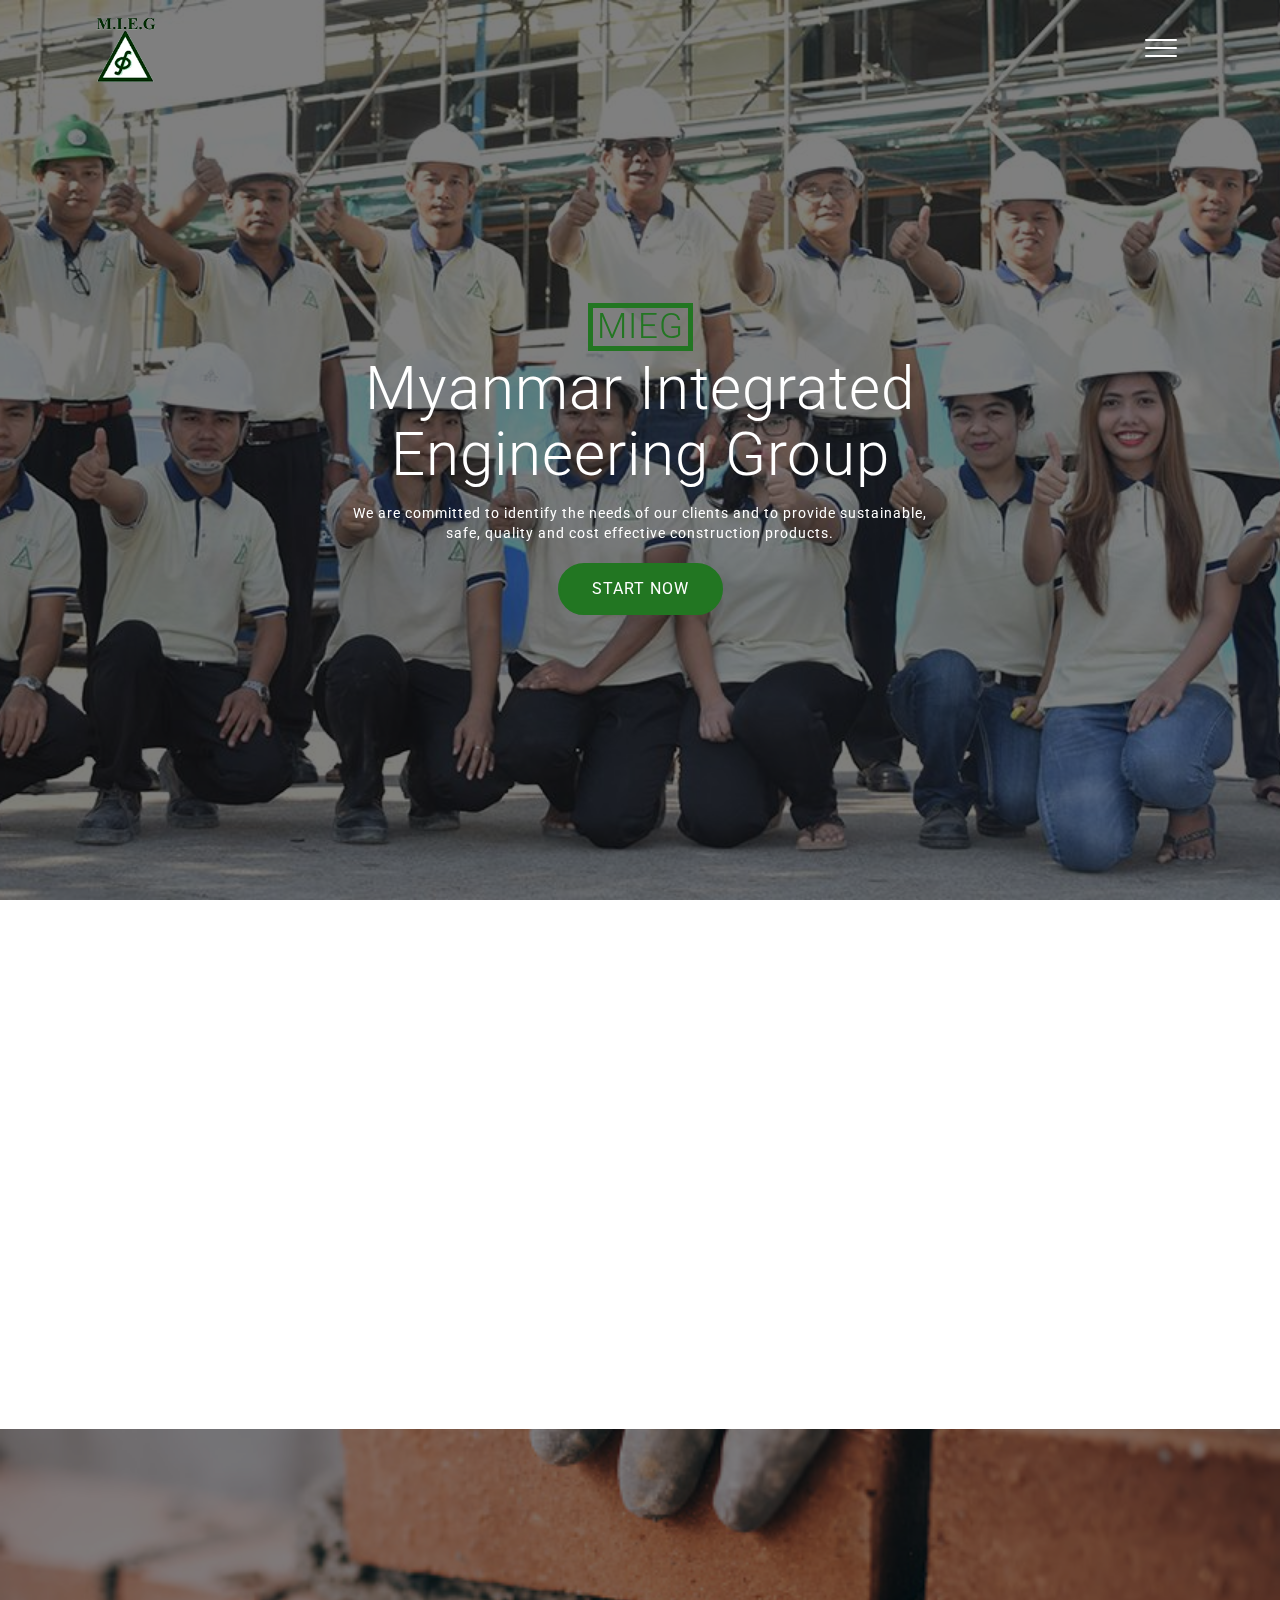
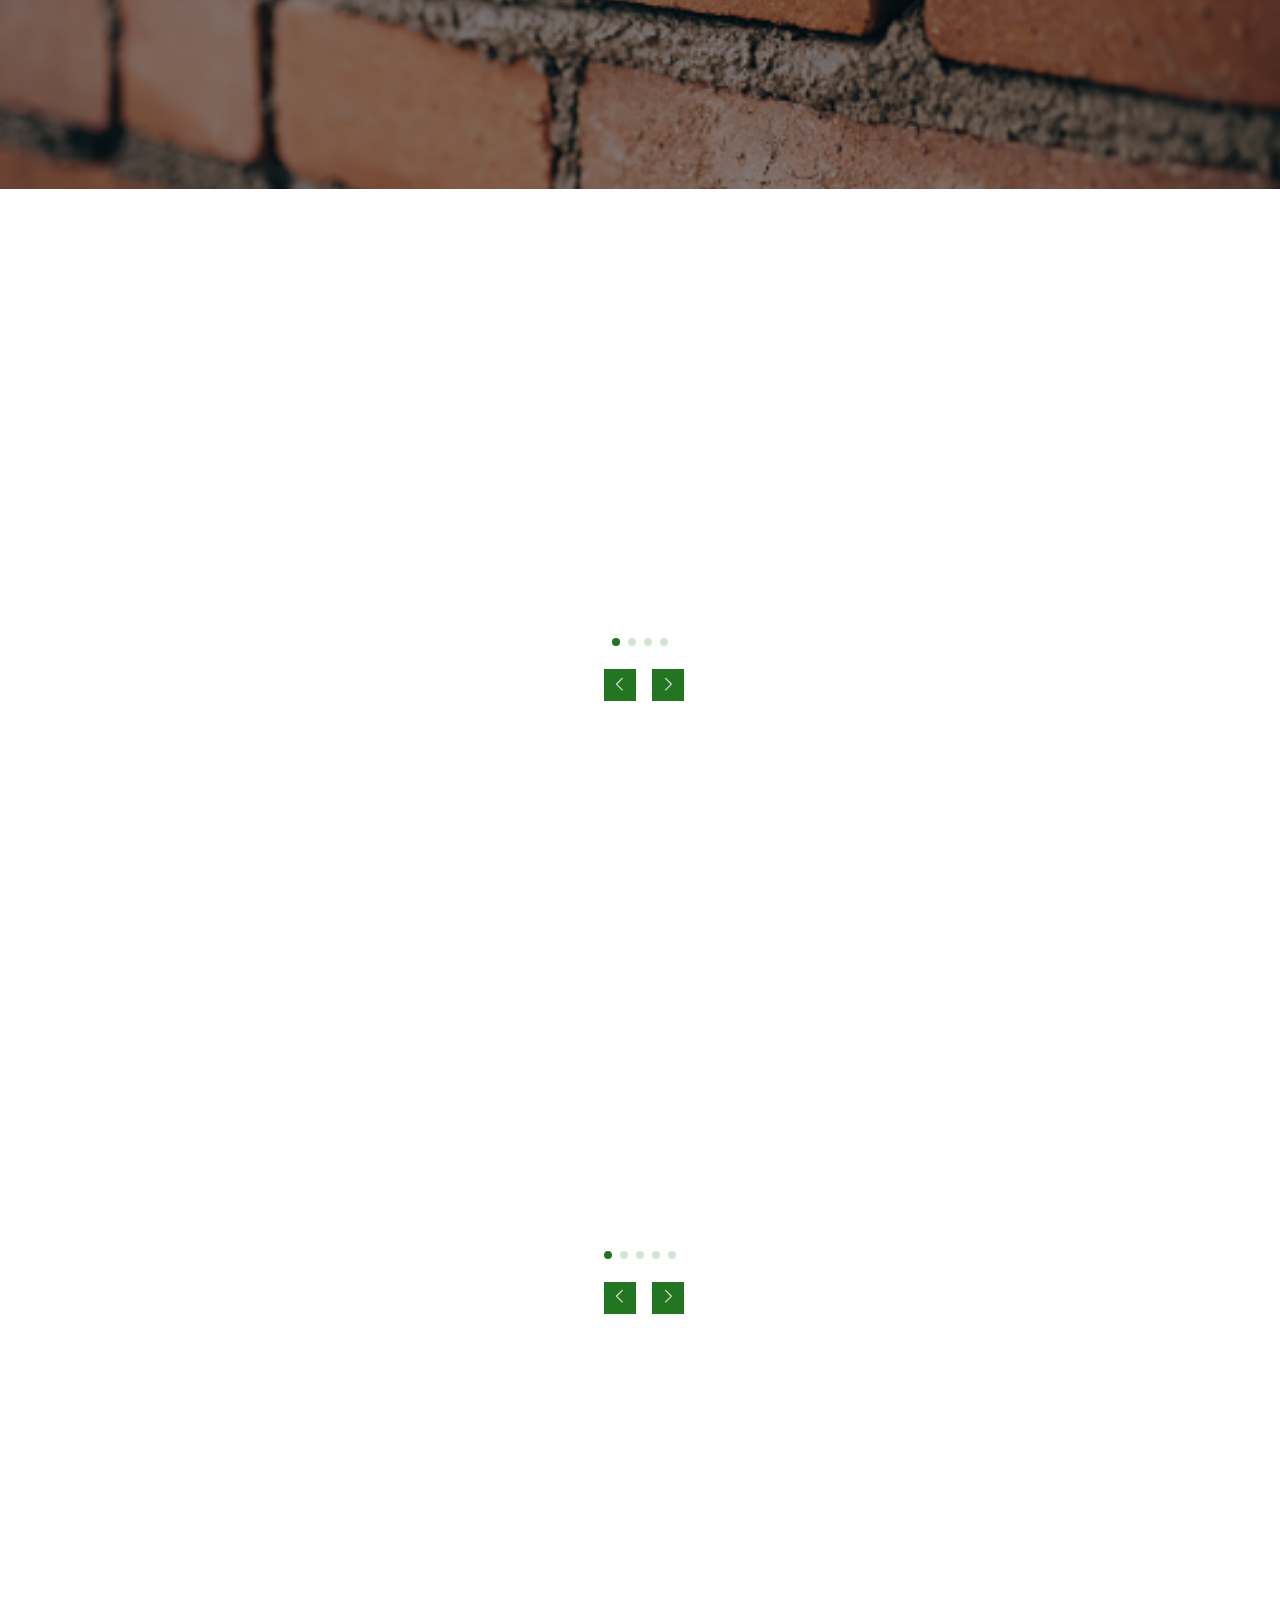
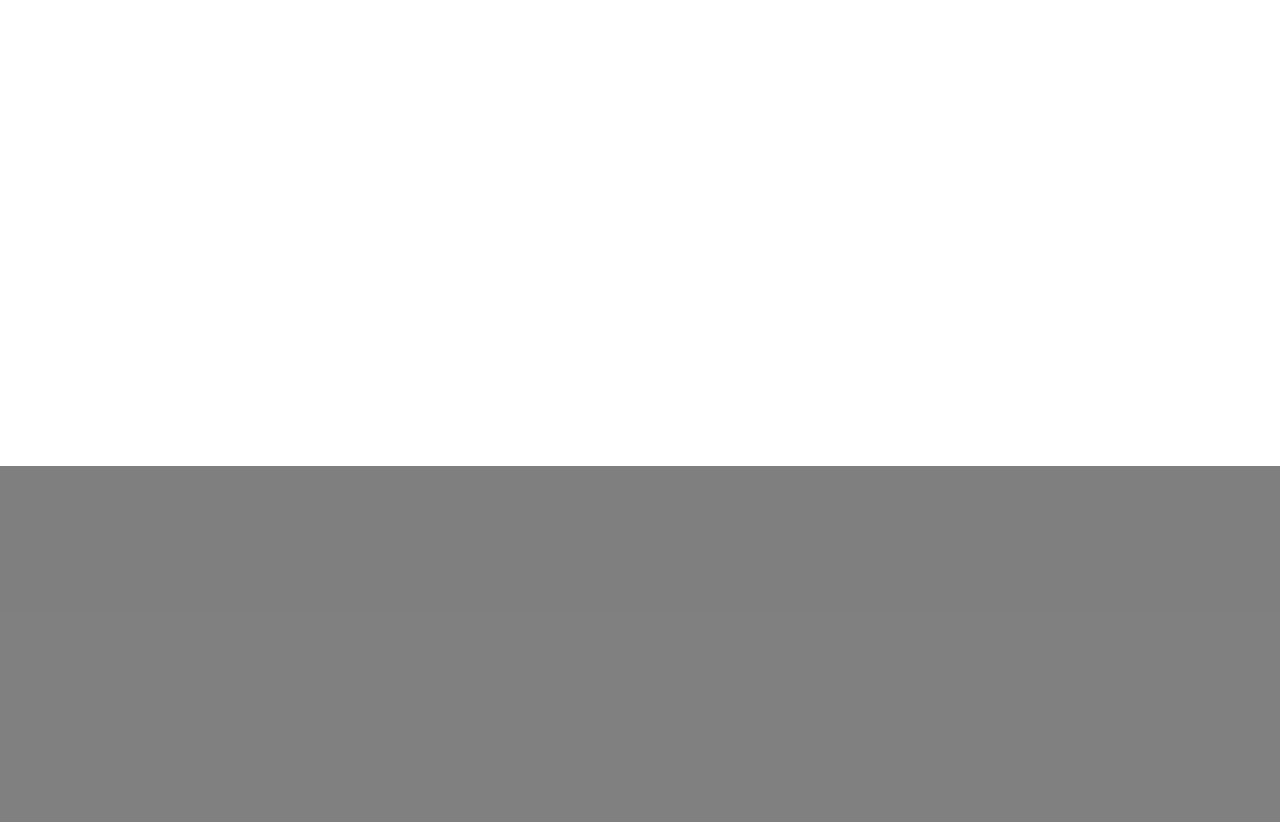
<file: resources/index.html>
<!DOCTYPE html>
<html lang="en">
<head>
    <meta charset="UTF-8">
    <meta http-equiv="X-UA-Compatible" content="IE=edge">
    <meta name="viewport" content="width=device-width, initial-scale=1.0">
    <title>MIEG Myanmar Integrated Engineering Group</title>
    <!-- Google fonts -->
    <link rel="preconnect" href="https://fonts.googleapis.com">
    <link rel="preconnect" href="https://fonts.gstatic.com" crossorigin>
    <link href="https://fonts.googleapis.com/css2?family=Roboto:wght@400;500;700&display=swap" rel="stylesheet">
    <!-- font awesome -->
    <link rel="stylesheet" href="https://cdnjs.cloudflare.com/ajax/libs/font-awesome/6.1.1/css/all.min.css" integrity="sha512-KfkfwYDsLkIlwQp6LFnl8zNdLGxu9YAA1QvwINks4PhcElQSvqcyVLLD9aMhXd13uQjoXtEKNosOWaZqXgel0g==" crossorigin="anonymous" referrerpolicy="no-referrer" />
    <!-- bootstrap -->
    <link rel="stylesheet" href="https://stackpath.bootstrapcdn.com/bootstrap/3.4.1/css/bootstrap.min.css" integrity="sha384-HSMxcRTRxnN+Bdg0JdbxYKrThecOKuH5zCYotlSAcp1+c8xmyTe9GYg1l9a69psu" crossorigin="anonymous">
    <!-- owl-carousel -->
    <link rel="stylesheet" href="../vendors/external-css/owl.carousel.min.css">
    <link rel="stylesheet" href="../vendors/external-css/owl-theme-default.min.css">
    <!-- swiper css -->
    <link rel="stylesheet" href="../vendors/external-css/swiper.bundle.min.css">
    <!-- normalize css -->
    <link rel="stylesheet" href="../vendors/external-css/normalize.css">
    <!-- Custom Css -->
    <link rel="stylesheet" href="../resources/css/style.css">
    <!-- media query -->
    <link rel="stylesheet" href="../resources/css/query.css">
</head>
<body>
<!-- ===Header=== -->
<header class="header" id="header">
    
    <nav class="navbar navbar-fixed-top" id="nav">
        <div class="container-origin d-flex nav-container">
        <!-- logo -->
        <div class="logo">
            <a href="#home" class="nav-brand">
            <img src="../resources/images/LOGO..png" alt="MIEG logo">
            </a>
        </div>
        <!-- hamburger menu -->
        <button class="nav__toggle" aria-label="toggle navigation">
            <span class="humburger"></span>
        </button>   

        <!-- nav items -->
        <div class="navigation-list">
        <ul class="nav-list">
            <li class="nav-item"><a href="#home" class="nav-link">Home</a></li>
            <li class="nav-item"><a href="./missions.html" class="nav-link">Missions</a></li>
            <li class="nav-item"><a href="#" class="nav-link">Projects <i class="fa-solid fa-angle-right arrow-right"></i>
                <div class="sub-menu">
                    <ul class="sub-nav-list">
                        <li class="nav-item"><a href="./construction.html" class="nav-link">Construction</a></li>
                        <li class="nav-item"><a href="./renovation.html" class="nav-link">Renovation</a></li>
                    </ul>
                </div>
            </a></li>
            <li class="nav-item"><a href="./activities.html" class="nav-link">Activities</a></li>
            <li class="nav-item"><a href="./contact.html" class="nav-link">Contact</a></li>
        </ul>
        </div>
    </div>

    </nav>
</header>
<!-- ===Home=== -->
    <section class="home hero-image" id="home">
        <div class="hero-content text-center">

            <div class="hero-content-inner white">
                <h1 class="mb-5">
                    <span class="uppercase light-primary-color hero-title d-inline-block mb-3">mieg</span>
                    <span class="d-block">Myanmar Integrated</span>
                    Engineering Group  
                </h1>
                <span class="des d-inline-block mb-5">
                    We are committed to identify the needs of our clients and to provide sustainable, safe, quality and cost effective construction products.
                </span>
                <!--home-btn  -->
                <div class="mt-3">
                    <a href="#about" class="d-inline-block btn-general btn bg-light-primary-color white btn-home uppercase">Start Now</a>
                </div>
            </div>
        </div>
        <!-- arrow down -->
        <a href="#about" class="arrow-down light-primary-color">
            <i class="fas fa-chevron-down"></i>
        </a>
    </section>
<!-- ===About Us -->
    <section class="about" id="about">
        <div class="content-box-sm">
            <div class="container-origin">

                <h2 class="section-title mb-10">About Us</h2>
                <!-- about-content -->
                <div class="about-content d-grid col-c-lg-3 col-c-md-2 col-c-sm-1">
                    <!-- about idea -->
                    <div class="about-idea">
                        <h3 class="mb-5">We turn ideas into works of art</h3>
                        <p>
                            MIEG is built on a proud history of quality workmanship and innovation with a strong commitment to our clients and building partners. We are focused on producing quality buildings on time and on budget.The core of our business is the construction of both buildings infrastructure projects.We are well equipped to handle the smallest largest projects.
                            Whilst leading the way in collaborative alliances, we value working closely with clients, contractors and local community to achieve mutual benefitss.
                        </p>
                    </div>
                    <!-- about specialization -->
                    <div class="about-specialization">
                        <h3 class="mb-5">Our Specialization</h3>

                        <div class="d-flex specialization-content">
                            <div class="specialization-detail">
                                <img src="../resources/images/svg/City Buildings.svg" alt="">
                                <h4 class="uppercase">CONSTRUCTION  MANAGEMENT</h4>
                            </div>
                            <div class="specialization-detail">
                                <img src="../resources/images/svg/Architecture.svg" alt="">
                                <h4 class="uppercase">ARCHITECTURE</h4>
                            </div>
                            <div class="specialization-detail">
                                <img src="../resources/images/svg/Drill.svg" alt="">
                                <h4 class="uppercase">Renovation</h4>
                            </div>
                        </div>

                    </div>
                    <!-- about image -->
                    <div class="about-image">
                        <img src="../resources/images/about/Web-052-.jpg" alt="">
                    </div>
                </div>

            </div>
        </div>
    </section>
<!-- ===banner=== -->
    <section class="banner" id="banner">
        <div class="content-box-lg">
            <div class="container-origin">
                <div class="banner-statement text-center">
                    <h3 class="white">
                        <i class="fas fa-quote-left"></i>
                        Making your vision come true, that is what we do
                        <i class="fas fa-quote-right"></i>
                    </h3>
                </div>
            </div>
        </div>
    </section>
<!-- ===featured projects=== -->
    <section class="featured-project" id="featured-projects">
        <div class="content-box-md">
            <div class="container-origin">

                <h2 class="section-title">Featured Projects</h2>

                <div class="content-box-sm">
                    <div class="swiper">

                        <div class="swiper-wrapper">
                        <!-- project card 1 -->
                            <a href="./single-page.html" class="swiper-slide project-link">
                                <div class="project-card">
                                    <div class="project-image">
                                        <img src="../resources/images/construction/IMG_20180613_162956_HDR.jpg" alt="" class="w-100">
                                    </div>
                                    <p class="project-title">
                                        GTI Insein
                                    </p>
                                </div>
                            </a>   
                        <!-- project card 2 -->
                            <a href="./single-page.html" class="swiper-slide project-link">
                                <div class="project-card">
                                    <div class="project-image">
                                        <img src="../resources/images/renovation/hospitial.jpg" alt="" class="w-100">
                                    </div>
                                    <p class="project-title">
                                        Yangon general Hospital
                                    </p>
                                </div>
                            </a>   
                        <!-- project card 3 -->
                            <a href="./single-page.html" class="swiper-slide project-link">
                                <div class="project-card">
                                    <div class="project-image">
                                        <img src="../resources/images/renovation/Former-Tourist-Burma-Building.jpg" alt="" class="w-100">
                                    </div>
                                    <p class="project-title">
                                        Former Tourist Burma Building Renovation
                                    </p>
                                </div>
                            </a>   
                        <!-- project card 4 -->
                            <a href="./single-page.html" class="swiper-slide project-link">
                                <div class="project-card">
                                    <div class="project-image">
                                        <img src="../resources/images/construction/clock-building.jpg" alt="" class="w-100">
                                    </div>
                                    <p class="project-title">
                                        Old High Court Building (Yangon Region Advocate General’s Office) Renovation
                                    </p>
                                </div>
                            </a>   
                        </div>

                        <div class="swiper-button-prev swiper-controls"></div>
                        <div class="swiper-button-next swiper-controls"></div>
        
                        <div class="swiper-pagination"></div> 

                    </div>
                </div>

            </div>
        </div>
    </section>
<!-- ===recent projects=== -->
    <section class="featured-project" id="featured-projects">
        <div class="content-box-sm">
            <div class="container-origin">

                <h2 class="section-title">Recent Projects</h2>

                <div class="content-box-sm">
                    <div class="swiper">

                        <div class="swiper-wrapper">
                        <!-- project card 1 -->
                            <a href="./single-page.html" class="swiper-slide project-link">
                                <div class="project-card">
                                    <div class="project-image">
                                        <img src="../resources/images/construction/kawa.jpg" alt="" class="w-100">
                                    </div>
                                    <p class="project-title">
                                        Kawa
                                    </p>
                                </div>
                            </a>   
                        <!-- project card 2 -->
                            <a href="./single-page.html" class="swiper-slide project-link">
                                <div class="project-card">
                                    <div class="project-image">
                                        <img src="../resources/images/construction/Web-01-02-Htee-Hlaing-Shin-Housing.jpg" alt="" class="w-100">
                                    </div>
                                    <p class="project-title">
                                        Htee Hlaing Shin Housing
                                    </p>
                                </div>
                            </a>   
                        <!-- project card 3 -->
                            <a href="./single-page.html" class="swiper-slide project-link">
                                <div class="project-card">
                                    <div class="project-image">
                                        <img src="../resources/images/renovation/Web-01-03-Merchant-Street-Building-Night-View.jpg" alt="" class="w-100">
                                    </div>
                                    <p class="project-title">
                                        Merchant Street Building Night View
                                    </p>
                                </div>
                            </a>   
                        <!-- project card 4 -->
                            <a href="./single-page.html" class="swiper-slide project-link">
                                <div class="project-card">
                                    <div class="project-image">
                                        <img src="../resources/images/renovation/ruby asoung.jpg" alt="" class="w-100">
                                    </div>
                                    <p class="project-title">
                                        Ruby Asoung
                                    </p>
                                </div>
                            </a>   
                        <!-- project card 5 -->
                            <a href="./single-page.html" class="swiper-slide project-link">
                                <div class="project-card">
                                    <div class="project-image">
                                        <img src="../resources/images/construction/Web-01-04-Chan-Myae-Thar-Yar-Housing-Project-Magway-tsp.jpg" alt="" class="w-100">
                                    </div>
                                    <p class="project-title">
                                        Chan Myae Thar Yar Housing Project Magway
                                    </p>
                                </div>
                            </a>   
                        </div>

                        <div class="swiper-button-prev swiper-controls"></div>
                        <div class="swiper-button-next swiper-controls"></div>
        
                        <div class="swiper-pagination"></div> 

                    </div>
                </div>

            </div>
        </div>
    </section>
<!-- ===testimonials=== -->
    <section class="testimonials" id="testimonials">
        <div class="content-box-lg">

            <h2 class="section-title mb-15">Testimonials</h2>

            <div class="container-origin">

                <div class="row">
                    <!-- left side -->
                    <div class="col-md-4 testimonials-title">
                        <h1 class="black">What<br><strong class="light-primary-color">Our Clients</strong> <br> Say</h1>
                    </div>
                    <!--right side  -->
                    <div class="col-md-8">
                        <div class="testimonials-slider owl-carousel owl-theme">
                            <!-- testimonial 1 -->
                            <div class="testimonial">

                                <div class="row mb-5">
                                    <div class="col-md-12">
                                        <h2 class="light-primary-color testimonial-title text-left">01.</h2>
                                    </div>
                                </div>

                                <p class="white testimonial-text mb-5">
                                    We had a great experience with (MIEG).A first class company that employs first class people.I would recommend anyone interest in construction to work with MIEG.
                                </p>
                                <!-- author -->
                                <div class="author">
                                    <div class="row">
                                        <div class="col-md-2 col-sm-2">
                                            <img src="../resources/images/testimonial/client-1.jpg" alt="" class="img-responsive img-circle">
                                        </div>
                                        <div class="col-md-10 col-sm-10">
                                            <div class="author-name-details">
                                                <p class="white">Adrian</p>
                                                <p class="white">CEO & Founder</p>
                                            </div>
                                        </div>
                                    </div>
                                </div>
                            </div>
                            <!-- testimonial 2 -->
                            <div class="testimonial">

                                <div class="row mb-5">
                                    <div class="col-md-12">
                                        <h2 class="light-primary-color testimonial-title text-left">01.</h2>
                                    </div>
                                </div>

                                <p class="white testimonial-text mb-5">
                                    We had a great experience with (MIEG).A first class company that employs first class people.I would recommend anyone interest in construction to work with MIEG.
                                </p>
                                <!-- author -->
                                <div class="author">
                                    <div class="row">
                                        <div class="col-md-2">
                                            <img src="../resources/images/testimonial/client-2.jpg" alt="" class="img-responsive img-circle">
                                        </div>
                                        <div class="col-md-10">
                                            <div class="author-name-details">
                                                <p class="white">Micheal</p>
                                                <p class="white">Construction Manager</p>
                                            </div>
                                        </div>
                                    </div>
                                </div>
                            </div>
                            <!-- testimonial 3 -->
                            <div class="testimonial">

                                <div class="row mb-5">
                                    <div class="col-md-12">
                                        <h2 class="light-primary-color testimonial-title text-left">01.</h2>
                                    </div>
                                </div>

                                <p class="white testimonial-text mb-5">
                                    We had a great experience with (MIEG).A first class company that employs first class people.I would recommend anyone interest in construction to work with MIEG.
                                </p>
                                <!-- author -->
                                <div class="author">
                                    <div class="row">
                                        <div class="col-md-2">
                                            <img src="../resources/images/testimonial/client-3.jpg" alt="" class="img-responsive img-circle">
                                        </div>
                                        <div class="col-md-10">
                                            <div class="author-name-details">
                                                <p class="white">Monica</p>
                                                <p class="white">Project Manager</p>
                                            </div>
                                        </div>
                                    </div>
                                </div>
                            </div>
                        </div>
                    </div>
                </div>
            </div>
        </div>
    </section>
<!-- ===footer=== -->
    <footer class="footer">
        <div class="content-box">
            <div class="container-origin">
                
                <div class="row">
                    <div class="col-md-4">
                        <div class="d-flex flex-direction">

                            <div class="logo">
                                <a href="#home" class="nav-brand">
                                <img src="../resources/images/LOGO..png" alt="MIEG logo">
                                </a>
                                <h3 class="light-primary-color mt-5">M.I.E.G</h3>
                            </div>

                            <div class="footer-title">
                                <h2>Myanmar Integrated Engineering Group</h2>
                            </div>

                            <div>
                                <p>    Copyright © 2022 All Rights Reserved By <strong class="light-primary-color">Yel Yan</strong>
                                </p>
                            </div>

                        </div>
                    </div>
                    <div class="col-md-4">
                        <div class="d-flex flex-direction">
                            <h3 class="light-primary-color">Contact Us</h3>

                            <div class="d-flex" style="gap: 1rem;">
                                <div>
                                    <i class="fa-solid fa-house light-primary-color"></i>                                
                                </div>
                                <p>
                                    Room No.(004), Building No.4, Wetmasut Wuntauk street, Zone 4, Shwe Pyi Tar.
                                </p>
                            </div>
                            <div class="d-flex" style="gap: 1rem;">
                                <div>
                                    <i class="fa-solid fa-envelope light-primary-color"></i>                               
                                 </div>
                                <p>
                                    aungsanwin.aung@gmail.com
                                </p>
                            </div>
                            <div class="d-flex" style="gap: 1rem;">
                                <div>
                                    <i class="fa-solid fa-mobile-screen-button light-primary-color"></i>                      
                                </div>
                                <p>
                                    09421109618
                                </p>
                            </div>

                        </div>
                    </div>
                    <div class="col-md-4">
                        <div class="subscribe-container">
                            <h3 class="light-primary-color">Subscribe More Info</h3>
                            <div>
                                <input type="text" class="subscribe-text" placeholder="Enter Your Email" required>
                            </div>
                            <div class="sub-btn">
                                <a href="#about" class="d-inline-block  btn bg-light-primary-color white btn-home btn-general">Subscribe</a>
                            </div>
                        </div>
                    </div>
                </div>

            </div>
        </div>
    </footer>



    <!-- jQuery (necessary for Bootstrap's JavaScript plugins) -->
    <script src="https://code.jquery.com/jquery-1.12.4.min.js" integrity="sha384-nvAa0+6Qg9clwYCGGPpDQLVpLNn0fRaROjHqs13t4Ggj3Ez50XnGQqc/r8MhnRDZ" crossorigin="anonymous"></script>
    <!-- Include all compiled plugins (below), or include individual files as needed -->
    <script src="https://stackpath.bootstrapcdn.com/bootstrap/3.4.1/js/bootstrap.min.js" integrity="sha384-aJ21OjlMXNL5UyIl/XNwTMqvzeRMZH2w8c5cRVpzpU8Y5bApTppSuUkhZXN0VxHd" crossorigin="anonymous"></script>
    <!-- ---scroll reveal -->
    <script src="../vendors/external-js/scroll-reveal.min.js"></script>
    <!-- owl carousel -->
    <script src="../vendors/external-js/owl-carousel.min.js"></script>
    <!-- swiper js -->
    <script src="../vendors/external-js/swiper.bundler.min.js"></script>
    <!-- custom js -->
    <script src="../resources/js/script.js"></script>
</body>
</html>
</file>
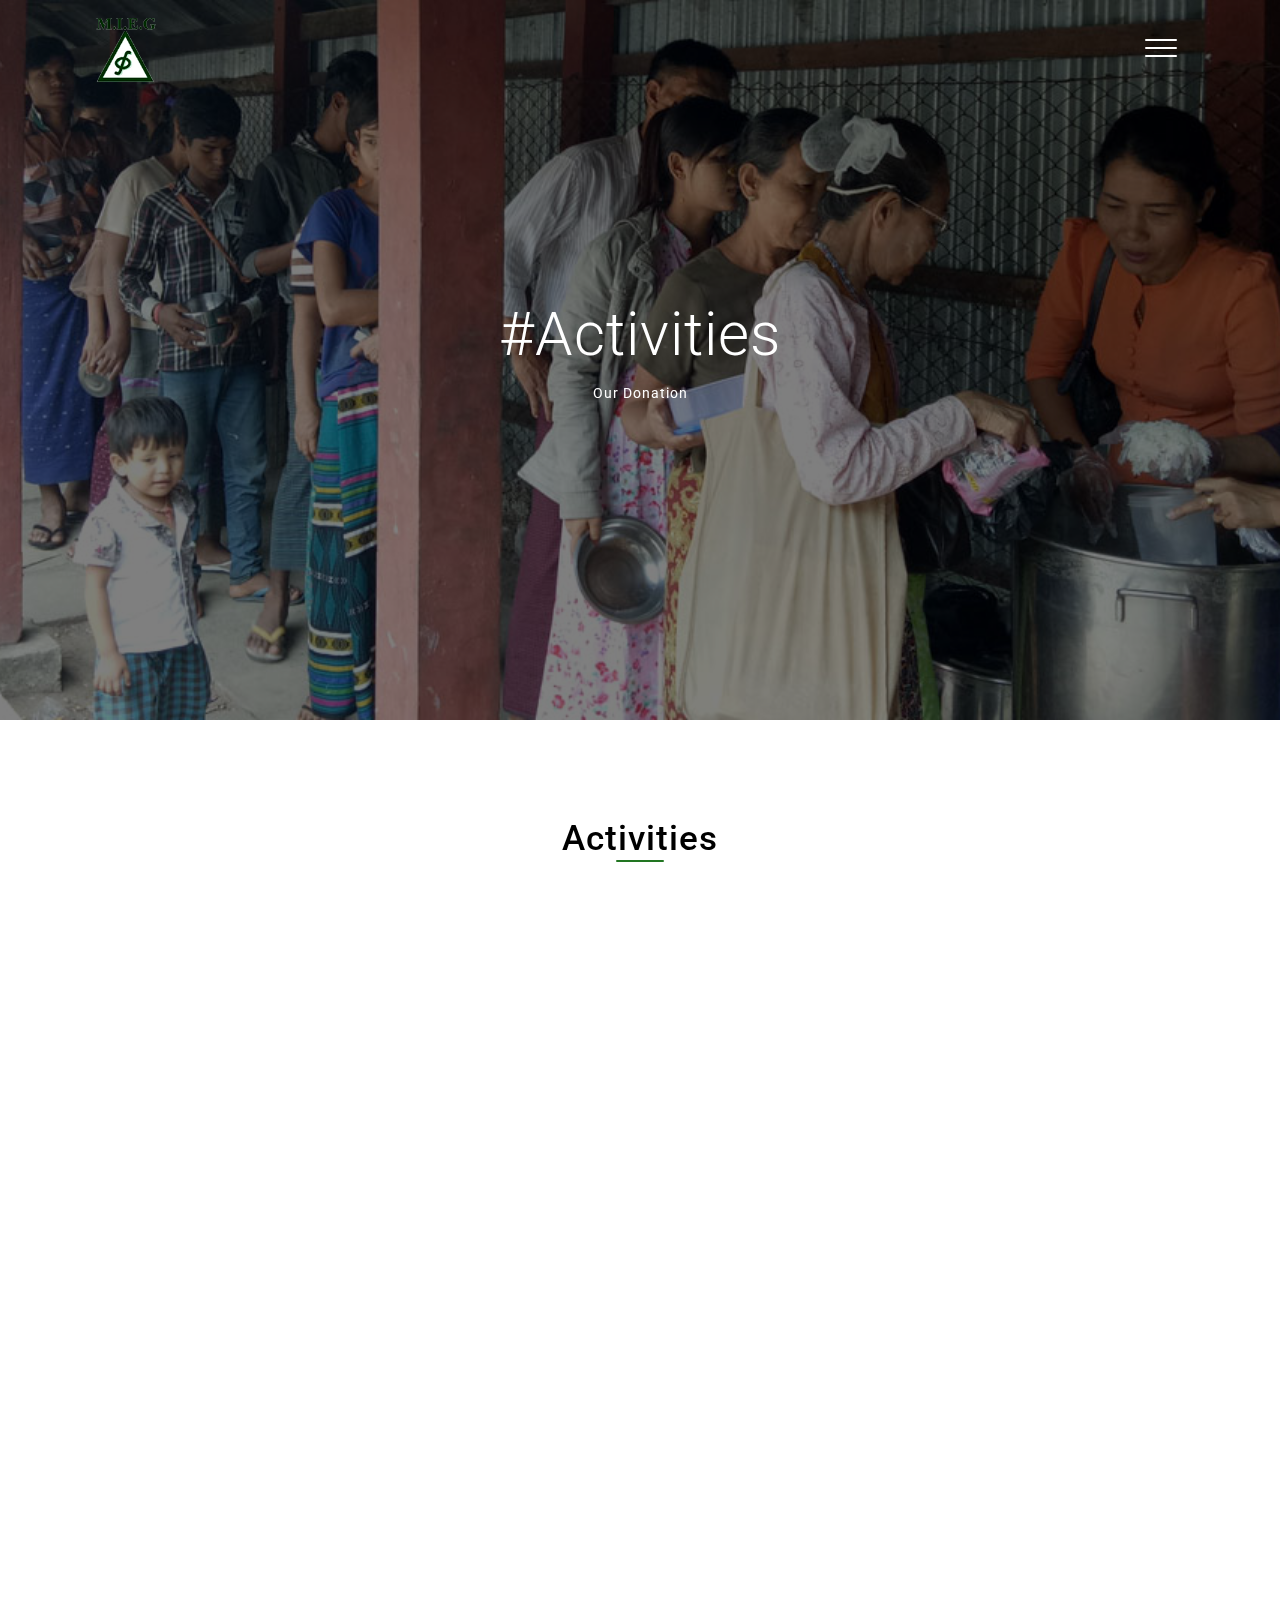
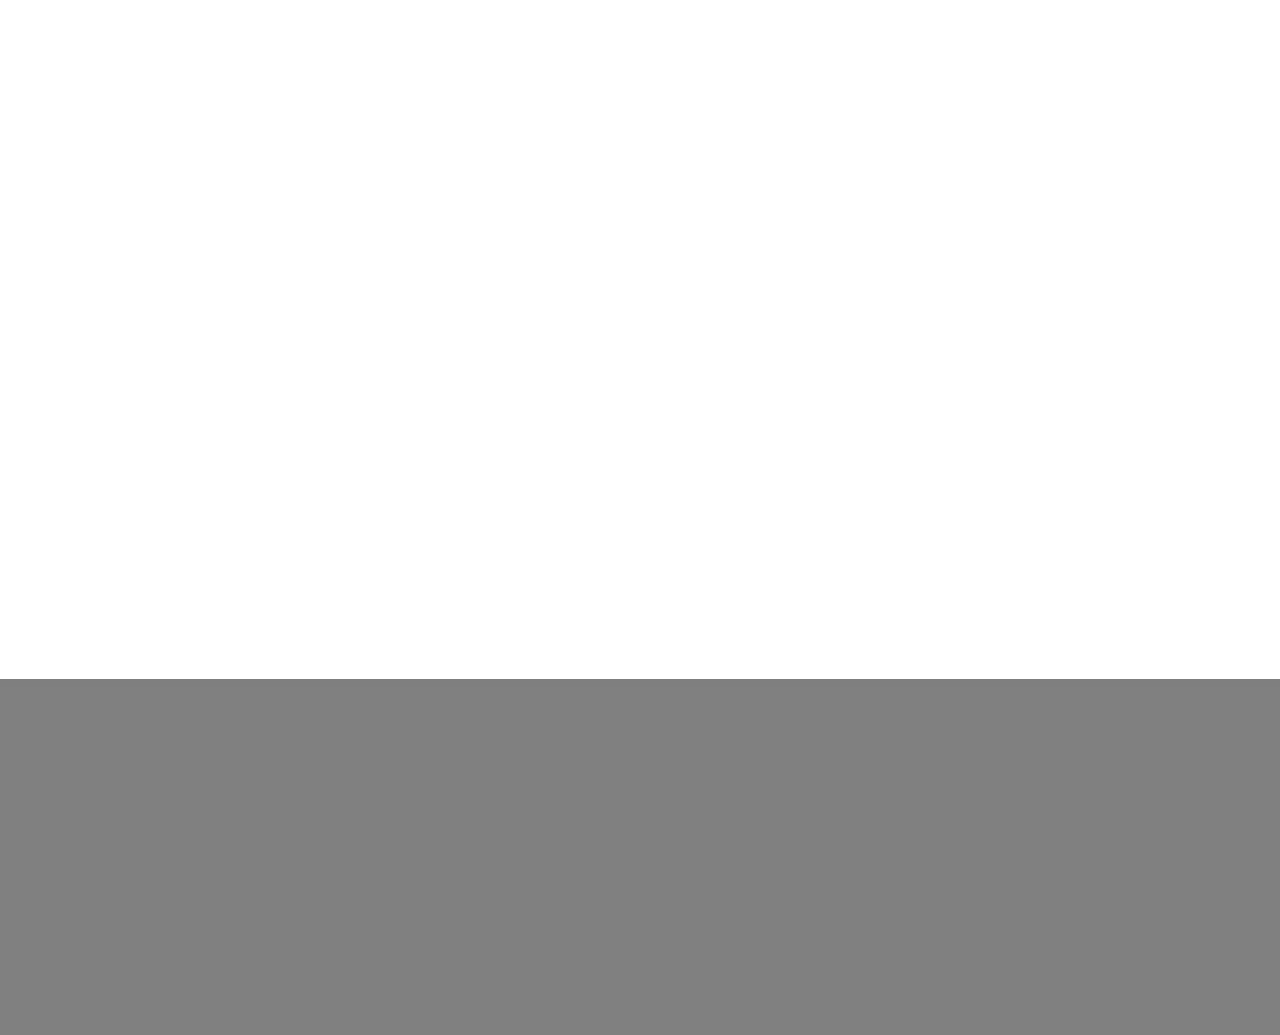
<file: resources/activities.html>
<!DOCTYPE html>
<html lang="en">
<head>
    <meta charset="UTF-8">
    <meta http-equiv="X-UA-Compatible" content="IE=edge">
    <meta name="viewport" content="width=device-width, initial-scale=1.0">
    <title>MIEG Myanmar Integrated Engineering Group</title>
    <!-- Google fonts -->
    <link rel="preconnect" href="https://fonts.googleapis.com">
    <link rel="preconnect" href="https://fonts.gstatic.com" crossorigin>
    <link href="https://fonts.googleapis.com/css2?family=Roboto:wght@400;500;700&display=swap" rel="stylesheet">
    <!-- font awesome -->
    <link rel="stylesheet" href="https://cdnjs.cloudflare.com/ajax/libs/font-awesome/6.1.1/css/all.min.css" integrity="sha512-KfkfwYDsLkIlwQp6LFnl8zNdLGxu9YAA1QvwINks4PhcElQSvqcyVLLD9aMhXd13uQjoXtEKNosOWaZqXgel0g==" crossorigin="anonymous" referrerpolicy="no-referrer" />
    <!-- bootstrap -->
    <link rel="stylesheet" href="https://stackpath.bootstrapcdn.com/bootstrap/3.4.1/css/bootstrap.min.css" integrity="sha384-HSMxcRTRxnN+Bdg0JdbxYKrThecOKuH5zCYotlSAcp1+c8xmyTe9GYg1l9a69psu" crossorigin="anonymous">
    <!-- owl-carousel -->
    <link rel="stylesheet" href="../vendors/external-css/owl.carousel.min.css">
    <link rel="stylesheet" href="../vendors/external-css/owl-theme-default.min.css">
    <!-- magnicfic popup -->
    <link rel="stylesheet" href="../vendors/external-css/magnific-popup.css">
    <!-- swiper css -->
    <link rel="stylesheet" href="../vendors/external-css/swiper.bundle.min.css">
    <!-- normalize css -->
    <link rel="stylesheet" href="../vendors/external-css/normalize.css">
    <!-- Custom Css -->
    <link rel="stylesheet" href="../resources/css/style.css">
    <!-- media query -->
    <link rel="stylesheet" href="../resources/css/query.css">
</head>
<body>
<!-- ===Header=== -->
<header class="header" id="header">
    
    <nav class="navbar navbar-fixed-top" id="nav">
        <div class="container-origin d-flex nav-container">
        <!-- logo -->
        <div class="logo">
            <a href="index.html" class="nav-brand">
            <img src="../resources/images/LOGO..png" alt="MIEG logo">
            </a>
        </div>
        <!-- hamburger menu -->
        <button class="nav__toggle" aria-label="toggle navigation">
            <span class="humburger"></span>
        </button>   

        <!-- nav items -->
        <div class="navigation-list">
        <ul class="nav-list">
            <li class="nav-item"><a href="index.html" class="nav-link">Home</a></li>
            <li class="nav-item"><a href="./missions.html" class="nav-link">Missions</a></li>
            <li class="nav-item"><a href="#" class="nav-link">Projects <i class="fa-solid fa-angle-right arrow-right"></i>
                <div class="sub-menu">
                    <ul class="sub-nav-list">
                        <li class="nav-item"><a href="./construction.html" class="nav-link">Construction</a></li>
                        <li class="nav-item"><a href="./renovation.html" class="nav-link">Renovation</a></li>
                    </ul>
                </div>
            </a></li>
            <li class="nav-item"><a href="./activities.html" class="nav-link">Activities</a></li>
            <li class="nav-item"><a href="./contact.html" class="nav-link">Contact</a></li>
        </ul>
        </div>
    </div>

    </nav>
</header>
<!-- ===Home=== -->
    <section class="home hero-image hero-image-activities" id="home">
        <div class="hero-content text-center hero-content-missions">

            <div class="hero-content-inner white">
                <h1 class="mb-5">
                    #Activities
                </h1>
                <span class="des d-inline-block mb-5">
                    Our Donation                  
                </span>
            </div>
        </div>
    </section>
<!-- ===activities projects=== -->
    <section class="activities" id="activities">
        <div class="content-box-md">
            <div class="container-origin">

                <h2 class="section-title mb-15">Activities</h2>

                <div class="row">
                    <div class="col-md-12">
                        <div class="isotope-filters mt-10 mb-10" id="isotope-filters">
                            <button class="btn light-primary-color" data-filter="*">
                                <span>All</span>
                            </button>
                            <button class="btn light-primary-color" data-filter=".activity">
                                <span>Activities</span>
                            </button>
                            <button class="btn light-primary-color" data-filter=".staff">
                                <span>Staff Party</span>
                            </button>
                        </div>
                    </div>
                </div>

                <!-- activities-wrapper -->
                <div class="activities-wrapper">
                    <div class="container-fluid">
                        <div class="row grid" style="gap: var(--gap);">

                            <div class="isotope-container ">

                                <div class="col-md-3 mt-5">
                                    <!-- activity img 1 -->
                                    <div class="activity-item">
                                        <a href="../resources/images/activities/donation-1.jpg">
                                            <img src="../resources/images/activities/donation-1.jpg" alt="activity-image-1" class="img-responsive">
                                            <!-- activity-item-overlay -->
                                            <div class="activity-item-overlay">
                                                <div class="activity-item-details text-center">
                                                    <h4 class="light-primary-color uppercase">Activities</h4>
                                                </div>
                                            </div>
                                        </a>
                                    </div>
                                </div>
                                <div class="col-md-3  mt-5">
                                    <!-- activity img 1 -->
                                    <div class="activity-item">
                                        <a href="../resources/images/activities/donation-2.jpg">
                                            <img src="../resources/images/activities/donation-2.jpg" alt="activity-image-1" class="img-responsive">
                                            <!-- activity-item-overlay -->
                                            <div class="activity-item-overlay">
                                                <div class="activity-item-details text-center">
                                                    <h4 class="light-primary-color uppercase">Activities</h4>
                                                </div>
                                            </div>
                                        </a>
                                    </div>
                                </div>
                                <div class="col-md-3 activity mt-5">
                                    <!-- activity img 1 -->
                                    <div class="activity-item">
                                        <a href="../resources/images/activities/IMG-09453432e5352ecde1581ca10f9b7536-V.jpg">
                                            <img src="../resources/images/activities/IMG-09453432e5352ecde1581ca10f9b7536-V.jpg" alt="activity-image-1" class="img-responsive">
                                            <!-- activity-item-overlay -->
                                            <div class="activity-item-overlay">
                                                <div class="activity-item-details text-center">
                                                    <h4 class="light-primary-color uppercase">Activities</h4>
                                                </div>
                                            </div>
                                        </a>
                                    </div>
                                </div>
                                <div class="col-md-3  mt-5">
                                    <!-- activity img 1 -->
                                    <div class="activity-item">
                                        <a href="../resources/images/activities/IMG-0bed2be8b65f36054487e076d2d69953-V.jpg">
                                            <img src="../resources/images/activities/IMG-0bed2be8b65f36054487e076d2d69953-V.jpg" alt="activity-image-1" class="img-responsive">
                                            <!-- activity-item-overlay -->
                                            <div class="activity-item-overlay">
                                                <div class="activity-item-details text-center">
                                                    <h4 class="light-primary-color uppercase">Activities</h4>
                                                </div>
                                            </div>
                                        </a>
                                    </div>
                                </div>
                                <div class="col-md-3  mt-5">
                                    <!-- activity img 1 -->
                                    <div class="activity-item">
                                        <a href="../resources/images/activities/IMG-26a443d14a9d90d5eef08e985a5369cd-V.jpg">
                                            <img src="../resources/images/activities/IMG-26a443d14a9d90d5eef08e985a5369cd-V.jpg" alt="activity-image-1" class="img-responsive">
                                            <!-- activity-item-overlay -->
                                            <div class="activity-item-overlay">
                                                <div class="activity-item-details text-center">
                                                    <h4 class="light-primary-color uppercase">Activities</h4>
                                                </div>
                                            </div>
                                        </a>
                                    </div>
                                </div>
                                <div class="col-md-3  mt-5">
                                    <!-- activity img 1 -->
                                    <div class="activity-item">
                                        <a href="../resources/images/activities/IMG-26e575fb6cb889fca4c71dd2fed9d80f-V.jpg">
                                            <img src="../resources/images/activities/IMG-26e575fb6cb889fca4c71dd2fed9d80f-V.jpg" alt="activity-image-1" class="img-responsive">
                                            <!-- activity-item-overlay -->
                                            <div class="activity-item-overlay">
                                                <div class="activity-item-details text-center">
                                                    <h4 class="light-primary-color uppercase">Activities</h4>
                                                </div>
                                            </div>
                                        </a>
                                    </div>
                                </div>
                                <div class="col-md-3 activity mt-5">
                                    <!-- activity img 1 -->
                                    <div class="activity-item">
                                        <a href="../resources/images/activities/IMG-41844298f6730ac0b63f63aeb981db59-V.jpg">
                                            <img src="../resources/images/activities/IMG-41844298f6730ac0b63f63aeb981db59-V.jpg" alt="activity-image-1" class="img-responsive">
                                            <!-- activity-item-overlay -->
                                            <div class="activity-item-overlay">
                                                <div class="activity-item-details text-center">
                                                    <h4 class="light-primary-color uppercase">Activities</h4>
                                                </div>
                                            </div>
                                        </a>
                                    </div>
                                </div>
                                <div class="col-md-3 activity mt-5">
                                    <!-- activity img 1 -->
                                    <div class="activity-item">
                                        <a href="../resources/images/activities/IMG-53246703bcfb052d211abf4299983055-V.jpg">
                                            <img src="../resources/images/activities/IMG-53246703bcfb052d211abf4299983055-V.jpg" alt="activity-image-1" class="img-responsive">
                                            <!-- activity-item-overlay -->
                                            <div class="activity-item-overlay">
                                                <div class="activity-item-details text-center">
                                                    <h4 class="light-primary-color uppercase">Activities</h4>
                                                </div>
                                            </div>
                                        </a>
                                    </div>
                                </div>
                                <div class="col-md-3 activity mt-5">
                                    <!-- activity img 1 -->
                                    <div class="activity-item">
                                        <a href="../resources/images/activities/IMG-53a2ed92d9b39b49cf78e7a3be20257b-V.jpg">
                                            <img src="../resources/images/activities/IMG-53a2ed92d9b39b49cf78e7a3be20257b-V.jpg" alt="activity-image-1" class="img-responsive">
                                            <!-- activity-item-overlay -->
                                            <div class="activity-item-overlay">
                                                <div class="activity-item-details text-center">
                                                    <h4 class="light-primary-color uppercase">Activities</h4>
                                                </div>
                                            </div>
                                        </a>
                                    </div>
                                </div>
                                <div class="col-md-3 activity mt-5">
                                    <!-- activity img 1 -->
                                    <div class="activity-item">
                                        <a href="../resources/images/activities/IMG-850ba11a728f4c87ce05dbb487c6f6ad-V.jpg">
                                            <img src="../resources/images/activities/IMG-850ba11a728f4c87ce05dbb487c6f6ad-V.jpg" alt="activity-image-1" class="img-responsive">
                                            <!-- activity-item-overlay -->
                                            <div class="activity-item-overlay">
                                                <div class="activity-item-details text-center">
                                                    <h4 class="light-primary-color uppercase">Activities</h4>
                                                </div>
                                            </div>
                                        </a>
                                    </div>
                                </div>
                                <div class="col-md-3 activity mt-5">
                                    <!-- activity img 1 -->
                                    <div class="activity-item">
                                        <a href="../resources/images/activities/IMG-b7ce0ff4ce6291ea8d5c53b28183ad2d-V.jpg">
                                            <img src="../resources/images/activities/IMG-b7ce0ff4ce6291ea8d5c53b28183ad2d-V.jpg" alt="activity-image-1" class="img-responsive">
                                            <!-- activity-item-overlay -->
                                            <div class="activity-item-overlay">
                                                <div class="activity-item-details text-center">
                                                    <h4 class="light-primary-color uppercase">Activities</h4>
                                                </div>
                                            </div>
                                        </a>
                                    </div>
                                </div>
                                <div class="col-md-3 activity mt-5">
                                    <!-- activity img 1 -->
                                    <div class="activity-item">
                                        <a href="../resources/images/activities/IMG-da5ba8082ac19464db18bf0d3aa6866c-V.jpg">
                                            <img src="../resources/images/activities/IMG-da5ba8082ac19464db18bf0d3aa6866c-V.jpg" alt="activity-image-1" class="img-responsive">
                                            <!-- activity-item-overlay -->
                                            <div class="activity-item-overlay">
                                                <div class="activity-item-details text-center">
                                                    <h4 class="light-primary-color uppercase">Activities</h4>
                                                </div>
                                            </div>
                                        </a>
                                    </div>
                                </div>
                                <div class="col-md-3 activity mt-5">
                                    <!-- activity img 1 -->
                                    <div class="activity-item">
                                        <a href="../resources/images/activities/IMG-eedc254d8443d12a9e09c95f3bb5ef94-V.jpg">
                                            <img src="../resources/images/activities/IMG-eedc254d8443d12a9e09c95f3bb5ef94-V.jpg" alt="activity-image-1" class="img-responsive">
                                            <!-- activity-item-overlay -->
                                            <div class="activity-item-overlay">
                                                <div class="activity-item-details text-center">
                                                    <h4 class="light-primary-color uppercase">Activities</h4>
                                                </div>
                                            </div>
                                        </a>
                                    </div>
                                </div>
                                <div class="col-md-3 staff mt-5">
                                    <!-- activity img 1 -->
                                    <div class="activity-item">
                                        <a href="../resources/images/activities/staff-party-1.jpg">
                                            <img src="../resources/images/activities/staff-party-1.jpg" alt="activity-image-1" class="img-responsive">
                                            <!-- activity-item-overlay -->
                                            <div class="activity-item-overlay">
                                                <div class="activity-item-details text-center">
                                                    <h4 class="light-primary-color uppercase">Staff Party</h4>
                                                </div>
                                            </div>
                                        </a>
                                    </div>
                                </div>
                                <div class="col-md-3 staff mt-5">
                                    <!-- activity img 1 -->
                                    <div class="activity-item">
                                        <a href="../resources/images/activities/staff-party-3.jpg">
                                            <img src="../resources/images/activities/staff-party-3.jpg" alt="activity-image-1" class="img-responsive">
                                            <!-- activity-item-overlay -->
                                            <div class="activity-item-overlay">
                                                <div class="activity-item-details text-center">
                                                    <h4 class="light-primary-color uppercase">Staff Party</h4>
                                                </div>
                                            </div>
                                        </a>
                                    </div>
                                </div>
                                <div class="col-md-3 staff mt-5">
                                    <!-- activity img 1 -->
                                    <div class="activity-item">
                                        <a href="../resources/images/activities/staff-party-2.jpg">
                                            <img src="../resources/images/activities/staff-party-2.jpg" alt="activity-image-1" class="img-responsive">
                                            <!-- activity-item-overlay -->
                                            <div class="activity-item-overlay">
                                                <div class="activity-item-details text-center">
                                                    <h4 class="light-primary-color uppercase">Staff Party</h4>
                                                </div>
                                            </div>
                                        </a>
                                    </div>
                                </div>

                            </div>

                        </div>
                    </div>
                </div>

            </div>
        </div>
    </section>


<!-- ===footer=== -->
    <footer class="footer">
        <div class="content-box">
            <div class="container-origin">
                
                <div class="row">
                    <div class="col-md-4">
                        <div class="d-flex flex-direction">

                            <div class="logo">
                                <a href="#home" class="nav-brand">
                                <img src="../resources/images/LOGO..png" alt="MIEG logo">
                                </a>
                                <h3 class="light-primary-color mt-5">M.I.E.G</h3>
                            </div>

                            <div class="footer-title">
                                <h2>Myanmar Integrated Engineering Group</h2>
                            </div>

                            <div>
                                <p>    Copyright © 2022 All Rights Reserved By <strong class="light-primary-color">Yel Yan</strong>
                                </p>
                            </div>

                        </div>
                    </div>
                    <div class="col-md-4">
                        <div class="d-flex flex-direction">
                            <h3 class="light-primary-color">Contact Us</h3>

                            <div class="d-flex" style="gap: 1rem;">
                                <div>
                                    <i class="fa-solid fa-house light-primary-color"></i>                                
                                </div>
                                <p>
                                    Room No.(004), Building No.4, Wetmasut Wuntauk street, Zone 4, Shwe Pyi Tar.
                                </p>
                            </div>
                            <div class="d-flex" style="gap: 1rem;">
                                <div>
                                    <i class="fa-solid fa-envelope light-primary-color"></i>                               
                                 </div>
                                <p>
                                    aungsanwin.aung@gmail.com
                                </p>
                            </div>
                            <div class="d-flex" style="gap: 1rem;">
                                <div>
                                    <i class="fa-solid fa-mobile-screen-button light-primary-color"></i>                      
                                </div>
                                <p>
                                    09421109618
                                </p>
                            </div>

                        </div>
                    </div>
                    <div class="col-md-4">
                        <div class="subscribe-container">
                            <h3 class="light-primary-color">Subscribe More Info</h3>
                            <div>
                                <input type="text" class="subscribe-text" placeholder="Enter Your Email" required>
                            </div>
                            <div class="sub-btn">
                                <a href="#about" class="d-inline-block  btn bg-light-primary-color white btn-home btn-general">Subscribe</a>
                            </div>
                        </div>
                    </div>
                </div>

            </div>
        </div>
    </footer>



    <!-- jQuery (necessary for Bootstrap's JavaScript plugins) -->
    <script src="https://code.jquery.com/jquery-1.12.4.min.js" integrity="sha384-nvAa0+6Qg9clwYCGGPpDQLVpLNn0fRaROjHqs13t4Ggj3Ez50XnGQqc/r8MhnRDZ" crossorigin="anonymous"></script>
    <!-- Include all compiled plugins (below), or include individual files as needed -->
    <script src="https://stackpath.bootstrapcdn.com/bootstrap/3.4.1/js/bootstrap.min.js" integrity="sha384-aJ21OjlMXNL5UyIl/XNwTMqvzeRMZH2w8c5cRVpzpU8Y5bApTppSuUkhZXN0VxHd" crossorigin="anonymous"></script>
    <!-- isotope -->
    <script src="../vendors/external-js/jquery.isotope.min.js"></script>
    <!-- magnicfic popup -->
    <script src="../vendors/external-js/jquery.magnific.min.js"></script>
    <!-- mixitup js -->
    <script src="../vendors/external-js/mixitup.min.js"></script>
        <!-- ---scroll reveal -->
        <script src="../vendors/external-js/scroll-reveal.min.js"></script>
    <!-- owl carousel -->
    <script src="../vendors/external-js/owl-carousel.min.js"></script>
    <!-- swiper js -->
    <script src="../vendors/external-js/swiper.bundler.min.js"></script>
    <!-- custom js -->
    <script src="../resources/js/script.js"></script>
</body>
</html>
</file>
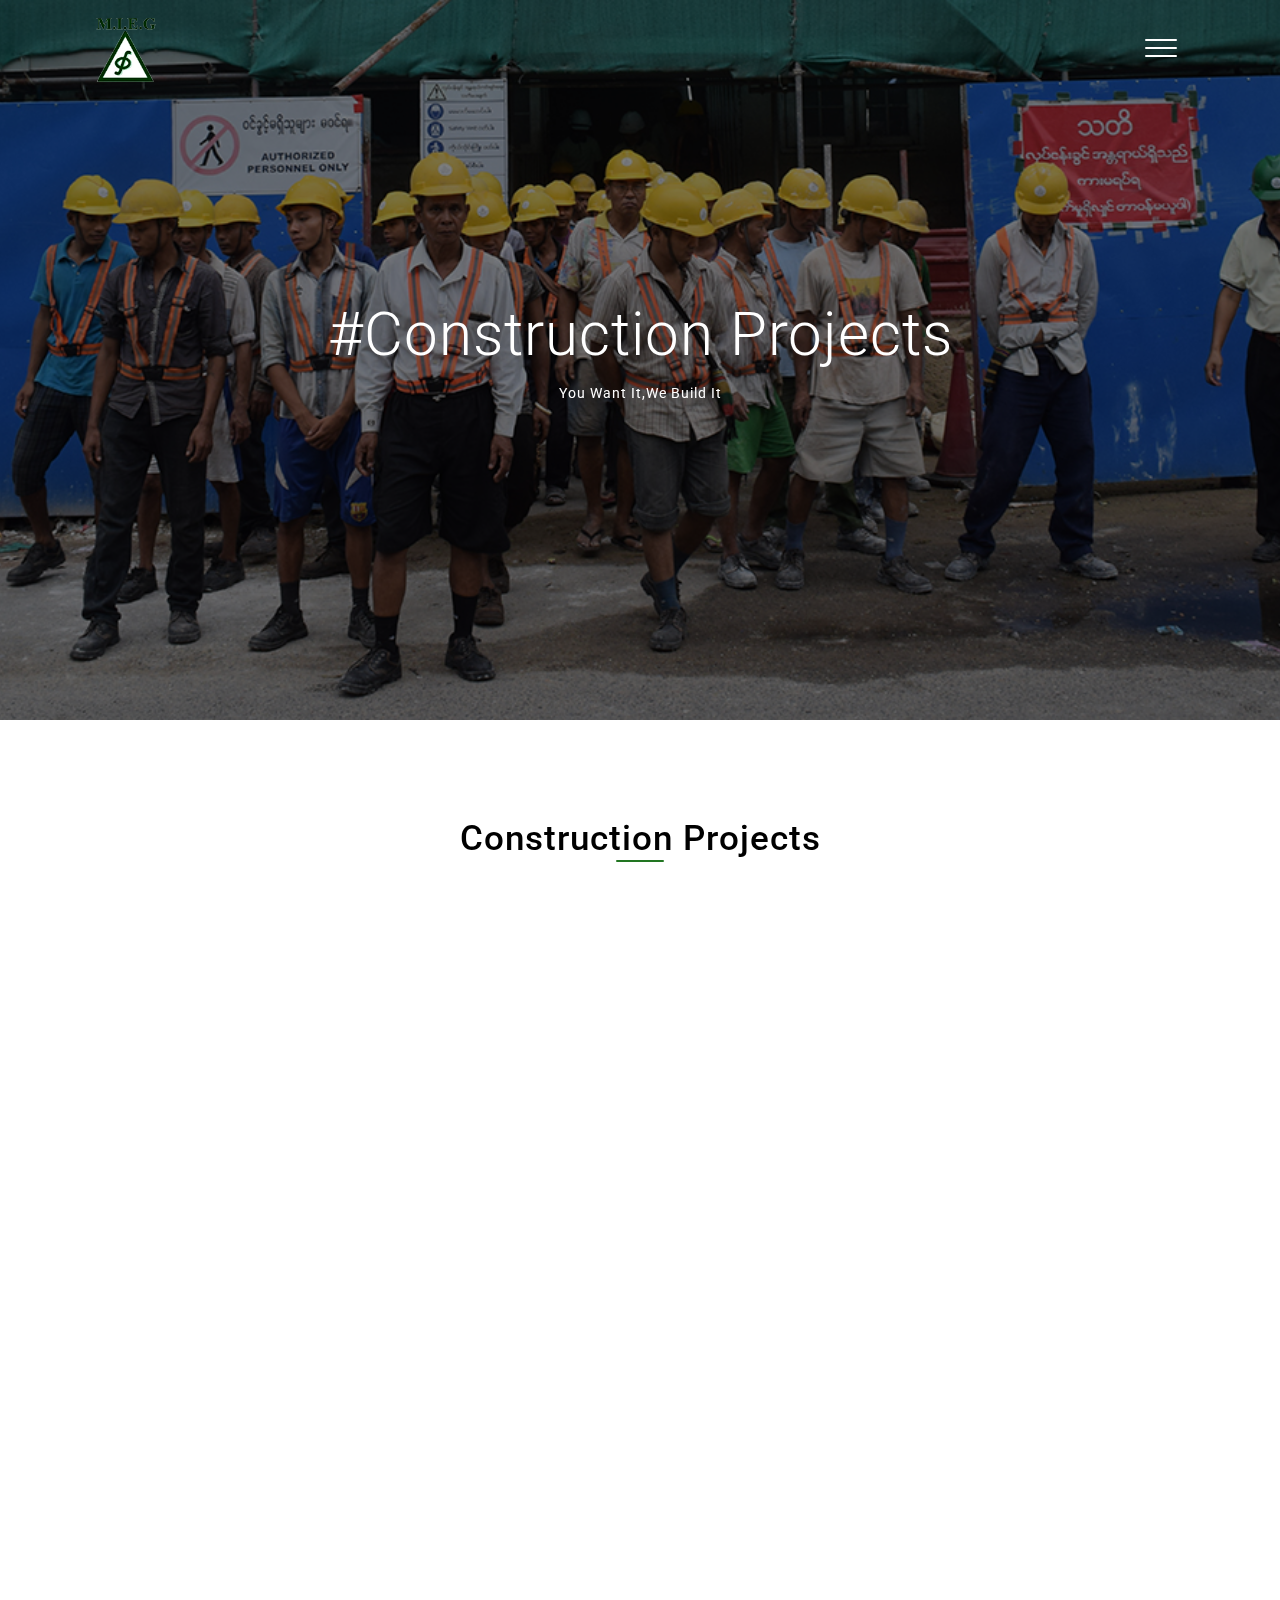
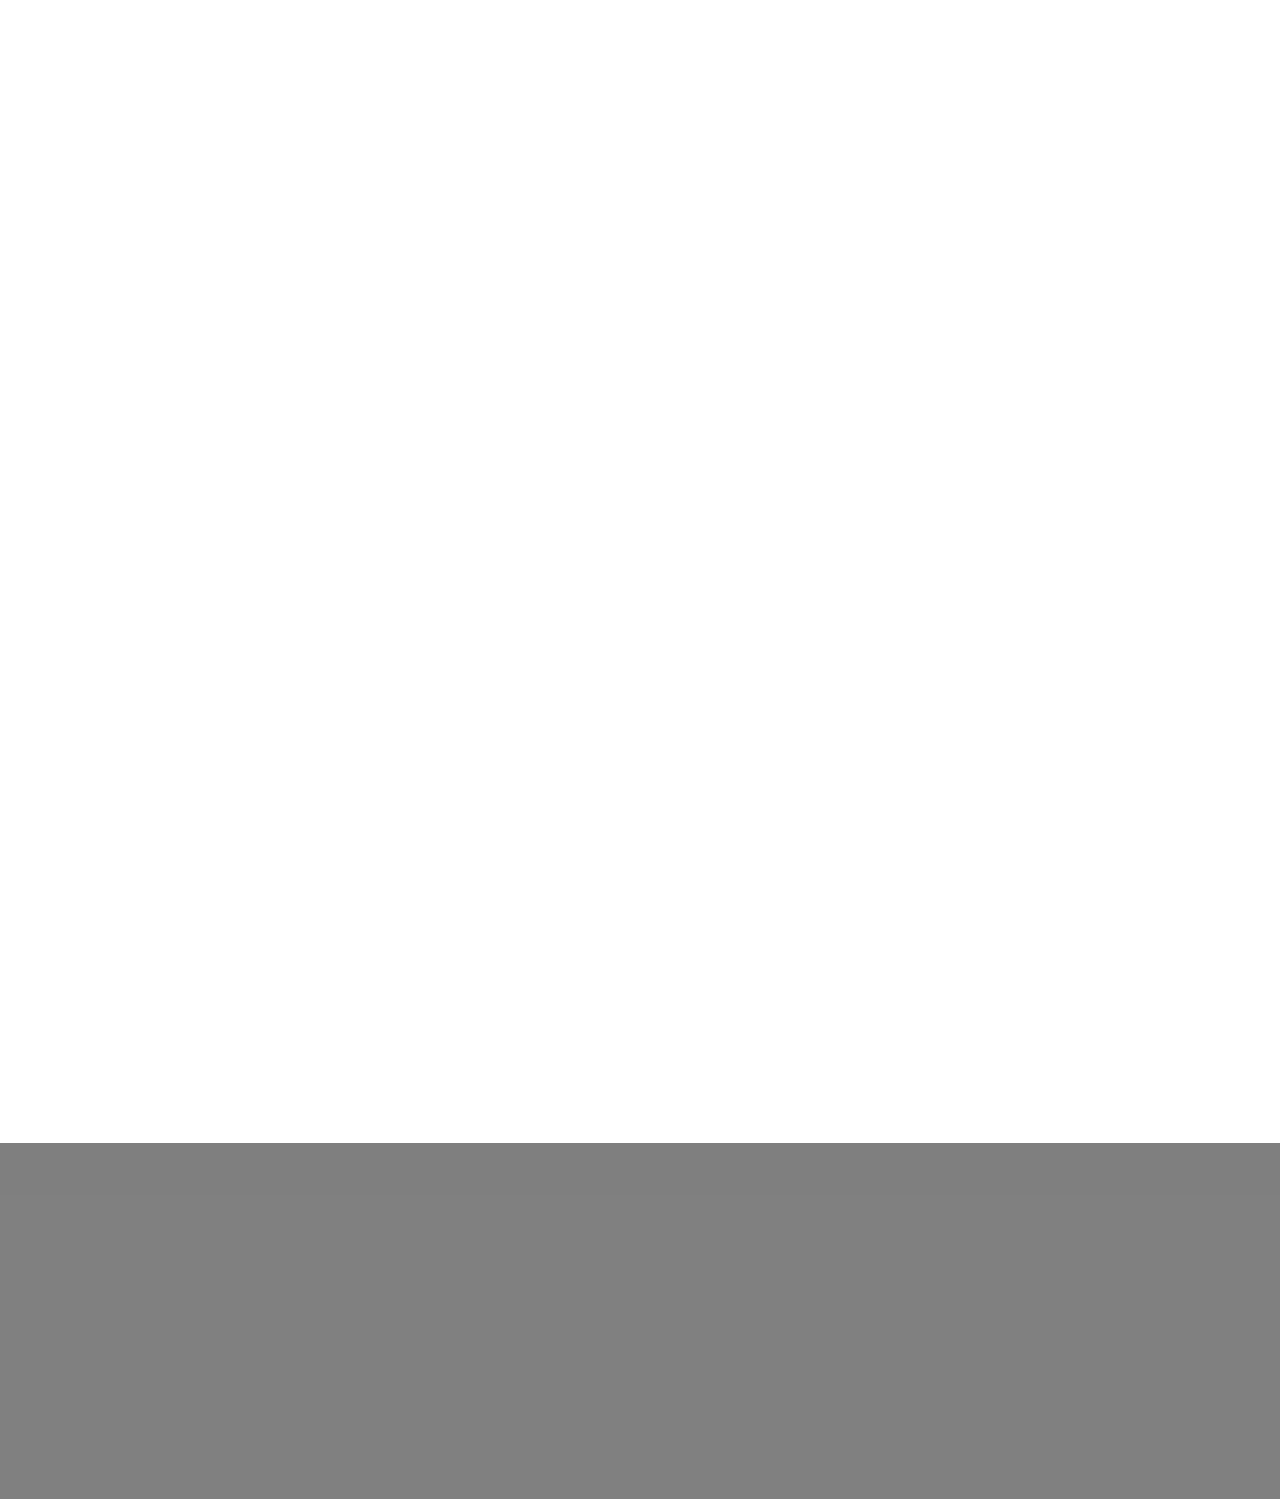
<file: resources/construction.html>
<!DOCTYPE html>
<html lang="en">
<head>
    <meta charset="UTF-8">
    <meta http-equiv="X-UA-Compatible" content="IE=edge">
    <meta name="viewport" content="width=device-width, initial-scale=1.0">
    <title>MIEG Myanmar Integrated Engineering Group</title>
    <!-- Google fonts -->
    <link rel="preconnect" href="https://fonts.googleapis.com">
    <link rel="preconnect" href="https://fonts.gstatic.com" crossorigin>
    <link href="https://fonts.googleapis.com/css2?family=Roboto:wght@400;500;700&display=swap" rel="stylesheet">
    <!-- font awesome -->
    <link rel="stylesheet" href="https://cdnjs.cloudflare.com/ajax/libs/font-awesome/6.1.1/css/all.min.css" integrity="sha512-KfkfwYDsLkIlwQp6LFnl8zNdLGxu9YAA1QvwINks4PhcElQSvqcyVLLD9aMhXd13uQjoXtEKNosOWaZqXgel0g==" crossorigin="anonymous" referrerpolicy="no-referrer" />
    <!-- bootstrap -->
    <link rel="stylesheet" href="https://stackpath.bootstrapcdn.com/bootstrap/3.4.1/css/bootstrap.min.css" integrity="sha384-HSMxcRTRxnN+Bdg0JdbxYKrThecOKuH5zCYotlSAcp1+c8xmyTe9GYg1l9a69psu" crossorigin="anonymous">
    <!-- owl-carousel -->
    <link rel="stylesheet" href="../vendors/external-css/owl.carousel.min.css">
    <link rel="stylesheet" href="../vendors/external-css/owl-theme-default.min.css">
    <!-- swiper css -->
    <link rel="stylesheet" href="../vendors/external-css/swiper.bundle.min.css">
    <!-- normalize css -->
    <link rel="stylesheet" href="../vendors/external-css/normalize.css">
    <!-- Custom Css -->
    <link rel="stylesheet" href="../resources/css/style.css">
    <!-- media query -->
    <link rel="stylesheet" href="../resources/css/query.css">
</head>
<body>
<!-- ===Header=== -->
<header class="header" id="header">
    
    <nav class="navbar navbar-fixed-top" id="nav">
        <div class="container-origin d-flex nav-container">
        <!-- logo -->
        <div class="logo">
            <a href="index.html" class="nav-brand">
            <img src="../resources/images/LOGO..png" alt="MIEG logo">
            </a>
        </div>
        <!-- hamburger menu -->
        <button class="nav__toggle" aria-label="toggle navigation">
            <span class="humburger"></span>
        </button>   

        <!-- nav items -->
        <div class="navigation-list">
        <ul class="nav-list">
            <li class="nav-item"><a href="index.html" class="nav-link">Home</a></li>
            <li class="nav-item"><a href="./missions.html" class="nav-link">Missions</a></li>
            <li class="nav-item"><a href="#" class="nav-link">Projects <i class="fa-solid fa-angle-right arrow-right"></i>
                <div class="sub-menu">
                    <ul class="sub-nav-list">
                        <li class="nav-item"><a href="./construction.html" class="nav-link">Construction</a></li>
                        <li class="nav-item"><a href="./renovation.html" class="nav-link">Renovation</a></li>
                    </ul>
                </div>
            </a></li>
            <li class="nav-item"><a href="./activities.html" class="nav-link">Activities</a></li>
            <li class="nav-item"><a href="./contact.html" class="nav-link">Contact</a></li>
        </ul>
        </div>
    </div>

    </nav>
</header>
<!-- ===Home=== -->
    <section class="home hero-image hero-image-construction" id="home">
        <div class="hero-content text-center hero-content-missions">

            <div class="hero-content-inner white">
                <h1 class="mb-5">
                    #Construction Projects
                </h1>
                <span class="des d-inline-block mb-5">
                    You Want It,We Build It                 
                </span>
            </div>
        </div>
    </section>
<!-- ===renovation projects=== -->
<section class="featured-project renovation construction" id="featured-projects">
    <div class="content-box-md">
        <div class="container-origin">

            <h2 class="section-title">Construction Projects</h2>

            <div class="content-box-sm">
                <!-- swiper 1 -->
                <div class="swiper">

                    <div class="swiper-wrapper">
                    <!-- project card 1 -->
                        <a href="./single-page.html" class="swiper-slide project-link">
                            <div class="project-card">
                                <div class="project-image">
                                    <img src="../resources/images/construction/IMG_20180613_162956_HDR.jpg" alt="" class="w-100">
                                </div>
                                <p class="project-title">
                                    GTI Insein
                                </p>
                            </div>
                        </a>   
                    <!-- project card 2 -->
                        <a href="./single-page.html" class="swiper-slide project-link">
                            <div class="project-card">
                                <div class="project-image">
                                    <img src="../resources/images/construction/kawa.jpg" alt="" class="w-100">
                                </div>
                                <p class="project-title">
                                    Kawa
                                </p>
                            </div>
                        </a>   
                    <!-- project card 3 -->
                        <a href="./single-page.html" class="swiper-slide project-link">
                            <div class="project-card">
                                <div class="project-image">
                                    <img src="../resources/images/construction/steel.jpg" alt="" class="w-100">
                                </div>
                                <p class="project-title">
                                    Steel Structure
                                </p>
                            </div>
                        </a>   
                    </div>

                    <!-- <div class="swiper-button-prev swiper-controls"></div>
                    <div class="swiper-button-next swiper-controls"></div> -->
    
                    <div class="swiper-pagination"></div> 

                </div>

                <!-- swiper 2 -->
                <div class="swiper mt-5">

                    <div class="swiper-wrapper">
                    <!-- project card 1 -->
                        <a href="./single-page.html" class="swiper-slide project-link">
                            <div class="project-card">
                                <div class="project-image">
                                    <img src="../resources/images/renovation/tamwe.jpg" alt="" class="w-100">
                                </div>
                                <p class="project-title">
                                    Tamwe
                                </p>
                            </div>
                        </a>   
                    <!-- project card 2 -->
                        <a href="./single-page.html" class="swiper-slide project-link">
                            <div class="project-card">
                                <div class="project-image">
                                    <img src="../resources/images/renovation/training and workshop.jpg" alt="" class="w-100">
                                </div>
                                <p class="project-title">
                                    Training & Workshop
                                </p>
                            </div>
                        </a>   
                    <!-- project card 3 -->
                        <a href="./single-page.html" class="swiper-slide project-link">
                            <div class="project-card">
                                <div class="project-image">
                                    <img src="../resources/images/construction/other.jpg" alt="" class="w-100">
                                </div>
                                <p class="project-title">
                                    Other Projects
                                </p>
                            </div>
                        </a>    
                    </div>

                    <!-- <div class="swiper-button-prev swiper-controls"></div>
                    <div class="swiper-button-next swiper-controls"></div> -->
    
                    <div class="swiper-pagination"></div> 

                </div>

                <!-- swiper 3 -->
                <div class="swiper  mt-5">

                    <div class="swiper-wrapper">
                    <!-- project card 1 -->
                        <a href="./single-page.html" class="swiper-slide project-link">
                            <div class="project-card">
                                <div class="project-image">
                                    <img src="../resources/images/construction/Web-2-05-Yoma-Housing-Dagon-Seikan-Tsp.jpg" alt="" class="w-100">
                                </div>
                                <p class="project-title">
                                    Yoma Housing Dagon Seikan Tsp                                </p>
                            </div>
                        </a>   
                    <!-- project card 2 -->
                        <a href="./single-page.html" class="swiper-slide project-link">
                            <div class="project-card">
                                <div class="project-image">
                                    <img src="../resources/images/construction/Web-02-No.3-B.E.H.S-Hlaing-Thar-Yar-tsp.jpg" alt="" class="w-100">
                                </div>
                                <p class="project-title">
                                    No.(3)B.E.H.S, Hlaing Thar Yar tsp                                
                                </p>
                            </div>
                        </a>   
                    <!-- project card 3 -->
                        <a href="./single-page.html" class="swiper-slide project-link">
                            <div class="project-card">
                                <div class="project-image">
                                    <img src="../resources/images/construction/Web-02-Ward-168-Dagon-Seikkan-Tsp-Yangon-Region.jpg" alt="" class="w-100">
                                </div>
                                <p class="project-title">
                                    Ward 168,Dagon Seikkan Tsp, Yangon Region                                </p>
                            </div>
                        </a>    
                    </div>

                    <!-- <div class="swiper-button-prev swiper-controls"></div>
                    <div class="swiper-button-next swiper-controls"></div> -->
    
                    <div class="swiper-pagination"></div> 

                </div>
                
                <!-- swiper 4 -->
                <div class="swiper  mt-5">

                    <div class="swiper-wrapper">
                    <!-- project card 1 -->
                        <a href="./single-page.html" class="swiper-slide project-link">
                            <div class="project-card">
                                <div class="project-image">
                                    <img src="../resources/images/construction/Web-02-Town-Center-Project-South-Dagon-tsp.jpg" alt="" class="w-100">
                                </div>
                                <p class="project-title">
                                    Town Center Project, South Dagon Tsp                               
                                 </p>
                            </div>
                        </a>   
                    <!-- project card 2 -->
                        <a href="./single-page.html" class="swiper-slide project-link">
                            <div class="project-card">
                                <div class="project-image">
                                    <img src="../resources/images/construction/Web-02-Drainage-Work-Dagon-Seikan-Tsp.jpg" alt="" class="w-100">
                                </div>
                                <p class="project-title">
                                    Drainage Work, Dagon Seikan Tsp                                
                                </p>
                            </div>
                        </a>   
                    <!-- project card 3 -->
                        <a href="./single-page.html" class="swiper-slide project-link">
                            <div class="project-card">
                                <div class="project-image">
                                    <img src="../resources/images/construction/Web-02-04-Shop-house-in-Conmercial-Area-Project-Hlaing-Thar-Yar-Tsp.jpg" alt="" class="w-100">
                                </div>
                                <p class="project-title">
                                    Shop house in Commercial Area Project, Hlaing Thar Yar Tsp                               
                                 </p>
                            </div>
                        </a>     
                    </div>

                    <!-- <div class="swiper-button-prev swiper-controls"></div>
                    <div class="swiper-button-next swiper-controls"></div> -->
    
                    <div class="swiper-pagination"></div> 

                </div>

                <!-- swiper 5 -->
                <div class="swiper  mt-5">

                    <div class="swiper-wrapper">
                    <!-- project card 1 -->
                        <a href="./single-page.html" class="swiper-slide project-link">
                            <div class="project-card">
                                <div class="project-image">
                                    <img src="../resources/images/construction/Web-02-Innwa-Housing-Project-South-Dagon-tsp.jpg" alt="" class="w-100">
                                </div>
                                <p class="project-title">
                                    Innwa Housing Project, South Dagon tsp                               
                                 </p>
                            </div>
                        </a>   
                    <!-- project card 2 -->
                        <a href="./single-page.html" class="swiper-slide project-link">
                            <div class="project-card">
                                <div class="project-image">
                                    <img src="../resources/images/construction/Web-01-04-Chan-Myae-Thar-Yar-Housing-Project-Magway-tsp.jpg" alt="" class="w-100">
                                </div>
                                <p class="project-title">
                                    Chan Myae Thar Yar Housing Project Magway                              
                                  </p>
                            </div>
                        </a>   
                    <!-- project card 3 -->
                        <a href="./single-page.html" class="swiper-slide project-link">
                            <div class="project-card">
                                <div class="project-image">
                                    <img src="../resources/images/construction/Web-01-02-Htee-Hlaing-Shin-Housing.jpg" alt="" class="w-100">
                                </div>
                                <p class="project-title">
                                    Htee Hlaing Shin Housing
                                </p>
                            </div>
                        </a>   
 
                    </div>

                    <!-- <div class="swiper-button-prev swiper-controls"></div>
                    <div class="swiper-button-next swiper-controls"></div> -->
    
                    <div class="swiper-pagination"></div> 

                </div>

            </div>

        </div>
    </div>
</section>

<!-- ===footer=== -->
    <footer class="footer">
        <div class="content-box">
            <div class="container-origin">
                
                <div class="row">
                    <div class="col-md-4">
                        <div class="d-flex flex-direction">

                            <div class="logo">
                                <a href="#home" class="nav-brand">
                                <img src="../resources/images/LOGO..png" alt="MIEG logo">
                                </a>
                                <h3 class="light-primary-color mt-5">M.I.E.G</h3>
                            </div>

                            <div class="footer-title">
                                <h2>Myanmar Integrated Engineering Group</h2>
                            </div>

                            <div>
                                <p>    Copyright © 2022 All Rights Reserved By <strong class="light-primary-color">Yel Yan</strong>
                                </p>
                            </div>

                        </div>
                    </div>
                    <div class="col-md-4">
                        <div class="d-flex flex-direction">
                            <h3 class="light-primary-color">Contact Us</h3>

                            <div class="d-flex" style="gap: 1rem;">
                                <div>
                                    <i class="fa-solid fa-house light-primary-color"></i>                                
                                </div>
                                <p>
                                    Room No.(004), Building No.4, Wetmasut Wuntauk street, Zone 4, Shwe Pyi Tar.
                                </p>
                            </div>
                            <div class="d-flex" style="gap: 1rem;">
                                <div>
                                    <i class="fa-solid fa-envelope light-primary-color"></i>                               
                                 </div>
                                <p>
                                    aungsanwin.aung@gmail.com
                                </p>
                            </div>
                            <div class="d-flex" style="gap: 1rem;">
                                <div>
                                    <i class="fa-solid fa-mobile-screen-button light-primary-color"></i>                      
                                </div>
                                <p>
                                    09421109618
                                </p>
                            </div>

                        </div>
                    </div>
                    <div class="col-md-4">
                        <div class="subscribe-container">
                            <h3 class="light-primary-color">Subscribe More Info</h3>
                            <div>
                                <input type="text" class="subscribe-text" placeholder="Enter Your Email" required>
                            </div>
                            <div class="sub-btn">
                                <a href="#about" class="d-inline-block  btn bg-light-primary-color white btn-home btn-general">Subscribe</a>
                            </div>
                        </div>
                    </div>
                </div>

            </div>
        </div>
    </footer>



    <!-- jQuery (necessary for Bootstrap's JavaScript plugins) -->
    <script src="https://code.jquery.com/jquery-1.12.4.min.js" integrity="sha384-nvAa0+6Qg9clwYCGGPpDQLVpLNn0fRaROjHqs13t4Ggj3Ez50XnGQqc/r8MhnRDZ" crossorigin="anonymous"></script>
    <!-- Include all compiled plugins (below), or include individual files as needed -->
    <script src="https://stackpath.bootstrapcdn.com/bootstrap/3.4.1/js/bootstrap.min.js" integrity="sha384-aJ21OjlMXNL5UyIl/XNwTMqvzeRMZH2w8c5cRVpzpU8Y5bApTppSuUkhZXN0VxHd" crossorigin="anonymous"></script>
        <!-- ---scroll reveal -->
        <script src="../vendors/external-js/scroll-reveal.min.js"></script>
    <!-- owl carousel -->
    <script src="../vendors/external-js/owl-carousel.min.js"></script>
    <!-- swiper js -->
    <script src="../vendors/external-js/swiper.bundler.min.js"></script>
    <!-- custom js -->
    <script src="../resources/js/script.js"></script>
</body>
</html>
</file>
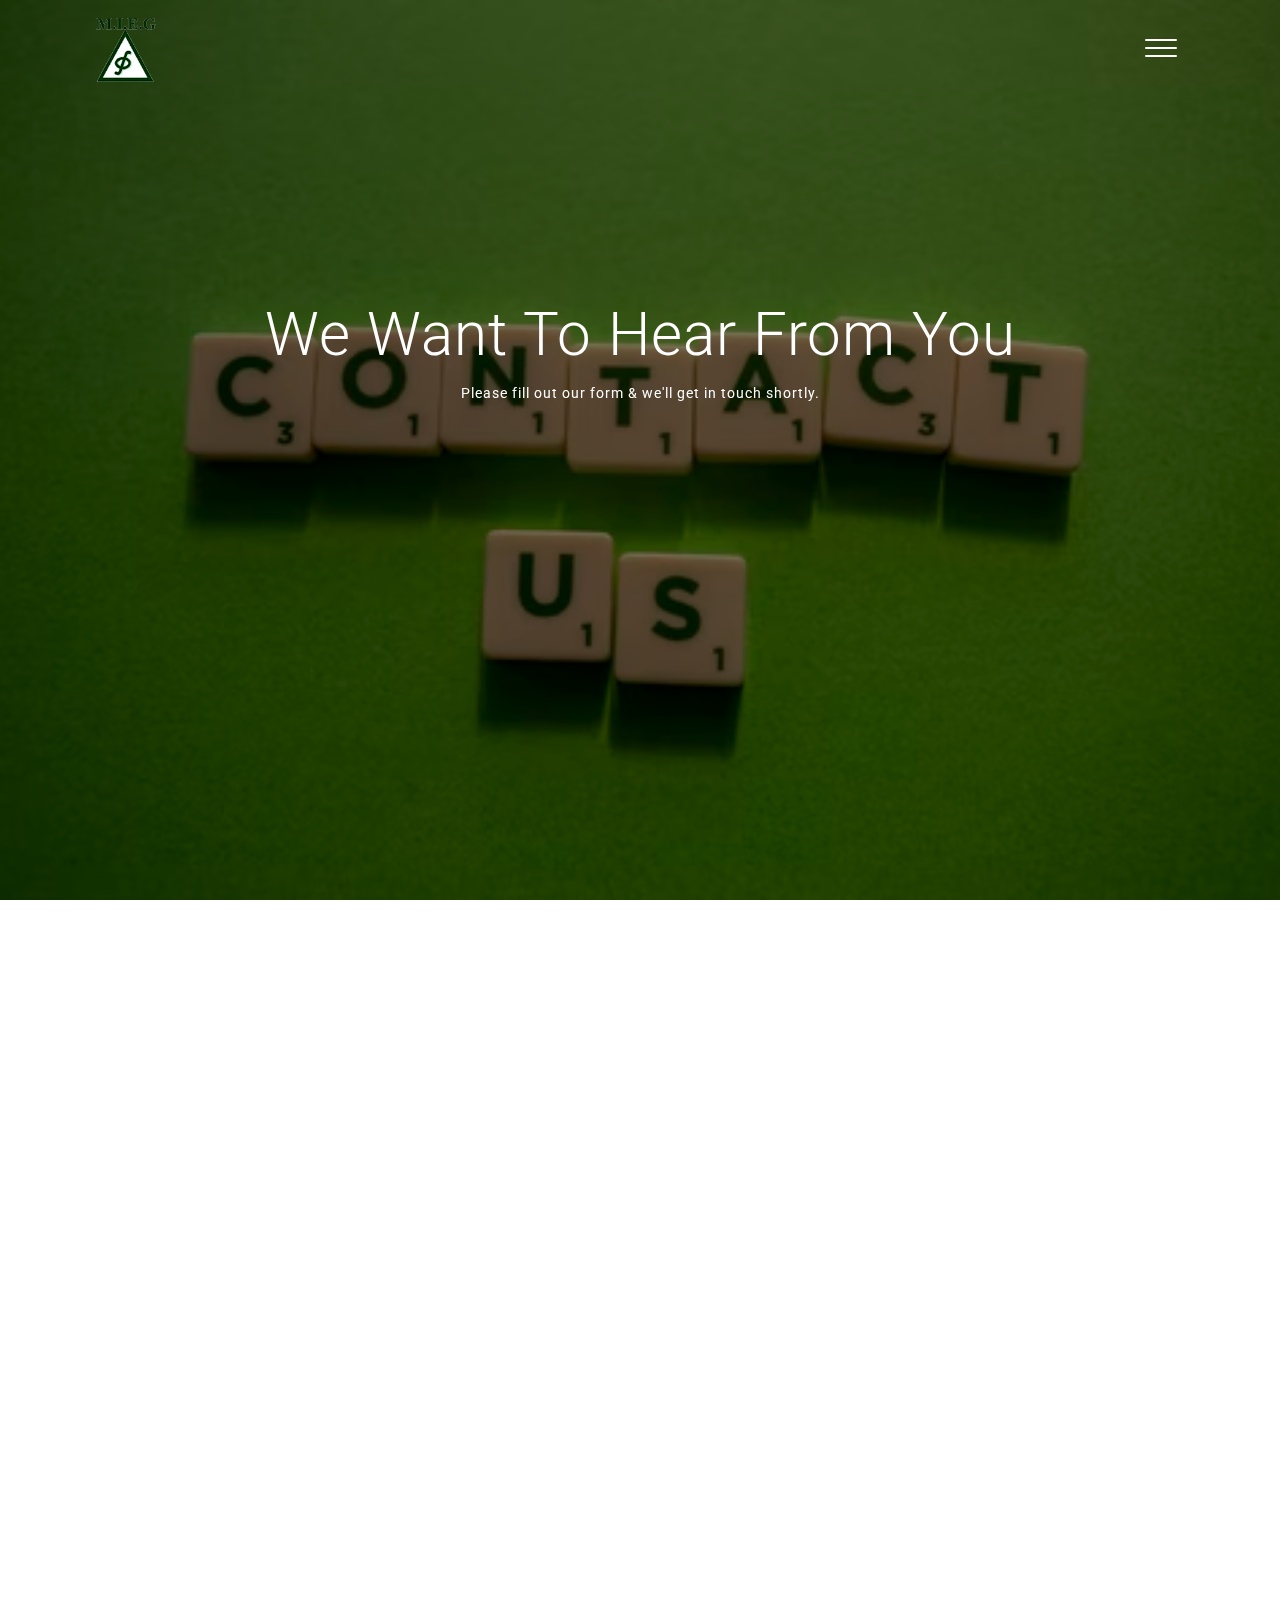
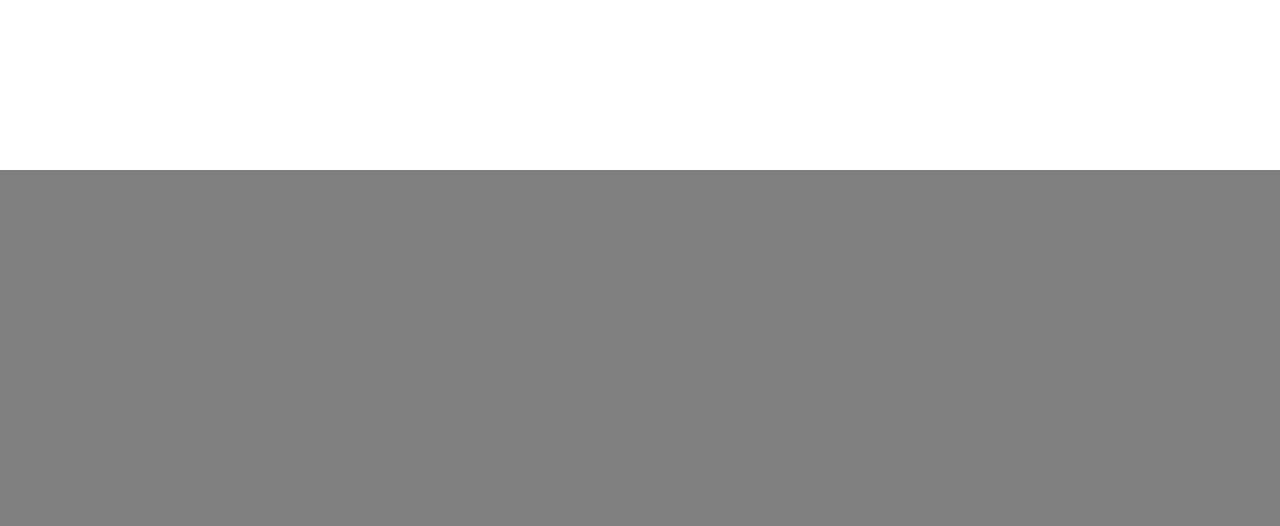
<file: resources/contact.html>
<!DOCTYPE html>
<html lang="en">
<head>
    <meta charset="UTF-8">
    <meta http-equiv="X-UA-Compatible" content="IE=edge">
    <meta name="viewport" content="width=device-width, initial-scale=1.0">
    <title>MIEG Myanmar Integrated Engineering Group</title>
    <!-- Google fonts -->
    <link rel="preconnect" href="https://fonts.googleapis.com">
    <link rel="preconnect" href="https://fonts.gstatic.com" crossorigin>
    <link href="https://fonts.googleapis.com/css2?family=Roboto:wght@400;500;700&display=swap" rel="stylesheet">
    <!-- font awesome -->
    <link rel="stylesheet" href="https://cdnjs.cloudflare.com/ajax/libs/font-awesome/6.1.1/css/all.min.css" integrity="sha512-KfkfwYDsLkIlwQp6LFnl8zNdLGxu9YAA1QvwINks4PhcElQSvqcyVLLD9aMhXd13uQjoXtEKNosOWaZqXgel0g==" crossorigin="anonymous" referrerpolicy="no-referrer" />
    <!-- bootstrap -->
    <link rel="stylesheet" href="https://stackpath.bootstrapcdn.com/bootstrap/3.4.1/css/bootstrap.min.css" integrity="sha384-HSMxcRTRxnN+Bdg0JdbxYKrThecOKuH5zCYotlSAcp1+c8xmyTe9GYg1l9a69psu" crossorigin="anonymous">
    <!-- owl-carousel -->
    <link rel="stylesheet" href="../vendors/external-css/owl.carousel.min.css">
    <link rel="stylesheet" href="../vendors/external-css/owl-theme-default.min.css">
    <!-- swiper css -->
    <link rel="stylesheet" href="../vendors/external-css/swiper.bundle.min.css">
    <!-- normalize css -->
    <link rel="stylesheet" href="../vendors/external-css/normalize.css">
    <!-- Custom Css -->
    <link rel="stylesheet" href="../resources/css/style.css">
    <!-- media query -->
    <link rel="stylesheet" href="../resources/css/query.css">
</head>
<body>
<!-- ===Header=== -->
<header class="header" id="header">
    
    <nav class="navbar navbar-fixed-top" id="nav">
        <div class="container-origin d-flex nav-container">
        <!-- logo -->
        <div class="logo">
            <a href="index.html" class="nav-brand">
            <img src="../resources/images/LOGO..png" alt="MIEG logo">
            </a>
        </div>
        <!-- hamburger menu -->
        <button class="nav__toggle" aria-label="toggle navigation">
            <span class="humburger"></span>
        </button>   

        <!-- nav items -->
        <div class="navigation-list">
        <ul class="nav-list">
            <li class="nav-item"><a href="index.html" class="nav-link">Home</a></li>
            <li class="nav-item"><a href="./missions.html" class="nav-link">Missions</a></li>
            <li class="nav-item"><a href="#" class="nav-link">Projects <i class="fa-solid fa-angle-right arrow-right"></i>
                <div class="sub-menu">
                    <ul class="sub-nav-list">
                        <li class="nav-item"><a href="./construction.html" class="nav-link">Construction</a></li>
                        <li class="nav-item"><a href="./renovation.html" class="nav-link">Renovation</a></li>
                    </ul>
                </div>
            </a></li>
            <li class="nav-item"><a href="./activities.html" class="nav-link">Activities</a></li>
            <li class="nav-item"><a href="./contact.html" class="nav-link">Contact</a></li>
        </ul>
        </div>
    </div>

    </nav>
</header>
<!-- ===Home=== -->
    <section class="home hero-image hero-image-contact" id="home">
        <div class="hero-content text-center hero-content-missions">

            <div class="hero-content-inner white">
                <h1 class="mb-5">
                    We Want To Hear From You
                </h1>
                <span class="des d-inline-block mb-5">
                    Please fill out our form &  we'll get in touch shortly.                
                </span>
            </div>
        </div>
    </section>
<!-- ===contact us=== -->
    <section class="contact" id="contact">
        <div class="content-box-md">
            <div class="container-origin">

                <h2 class="section-title mb-15">Get In Touch</h2>

                <div class="contact-container container-origin grid">

                    <div class="contact-content">
                        <h3 class="contact-title text-center">Talk To Us</h3>

                        <div class="contact-info">
                            <!-- contact card 1 -->
                            <div class="contact-card mb-3">
                                <i class="fa-solid fa-envelope light-primary-color mb-1 contact-card-icon mb-3"></i>                               
                                <h4 class="contact-card-title mb-1 light-primary-color">Email</h4>
                                <span class="contact-card-data">aungsanwin.aung@gmail.com</span>
                            </div>
                            <!-- contact card 2 -->
                            <div class="contact-card mb-3">
                                <i class="fa-solid fa-mobile-screen-button light-primary-color contact-card-icon mb-3"></i>                      
                                <h4 class="contact-card-title mb-3 light-primary-color">Phone</h4>
                                <span class="contact-card-data">09421109618</span>
                            </div>
                            <!-- contact card 3 -->
                            <div class="contact-card mb-3">
                                <i class="fa-solid fa-house light-primary-color mb-3 contact-card-icon"></i>                                 
                                <h4 class="contact-card-title mb-3 light-primary-color">Address</h4>
                                <span class="contact-card-data">
                                    Room No.(004), Building No.4, Wetmasut Wuntauk street, Zone 4, Shwe Pyi Tar.
                                </span>
                            </div>
                        </div>

                    </div>

                    <div class="contact-content">
                        <h3 class="contact-title text-center">Write Me Your Project</h3>

                        <form action="" class="contact-form">
                            <div class="contact-form-div">
                                <label for="" class="contact-form-tag">Name</label>
                                <input type="text" class="contact-form-input" placeholder="Your Name">
                            </div>

                            <div class="contact-form-div">
                                <label for="" class="contact-form-tag">Email</label>
                                <input type="text" class="contact-form-input" placeholder="Email Address">
                            </div>

                            <div class="contact-form-div contact-form-area">
                                <label for="" class="contact-form-tag">Project</label>
                                <textarea name="" id="" cols="30" rows="10" placeholder="Write Me Your Project" class="contact-form-input"></textarea>
                            </div>

                            <div class="sub-btn">
                                <a href="#about" class="d-inline-block  btn bg-light-primary-color white btn-home btn-general submit-btn">Submit</a>
                            </div>
                        </form>

                    </div>

                </div>  

            </div>
        </div>
    </section>


<!-- ===footer=== -->
    <footer class="footer">
        <div class="content-box">
            <div class="container-origin">
                
                <div class="row">
                    <div class="col-md-4">
                        <div class="d-flex flex-direction">

                            <div class="logo">
                                <a href="#home" class="nav-brand">
                                <img src="../resources/images/LOGO..png" alt="MIEG logo">
                                </a>
                                <h3 class="light-primary-color mt-5">M.I.E.G</h3>
                            </div>

                            <div class="footer-title">
                                <h2>Myanmar Integrated Engineering Group</h2>
                            </div>

                            <div>
                                <p>    Copyright © 2022 All Rights Reserved By <strong class="light-primary-color">Yel Yan</strong>
                                </p>
                            </div>

                        </div>
                    </div>
                    <div class="col-md-4">
                        <div class="d-flex flex-direction">
                            <h3 class="light-primary-color">Contact Us</h3>

                            <div class="d-flex" style="gap: 1rem;">
                                <div>
                                    <i class="fa-solid fa-house light-primary-color"></i>                                
                                </div>
                                <p>
                                    Room No.(004), Building No.4, Wetmasut Wuntauk street, Zone 4, Shwe Pyi Tar.
                                </p>
                            </div>
                            <div class="d-flex" style="gap: 1rem;">
                                <div>
                                    <i class="fa-solid fa-envelope light-primary-color"></i>                               
                                 </div>
                                <p>
                                    aungsanwin.aung@gmail.com
                                </p>
                            </div>
                            <div class="d-flex" style="gap: 1rem;">
                                <div>
                                    <i class="fa-solid fa-mobile-screen-button light-primary-color"></i>                      
                                </div>
                                <p>
                                    09421109618
                                </p>
                            </div>

                        </div>
                    </div>
                    <div class="col-md-4">
                        <div class="subscribe-container">
                            <h3 class="light-primary-color">Subscribe More Info</h3>
                            <div>
                                <input type="text" class="subscribe-text" placeholder="Enter Your Email" required>
                            </div>
                            <div class="sub-btn">
                                <a href="#about" class="d-inline-block  btn bg-light-primary-color white btn-home btn-general">Subscribe</a>
                            </div>
                        </div>
                    </div>
                </div>

            </div>
        </div>
    </footer>



    <!-- jQuery (necessary for Bootstrap's JavaScript plugins) -->
    <script src="https://code.jquery.com/jquery-1.12.4.min.js" integrity="sha384-nvAa0+6Qg9clwYCGGPpDQLVpLNn0fRaROjHqs13t4Ggj3Ez50XnGQqc/r8MhnRDZ" crossorigin="anonymous"></script>
    <!-- Include all compiled plugins (below), or include individual files as needed -->
    <script src="https://stackpath.bootstrapcdn.com/bootstrap/3.4.1/js/bootstrap.min.js" integrity="sha384-aJ21OjlMXNL5UyIl/XNwTMqvzeRMZH2w8c5cRVpzpU8Y5bApTppSuUkhZXN0VxHd" crossorigin="anonymous"></script>
    <!-- ---scroll reveal -->
    <script src="../vendors/external-js/scroll-reveal.min.js"></script>
    <!-- owl carousel -->
    <script src="../vendors/external-js/owl-carousel.min.js"></script>
    <!-- swiper js -->
    <script src="../vendors/external-js/swiper.bundler.min.js"></script>
    <!-- custom js -->
    <script src="../resources/js/script.js"></script>
</body>
</html>
</file>
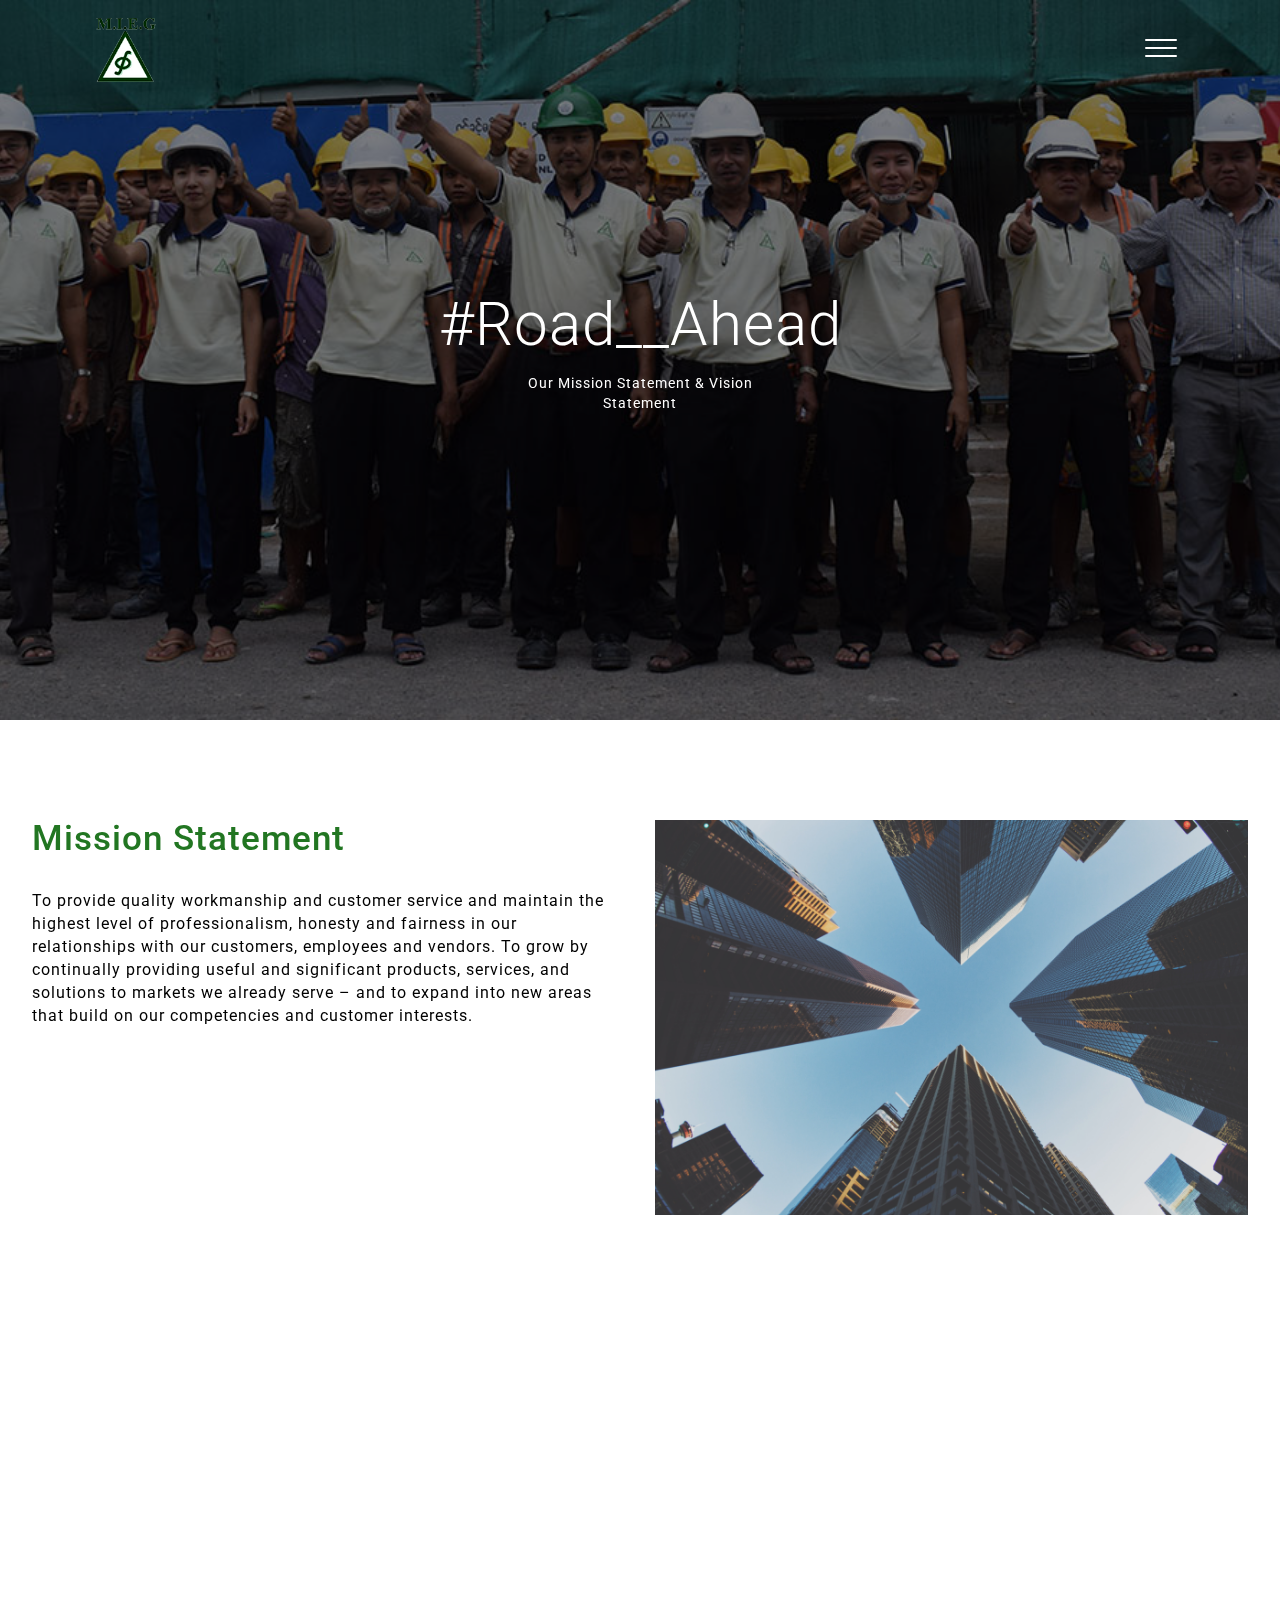
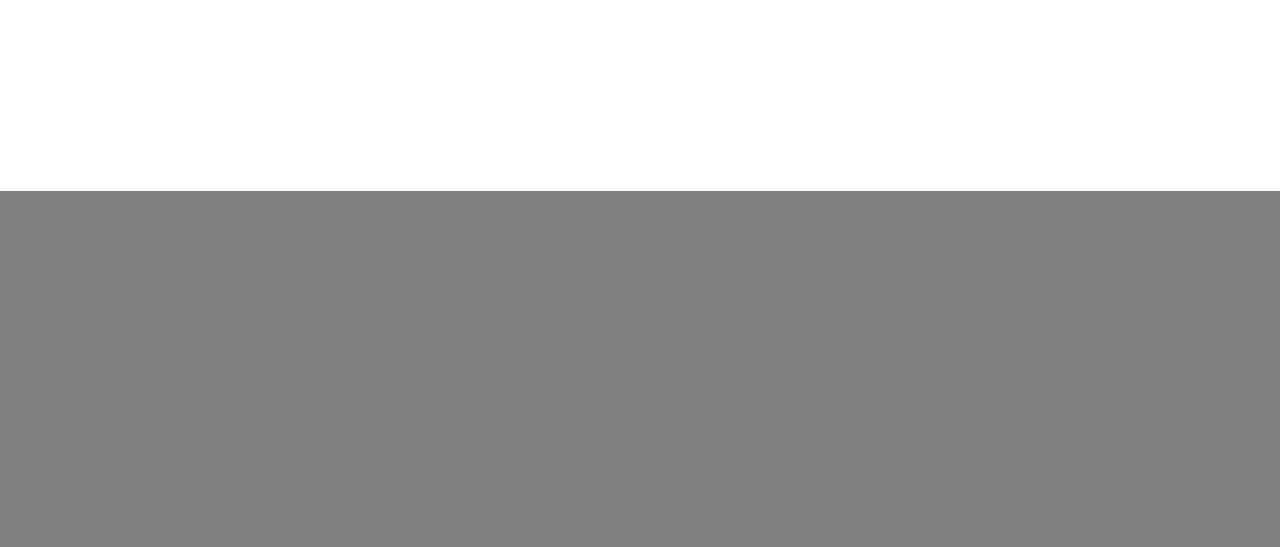
<file: resources/missions.html>
<!DOCTYPE html>
<html lang="en">
<head>
    <meta charset="UTF-8">
    <meta http-equiv="X-UA-Compatible" content="IE=edge">
    <meta name="viewport" content="width=device-width, initial-scale=1.0">
    <title>MIEG Myanmar Integrated Engineering Group</title>
    <!-- Google fonts -->
    <link rel="preconnect" href="https://fonts.googleapis.com">
    <link rel="preconnect" href="https://fonts.gstatic.com" crossorigin>
    <link href="https://fonts.googleapis.com/css2?family=Roboto:wght@400;500;700&display=swap" rel="stylesheet">
    <!-- font awesome -->
    <link rel="stylesheet" href="https://cdnjs.cloudflare.com/ajax/libs/font-awesome/6.1.1/css/all.min.css" integrity="sha512-KfkfwYDsLkIlwQp6LFnl8zNdLGxu9YAA1QvwINks4PhcElQSvqcyVLLD9aMhXd13uQjoXtEKNosOWaZqXgel0g==" crossorigin="anonymous" referrerpolicy="no-referrer" />
    <!-- bootstrap -->
    <link rel="stylesheet" href="https://stackpath.bootstrapcdn.com/bootstrap/3.4.1/css/bootstrap.min.css" integrity="sha384-HSMxcRTRxnN+Bdg0JdbxYKrThecOKuH5zCYotlSAcp1+c8xmyTe9GYg1l9a69psu" crossorigin="anonymous">
    <!-- owl-carousel -->
    <link rel="stylesheet" href="../vendors/external-css/owl.carousel.min.css">
    <link rel="stylesheet" href="../vendors/external-css/owl-theme-default.min.css">
    <!-- swiper css -->
    <link rel="stylesheet" href="../vendors/external-css/swiper.bundle.min.css">
    <!-- normalize css -->
    <link rel="stylesheet" href="../vendors/external-css/normalize.css">
    <!-- Custom Css -->
    <link rel="stylesheet" href="../resources/css/style.css">
    <!-- media query -->
    <link rel="stylesheet" href="../resources/css/query.css">
</head>
<body>
<!-- ===Header=== -->
<header class="header" id="header">
    
    <nav class="navbar navbar-fixed-top" id="nav">
        <div class="container-origin d-flex nav-container">
        <!-- logo -->
        <div class="logo">
            <a href="#home" class="nav-brand">
            <img src="../resources/images/LOGO..png" alt="MIEG logo">
            </a>
        </div>
        <!-- hamburger menu -->
        <button class="nav__toggle" aria-label="toggle navigation">
            <span class="humburger"></span>
        </button>   

        <!-- nav items -->
        <div class="navigation-list">
        <ul class="nav-list">
            <li class="nav-item"><a href="#home" class="nav-link">Home</a></li>
            <li class="nav-item"><a href="./missions.html" class="nav-link">Missions</a></li>
            <li class="nav-item"><a href="#" class="nav-link">Projects <i class="fa-solid fa-angle-right arrow-right"></i>
                <div class="sub-menu">
                    <ul class="sub-nav-list">
                        <li class="nav-item"><a href="./construction.html" class="nav-link">Construction</a></li>
                        <li class="nav-item"><a href="./renovation.html" class="nav-link">Renovation</a></li>
                    </ul>
                </div>
            </a></li>
            <li class="nav-item"><a href="./activities.html" class="nav-link">Activities</a></li>
            <li class="nav-item"><a href="./contact.html" class="nav-link">Contact</a></li>
        </ul>
        </div>
    </div>

    </nav>
</header>
<!-- ===Home=== -->
    <section class="home hero-image hero-image-missions all-banner" id="home">
        <div class="hero-content text-center hero-content-missions">

            <div class="hero-content-inner white">
                <h1 class="mb-5">
                    #Road__Ahead
                </h1>
                <span class="des d-inline-block mb-5">
                    Our  Mission Statement & Vision Statement                 
                </span>
            </div>
        </div>
    </section>
<!-- ===missions statement== -->
    <section class="mission-section">
        <div class="content-box-md">
            <div class="container-origin d-grid" style="row-gap: 5rem;">
                <div class="row">
                    <div class="col-md-6 text-left">
                        <h2 class="light-primary-color mb-10">Mission Statement</h2>
                        <p class="mb-5 mission-content">
                            To provide quality workmanship and customer service and maintain the highest level of professionalism, honesty and fairness in our relationships with our customers, employees and vendors. To grow by continually providing useful and significant products, services, and solutions to markets we already serve – and to expand into new areas that build on our competencies and customer interests.
                        </p>
                        <p class="mission-content">
                            To maintain the highest levels of professionalism, integrity, honesty and fairness in our relationships with our suppliers, subcontractors, professional associates and customers. Our mission is: To perform for our customers the highest level of quality construction services at fair and market competitive prices.
                        </p>
                    </div>
                    <div class="col-md-6 mission">
                        <img src="../resources/images/about/samson-ZGjbiukp_-A-unsplash.jpg" alt="" class="img-responsive">
                    </div>
                </div>
                <div class="row">
                    <div class="col-md-6 vision">
                        <img src="../resources/images/about/istockphoto-1144408426-612x612.jpg" alt="">
                    </div>
                    <div class="col-md-6 text-left">
                        <h2 class="light-primary-color mb-10">Vision Statement</h2>
                        <p class="mb-5 mission-content">
                            To be the preferred contractor of choice. A company that our customers want to work with and our employees are proud to work for.
                        </p>
                        <p class="mission-content">
                            To become the customers' most preferred choice by attaining excellence in quality and timely completed value added projects. To provide the highest level of service in the construction industry while offering superior craftsmanship to every project, we handle.
                        </p>
                    </div>
                </div>
            </div>
        </div>
    </section>



<!-- ===footer=== -->
    <footer class="footer">
        <div class="content-box">
            <div class="container-origin">
                
                <div class="row">
                    <div class="col-md-4">
                        <div class="d-flex flex-direction">

                            <div class="logo">
                                <a href="#home" class="nav-brand">
                                <img src="../resources/images/LOGO..png" alt="MIEG logo">
                                </a>
                                <h3 class="light-primary-color mt-5">M.I.E.G</h3>
                            </div>

                            <div class="footer-title">
                                <h2>Myanmar Integrated Engineering Group</h2>
                            </div>

                            <div>
                                <p>    Copyright © 2022 All Rights Reserved By <strong class="light-primary-color">Yel Yan</strong>
                                </p>
                            </div>

                        </div>
                    </div>
                    <div class="col-md-4">
                        <div class="d-flex flex-direction">
                            <h3 class="light-primary-color">Contact Us</h3>

                            <div class="d-flex" style="gap: 1rem;">
                                <div>
                                    <i class="fa-solid fa-house light-primary-color"></i>                                
                                </div>
                                <p>
                                    Room No.(004), Building No.4, Wetmasut Wuntauk street, Zone 4, Shwe Pyi Tar.
                                </p>
                            </div>
                            <div class="d-flex" style="gap: 1rem;">
                                <div>
                                    <i class="fa-solid fa-envelope light-primary-color"></i>                               
                                 </div>
                                <p>
                                    aungsanwin.aung@gmail.com
                                </p>
                            </div>
                            <div class="d-flex" style="gap: 1rem;">
                                <div>
                                    <i class="fa-solid fa-mobile-screen-button light-primary-color"></i>                      
                                </div>
                                <p>
                                    09421109618
                                </p>
                            </div>

                        </div>
                    </div>
                    <div class="col-md-4">
                        <div class="subscribe-container">
                            <h3 class="light-primary-color">Subscribe More Info</h3>
                            <div>
                                <input type="text" class="subscribe-text" placeholder="Enter Your Email" required>
                            </div>
                            <div class="sub-btn">
                                <a href="#about" class="d-inline-block  btn bg-light-primary-color white btn-home btn-general">Subscribe</a>
                            </div>
                        </div>
                    </div>
                </div>

            </div>
        </div>
    </footer>



    <!-- jQuery (necessary for Bootstrap's JavaScript plugins) -->
    <script src="https://code.jquery.com/jquery-1.12.4.min.js" integrity="sha384-nvAa0+6Qg9clwYCGGPpDQLVpLNn0fRaROjHqs13t4Ggj3Ez50XnGQqc/r8MhnRDZ" crossorigin="anonymous"></script>
    <!-- Include all compiled plugins (below), or include individual files as needed -->
    <script src="https://stackpath.bootstrapcdn.com/bootstrap/3.4.1/js/bootstrap.min.js" integrity="sha384-aJ21OjlMXNL5UyIl/XNwTMqvzeRMZH2w8c5cRVpzpU8Y5bApTppSuUkhZXN0VxHd" crossorigin="anonymous"></script>
        <!-- ---scroll reveal -->
        <script src="../vendors/external-js/scroll-reveal.min.js"></script>
    <!-- owl carousel -->
    <script src="../vendors/external-js/owl-carousel.min.js"></script>
    <!-- swiper js -->
    <script src="../vendors/external-js/swiper.bundler.min.js"></script>
    <!-- custom js -->
    <script src="../resources/js/script.js"></script>
</body>
</html>
</file>
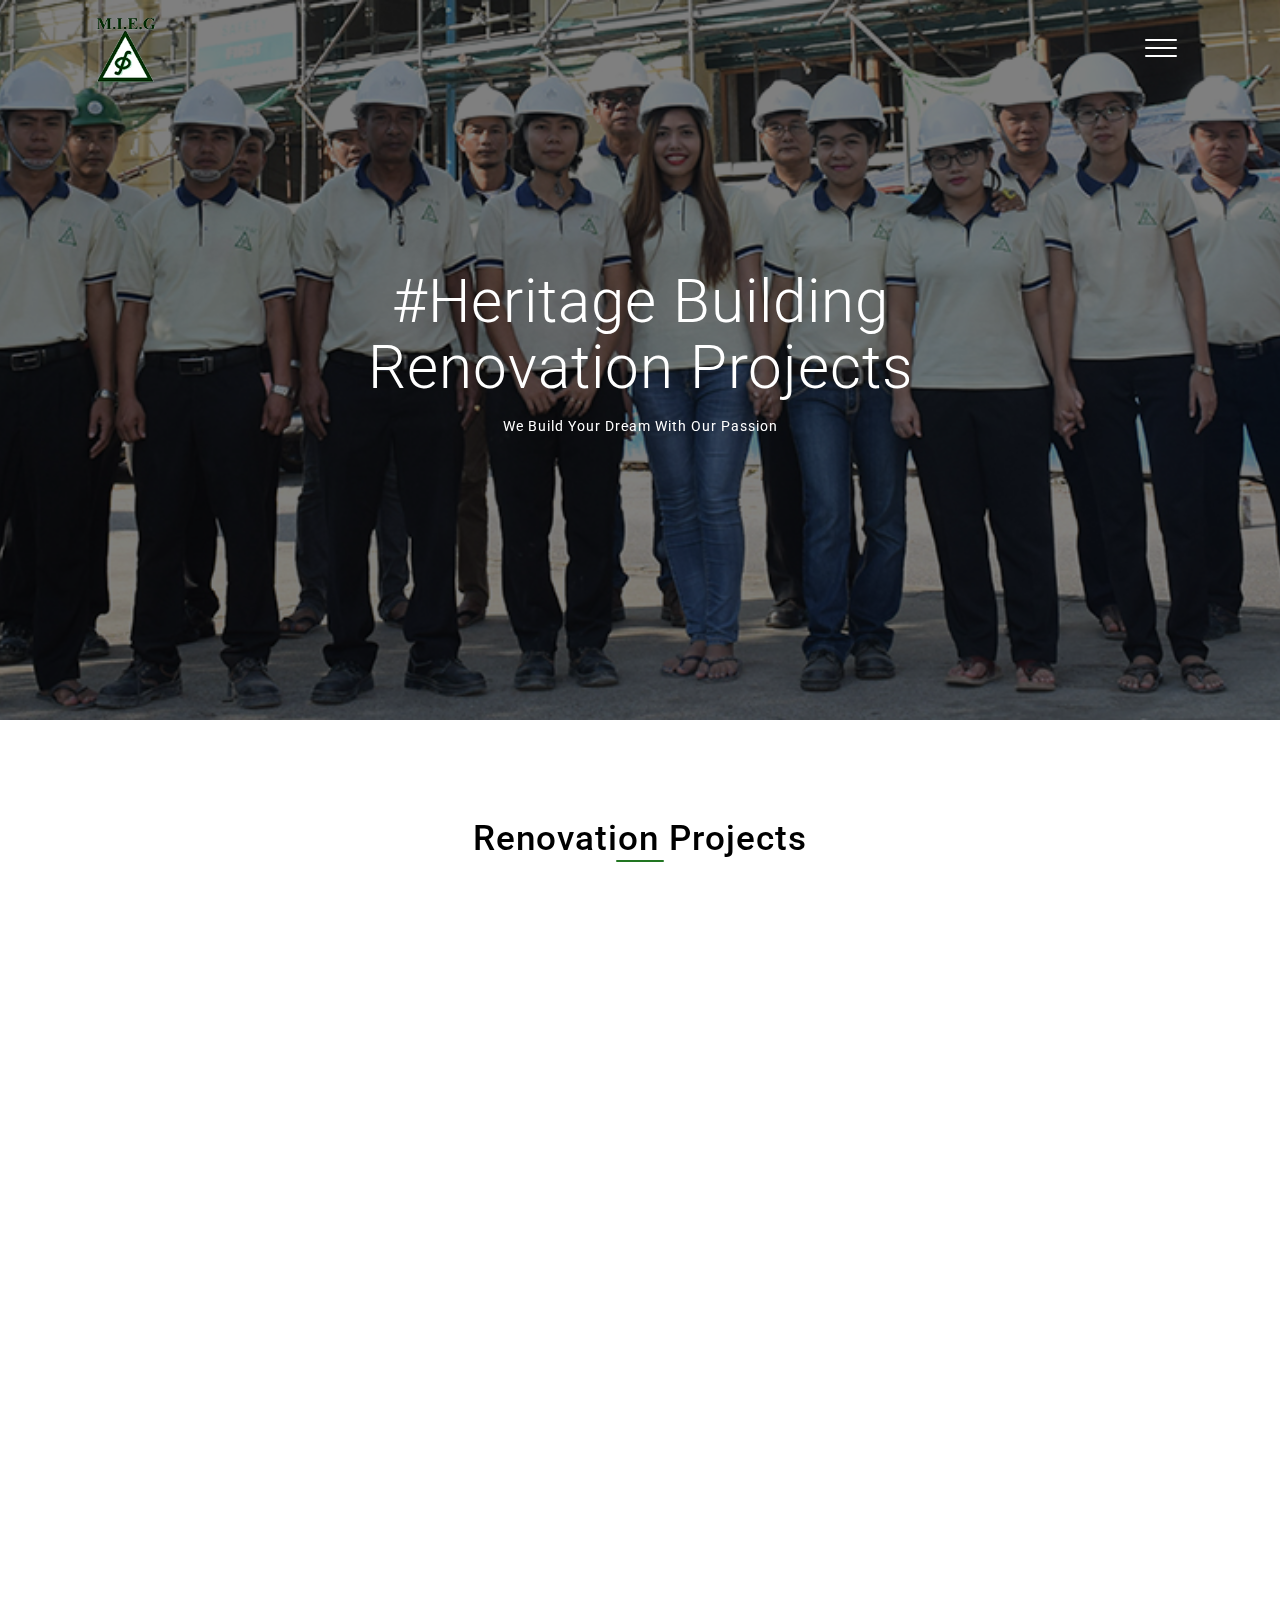
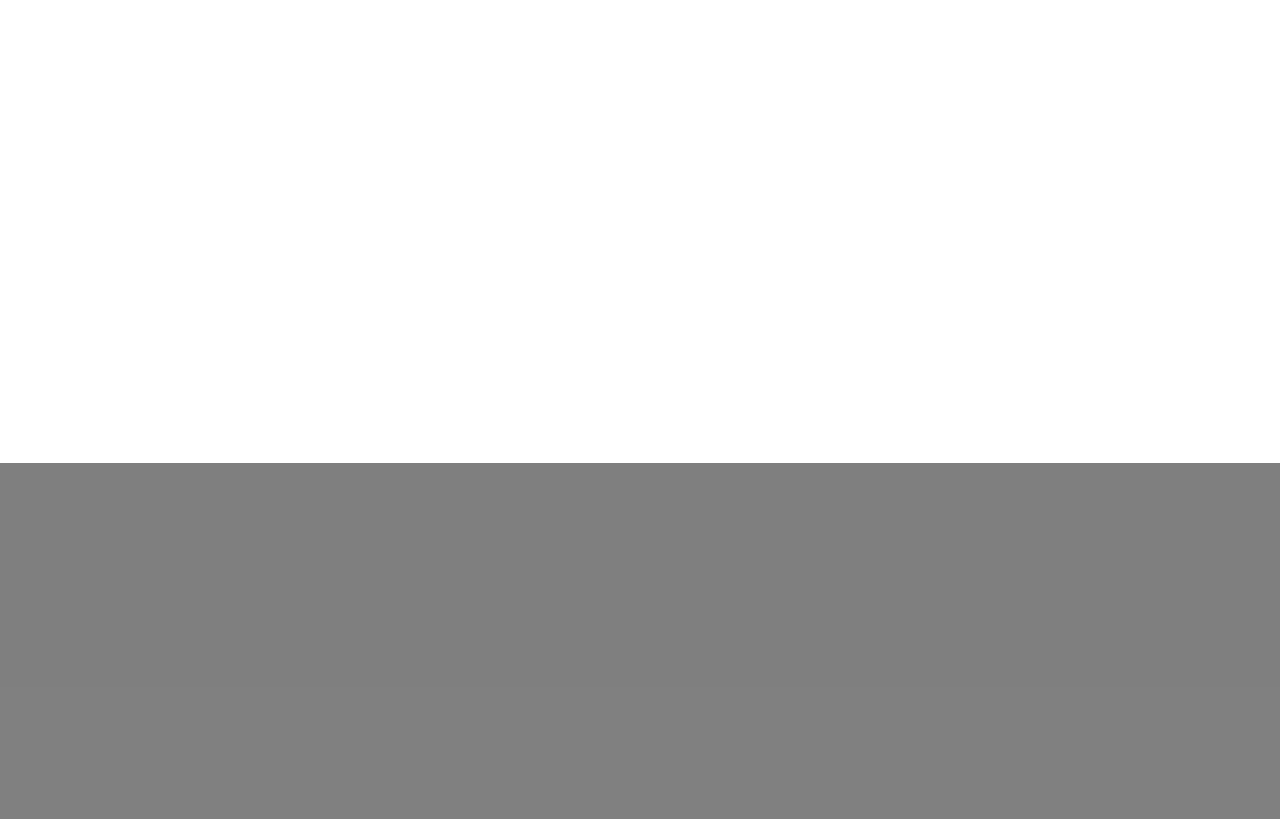
<file: resources/renovation.html>
<!DOCTYPE html>
<html lang="en">
<head>
    <meta charset="UTF-8">
    <meta http-equiv="X-UA-Compatible" content="IE=edge">
    <meta name="viewport" content="width=device-width, initial-scale=1.0">
    <title>MIEG Myanmar Integrated Engineering Group</title>
    <!-- Google fonts -->
    <link rel="preconnect" href="https://fonts.googleapis.com">
    <link rel="preconnect" href="https://fonts.gstatic.com" crossorigin>
    <link href="https://fonts.googleapis.com/css2?family=Roboto:wght@400;500;700&display=swap" rel="stylesheet">
    <!-- font awesome -->
    <link rel="stylesheet" href="https://cdnjs.cloudflare.com/ajax/libs/font-awesome/6.1.1/css/all.min.css" integrity="sha512-KfkfwYDsLkIlwQp6LFnl8zNdLGxu9YAA1QvwINks4PhcElQSvqcyVLLD9aMhXd13uQjoXtEKNosOWaZqXgel0g==" crossorigin="anonymous" referrerpolicy="no-referrer" />
    <!-- bootstrap -->
    <link rel="stylesheet" href="https://stackpath.bootstrapcdn.com/bootstrap/3.4.1/css/bootstrap.min.css" integrity="sha384-HSMxcRTRxnN+Bdg0JdbxYKrThecOKuH5zCYotlSAcp1+c8xmyTe9GYg1l9a69psu" crossorigin="anonymous">
    <!-- owl-carousel -->
    <link rel="stylesheet" href="../vendors/external-css/owl.carousel.min.css">
    <link rel="stylesheet" href="../vendors/external-css/owl-theme-default.min.css">
    <!-- swiper css -->
    <link rel="stylesheet" href="../vendors/external-css/swiper.bundle.min.css">
    <!-- normalize css -->
    <link rel="stylesheet" href="../vendors/external-css/normalize.css">
    <!-- Custom Css -->
    <link rel="stylesheet" href="../resources/css/style.css">
    <!-- media query -->
    <link rel="stylesheet" href="../resources/css/query.css">
</head>
<body>
<!-- ===Header=== -->
<header class="header" id="header">
    
    <nav class="navbar navbar-fixed-top" id="nav">
        <div class="container-origin d-flex nav-container">
        <!-- logo -->
        <div class="logo">
            <a href="index.html" class="nav-brand">
            <img src="../resources/images/LOGO..png" alt="MIEG logo">
            </a>
        </div>
        <!-- hamburger menu -->
        <button class="nav__toggle" aria-label="toggle navigation">
            <span class="humburger"></span>
        </button>   

        <!-- nav items -->
        <div class="navigation-list">
        <ul class="nav-list">
            <li class="nav-item"><a href="index.html" class="nav-link">Home</a></li>
            <li class="nav-item"><a href="./missions.html" class="nav-link">Missions</a></li>
            <li class="nav-item"><a href="#" class="nav-link">Projects <i class="fa-solid fa-angle-right arrow-right"></i>
                <div class="sub-menu">
                    <ul class="sub-nav-list">
                        <li class="nav-item"><a href="./construction.html" class="nav-link">Construction</a></li>
                        <li class="nav-item"><a href="./renovation.html" class="nav-link">Renovation</a></li>
                    </ul>
                </div>
            </a></li>
            <li class="nav-item"><a href="./activities.html" class="nav-link">Activities</a></li>
            <li class="nav-item"><a href="./contact.html" class="nav-link">Contact</a></li>
        </ul>
        </div>
    </div>

    </nav>
</header>
<!-- ===Home=== -->
    <section class="home hero-image hero-image-renovation" id="home">
        <div class="hero-content text-center hero-content-missions">

            <div class="hero-content-inner white">
                <h1 class="mb-5">
                    #Heritage Building Renovation Projects
                </h1>
                <span class="des d-inline-block mb-5">
                    We Build Your Dream With Our Passion                 
                </span>
            </div>
        </div>
    </section>
<!-- ===renovation projects=== -->
<section class="featured-project renovation" id="featured-projects">
    <div class="content-box-md">
        <div class="container-origin">

            <h2 class="section-title">Renovation Projects</h2>

            <div class="content-box-sm">
                <!-- swiper 1 -->
                <div class="swiper">

                    <div class="swiper-wrapper">
                    <!-- project card 1 -->
                        <a href="./single-page.html" class="swiper-slide project-link">
                            <div class="project-card">
                                <div class="project-image">
                                    <img src="../resources/images/renovation/ruby asoung.jpg" alt="" class="w-100">
                                </div>
                                <p class="project-title">
                                    Ruby Asoung
                                </p>
                            </div>
                        </a>   
                    <!-- project card 2 -->
                        <a href="./single-page.html" class="swiper-slide project-link">
                            <div class="project-card">
                                <div class="project-image">
                                    <img src="../resources/images/renovation/hospitial.jpg" alt="" class="w-100">
                                </div>
                                <p class="project-title">
                                    Yangon general Hospital
                                </p>
                            </div>
                        </a>   
                    <!-- project card 3 -->
                        <a href="./single-page.html" class="swiper-slide project-link">
                            <div class="project-card">
                                <div class="project-image">
                                    <img src="../resources/images/renovation/Web-01-03-Merchant-Street-Building-Night-View.jpg" alt="" class="w-100">
                                </div>
                                <p class="project-title">
                                    Merchant Street Building Night View
                                </p>
                            </div>
                        </a>   
                    </div>

                    <!-- <div class="swiper-button-prev swiper-controls"></div>
                    <div class="swiper-button-next swiper-controls"></div> -->
    
                    <div class="swiper-pagination"></div> 

                </div>

                <!-- swiper 2 -->
                <div class="swiper mt-5">

                    <div class="swiper-wrapper">
                    <!-- project card 1 -->
                        <a href="./single-page.html" class="swiper-slide project-link">
                            <div class="project-card">
                                <div class="project-image">
                                    <img src="../resources/images/renovation/tamwe.jpg" alt="" class="w-100">
                                </div>
                                <p class="project-title">
                                    Tamwe
                                </p>
                            </div>
                        </a>   
                    <!-- project card 2 -->
                        <a href="./single-page.html" class="swiper-slide project-link">
                            <div class="project-card">
                                <div class="project-image">
                                    <img src="../resources/images/renovation/training and workshop.jpg" alt="" class="w-100">
                                </div>
                                <p class="project-title">
                                    Training & Workshop
                                </p>
                            </div>
                        </a>   
                    <!-- project card 3 -->
                        <a href="./single-page.html" class="swiper-slide project-link">
                            <div class="project-card">
                                <div class="project-image">
                                    <img src="../resources/images/renovation/Former-Tourist-Burma-Building.jpg" alt="" class="w-100">
                                </div>
                                <p class="project-title">
                                    Former Tourist Burma Building Renovation
                                </p>
                            </div>
                        </a>    
                    </div>

                    <!-- <div class="swiper-button-prev swiper-controls"></div>
                    <div class="swiper-button-next swiper-controls"></div> -->
    
                    <div class="swiper-pagination"></div> 

                </div>

                <!-- swiper 3 -->
                <div class="swiper  mt-5">

                    <div class="swiper-wrapper">
                    <!-- project card 1 -->
                        <a href="./single-page.html" class="swiper-slide project-link">
                            <div class="project-card">
                                <div class="project-image">
                                    <img src="../resources/images/renovation/satkaintae.jpg" alt="" class="w-100">
                                </div>
                                <p class="project-title">
                                    Satkaintae Monastery Roofing Restoration
                                </p>
                            </div>
                        </a>   
                    <!-- project card 2 -->
                        <a href="./single-page.html" class="swiper-slide project-link">
                            <div class="project-card">
                                <div class="project-image">
                                    <img src="../resources/images/renovation/cardic building.jpg" alt="" class="w-100">
                                </div>
                                <p class="project-title">
                                    Cardic Building Roofing Renovation                                </p>
                            </div>
                        </a>   
                    <!-- project card 3 -->
                        <a href="./single-page.html" class="swiper-slide project-link">
                            <div class="project-card">
                                <div class="project-image">
                                    <img src="../resources/images/renovation/clock-building.jpg" alt="" class="w-100">
                                </div>
                                <p class="project-title">
                                    Old High Court Building (Yangon Region Advocate General’s Office) Renovation
                                </p>
                            </div>
                        </a>   
                    <!-- project card 4 -->
                        <a href = "./single-page.html" class="swiper-slide project-link">
                            <div class="project-card">
                                <div class="project-image">
                                    <img src="../resources/images/construction/clock-building.jpg" alt="" class="w-100">
                                </div>
                                <p class="project-title">
                                    Old High Court Building (Yangon Region Advocate General’s Office) Renovation
                                </p>
                            </div>
                        </a>   
                    </div>

                    <!-- <div class="swiper-button-prev swiper-controls"></div>
                    <div class="swiper-button-next swiper-controls"></div> -->
    
                    <div class="swiper-pagination"></div> 

                </div>
                                


            </div>

        </div>
    </div>
</section>

<!-- ===footer=== -->
    <footer class="footer">
        <div class="content-box">
            <div class="container-origin">
                
                <div class="row">
                    <div class="col-md-4">
                        <div class="d-flex flex-direction">

                            <div class="logo">
                                <a href="#home" class="nav-brand">
                                <img src="../resources/images/LOGO..png" alt="MIEG logo">
                                </a>
                                <h3 class="light-primary-color mt-5">M.I.E.G</h3>
                            </div>

                            <div class="footer-title">
                                <h2>Myanmar Integrated Engineering Group</h2>
                            </div>

                            <div>
                                <p>    Copyright © 2022 All Rights Reserved By <strong class="light-primary-color">Yel Yan</strong>
                                </p>
                            </div>

                        </div>
                    </div>
                    <div class="col-md-4">
                        <div class="d-flex flex-direction">
                            <h3 class="light-primary-color">Contact Us</h3>

                            <div class="d-flex" style="gap: 1rem;">
                                <div>
                                    <i class="fa-solid fa-house light-primary-color"></i>                                
                                </div>
                                <p>
                                    Room No.(004), Building No.4, Wetmasut Wuntauk street, Zone 4, Shwe Pyi Tar.
                                </p>
                            </div>
                            <div class="d-flex" style="gap: 1rem;">
                                <div>
                                    <i class="fa-solid fa-envelope light-primary-color"></i>                               
                                 </div>
                                <p>
                                    aungsanwin.aung@gmail.com
                                </p>
                            </div>
                            <div class="d-flex" style="gap: 1rem;">
                                <div>
                                    <i class="fa-solid fa-mobile-screen-button light-primary-color"></i>                      
                                </div>
                                <p>
                                    09421109618
                                </p>
                            </div>

                        </div>
                    </div>
                    <div class="col-md-4">
                        <div class="subscribe-container">
                            <h3 class="light-primary-color">Subscribe More Info</h3>
                            <div>
                                <input type="text" class="subscribe-text" placeholder="Enter Your Email" required>
                            </div>
                            <div class="sub-btn">
                                <a href="#about" class="d-inline-block  btn bg-light-primary-color white btn-home btn-general">Subscribe</a>
                            </div>
                        </div>
                    </div>
                </div>

            </div>
        </div>
    </footer>



    <!-- jQuery (necessary for Bootstrap's JavaScript plugins) -->
    <script src="https://code.jquery.com/jquery-1.12.4.min.js" integrity="sha384-nvAa0+6Qg9clwYCGGPpDQLVpLNn0fRaROjHqs13t4Ggj3Ez50XnGQqc/r8MhnRDZ" crossorigin="anonymous"></script>
    <!-- Include all compiled plugins (below), or include individual files as needed -->
    <script src="https://stackpath.bootstrapcdn.com/bootstrap/3.4.1/js/bootstrap.min.js" integrity="sha384-aJ21OjlMXNL5UyIl/XNwTMqvzeRMZH2w8c5cRVpzpU8Y5bApTppSuUkhZXN0VxHd" crossorigin="anonymous"></script>
        <!-- ---scroll reveal -->
        <script src="../vendors/external-js/scroll-reveal.min.js"></script>
    <!-- owl carousel -->
    <script src="../vendors/external-js/owl-carousel.min.js"></script>
    <!-- swiper js -->
    <script src="../vendors/external-js/swiper.bundler.min.js"></script>
    <!-- custom js -->
    <script src="../resources/js/script.js"></script>
</body>
</html>
</file>
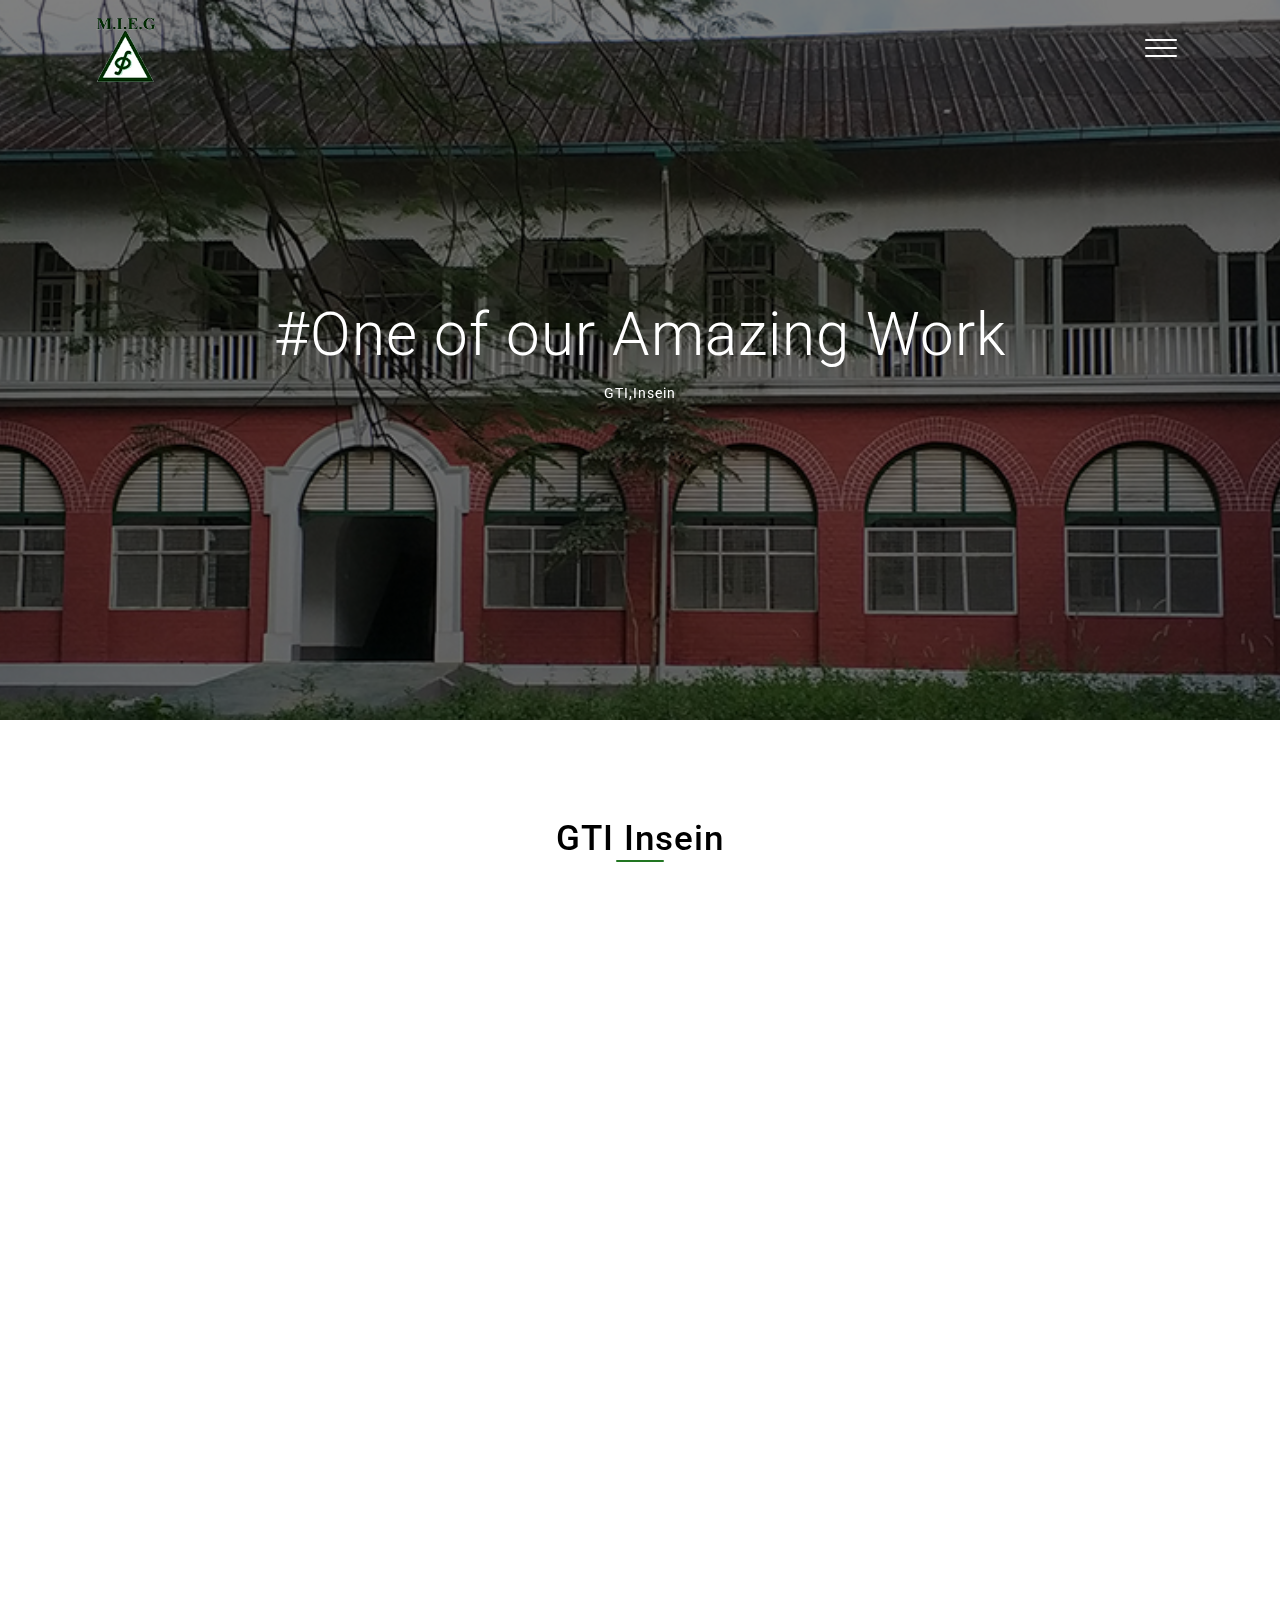
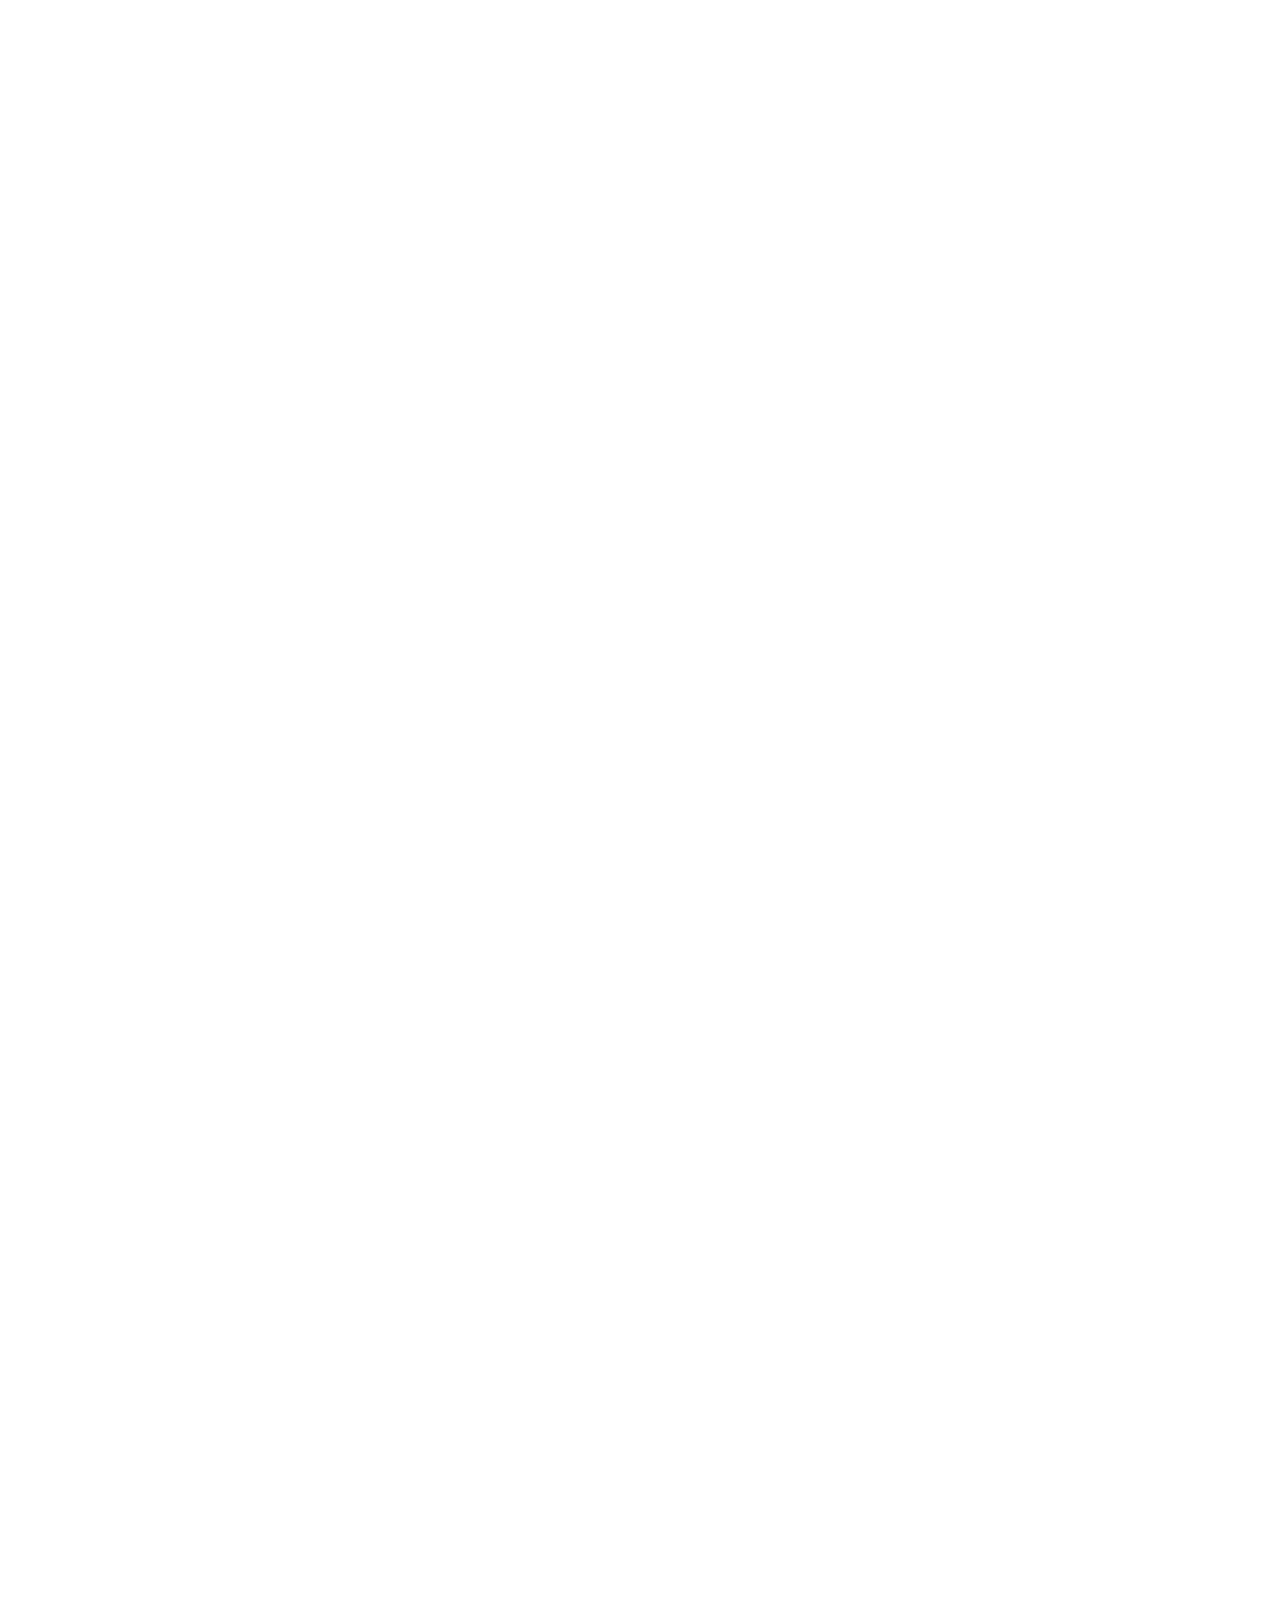
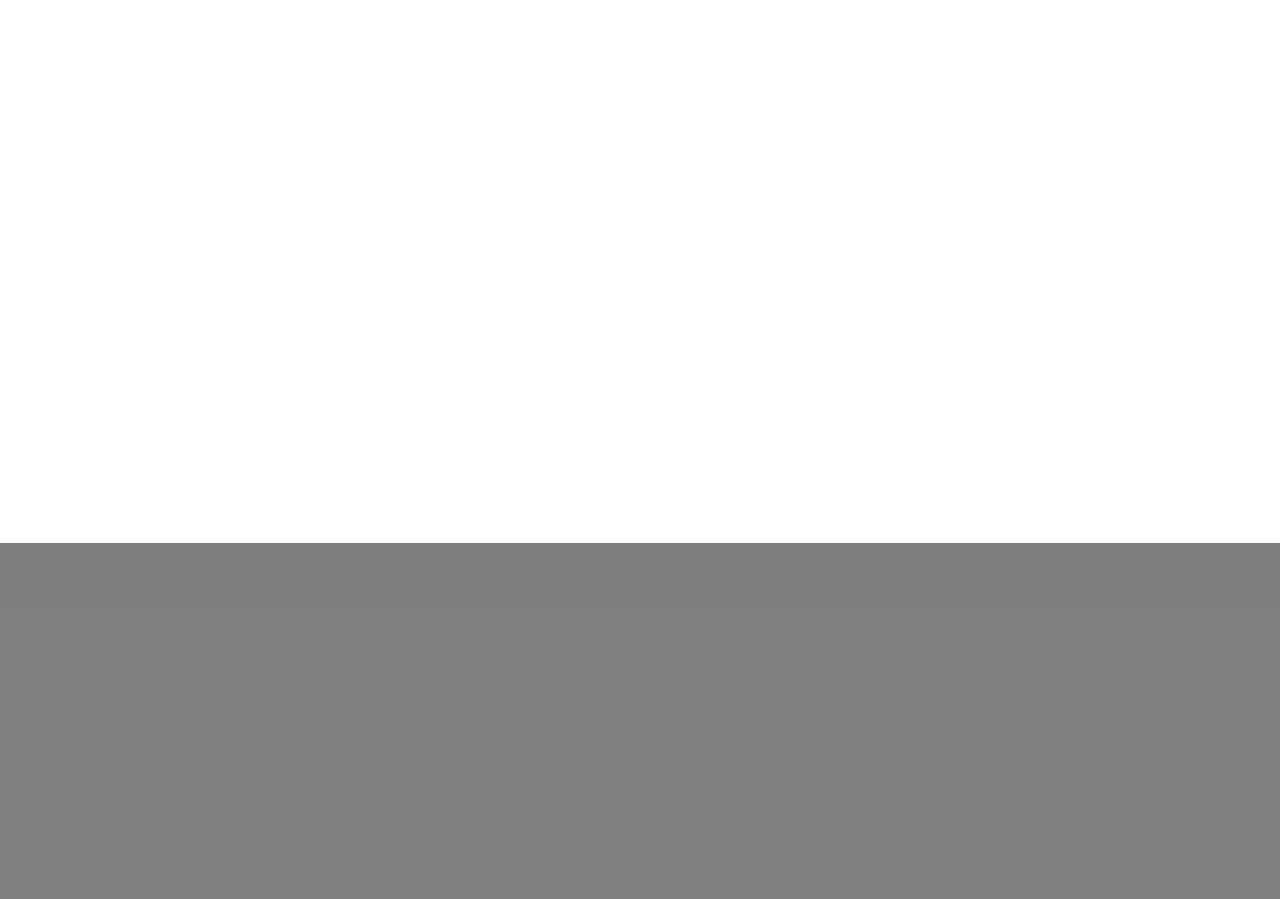
<file: resources/single-page.html>
<!DOCTYPE html>
<html lang="en">
<head>
    <meta charset="UTF-8">
    <meta http-equiv="X-UA-Compatible" content="IE=edge">
    <meta name="viewport" content="width=device-width, initial-scale=1.0">
    <title>MIEG Myanmar Integrated Engineering Group</title>
    <!-- Google fonts -->
    <link rel="preconnect" href="https://fonts.googleapis.com">
    <link rel="preconnect" href="https://fonts.gstatic.com" crossorigin>
    <link href="https://fonts.googleapis.com/css2?family=Roboto:wght@400;500;700&display=swap" rel="stylesheet">
    <!-- font awesome -->
    <link rel="stylesheet" href="https://cdnjs.cloudflare.com/ajax/libs/font-awesome/6.1.1/css/all.min.css" integrity="sha512-KfkfwYDsLkIlwQp6LFnl8zNdLGxu9YAA1QvwINks4PhcElQSvqcyVLLD9aMhXd13uQjoXtEKNosOWaZqXgel0g==" crossorigin="anonymous" referrerpolicy="no-referrer" />
    <!-- bootstrap -->
    <link rel="stylesheet" href="https://stackpath.bootstrapcdn.com/bootstrap/3.4.1/css/bootstrap.min.css" integrity="sha384-HSMxcRTRxnN+Bdg0JdbxYKrThecOKuH5zCYotlSAcp1+c8xmyTe9GYg1l9a69psu" crossorigin="anonymous">
    <!-- owl-carousel -->
    <link rel="stylesheet" href="../vendors/external-css/owl.carousel.min.css">
    <link rel="stylesheet" href="../vendors/external-css/owl-theme-default.min.css">
    <!-- magnicfic popup -->
    <link rel="stylesheet" href="../vendors/external-css/magnific-popup.css">
    <!-- swiper css -->
    <link rel="stylesheet" href="../vendors/external-css/swiper.bundle.min.css">
    <!-- normalize css -->
    <link rel="stylesheet" href="../vendors/external-css/normalize.css">
    <!-- Custom Css -->
    <link rel="stylesheet" href="../resources/css/style.css">
    <!-- media query -->
    <link rel="stylesheet" href="../resources/css/query.css">
</head>
<body>
<!-- ===Header=== -->
<header class="header" id="header">
    
    <nav class="navbar navbar-fixed-top" id="nav">
        <div class="container-origin d-flex nav-container">
        <!-- logo -->
        <div class="logo">
            <a href="index.html" class="nav-brand">
            <img src="../resources/images/LOGO..png" alt="MIEG logo">
            </a>
        </div>
        <!-- hamburger menu -->
        <button class="nav__toggle" aria-label="toggle navigation">
            <span class="humburger"></span>
        </button>   

        <!-- nav items -->
        <div class="navigation-list">
        <ul class="nav-list">
            <li class="nav-item"><a href="index.html" class="nav-link">Home</a></li>
            <li class="nav-item"><a href="./missions.html" class="nav-link">Missions</a></li>
            <li class="nav-item"><a href="#" class="nav-link">Projects <i class="fa-solid fa-angle-right arrow-right"></i>
                <div class="sub-menu">
                    <ul class="sub-nav-list">
                        <li class="nav-item"><a href="./construction.html" class="nav-link">Construction</a></li>
                        <li class="nav-item"><a href="./renovation.html" class="nav-link">Renovation</a></li>
                    </ul>
                </div>
            </a></li>
            <li class="nav-item"><a href="./activities.html" class="nav-link">Activities</a></li>
            <li class="nav-item"><a href="./contact.html" class="nav-link">Contact</a></li>
        </ul>
        </div>
    </div>

    </nav>
</header>
<!-- ===Home=== -->
    <section class="home hero-image hero-image-single" id="home">
        <div class="hero-content text-center hero-content-missions">

            <div class="hero-content-inner white">
                <h1 class="mb-5">
                    #One of our Amazing Work
                </h1>
                <span class="des d-inline-block mb-5">
                    GTI,Insein                  
                </span>
            </div>
        </div>
    </section>
<!-- ===activities projects=== -->
    <section class="activities" id="activities">
        <div class="content-box-md">
            <div class="container-origin">

                <h2 class="section-title mb-15">GTI Insein</h2>

                <div class="row">
                    <div class="col-md-12">
                        <div class="isotope-filters mt-10 mb-10" id="isotope-filters">
                            <button class="btn light-primary-color" data-filter="*">
                                <span>All</span>
                            </button>
                            <button class="btn light-primary-color" data-filter=".baho">
                                <span>Baho</span>
                            </button>
                            <button class="btn light-primary-color" data-filter=".dekina">
                                <span>Dekina</span>
                            </button>
                            <button class="btn light-primary-color" data-filter=".fence">
                                <span>Fence</span>
                            </button>
                            <button class="btn light-primary-color" data-filter=".gti">
                                <span>GTI</span>
                            </button>
                            <button class="btn light-primary-color" data-filter=".sideline">
                                <span>Sideline</span>
                            </button>
                            <button class="btn light-primary-color" data-filter=".transformer">
                                <span>Transformer</span>
                            </button>
                        </div>
                    </div>
                </div>

                <!-- activities-wrapper -->
                <div class="activities-wrapper">
                    <div class="container-fluid">
                        <div class="row grid" style="gap: var(--gap);">

                            <div class="isotope-container ">

                                <div class="col-md-3 mt-5 baho">
                                    <!-- baho img 1 -->
                                    <div class="activity-item">
                                        <a href="../resources/images/svg/baho_(1).jpg">
                                            <img src="../resources/images/svg/baho_(1).jpg" alt="activity-image-1" class="img-responsive">
                                            <!-- activity-item-overlay -->
                                            <div class="activity-item-overlay">
                                                <div class="activity-item-details text-center">
                                                    <h4 class="light-primary-color uppercase">Baho</h4>
                                                </div>
                                            </div>
                                        </a>
                                    </div>
                                </div>
                                <div class="col-md-3  mt-5 baho">
                                    <!-- baho img 2 -->
                                    <div class="activity-item">
                                        <a href="../resources/images/svg/baho_(2).jpg">
                                            <img src="../resources/images/svg/baho_(2).jpg" alt="activity-image-1" class="img-responsive">
                                            <!-- activity-item-overlay -->
                                            <div class="activity-item-overlay">
                                                <div class="activity-item-details text-center">
                                                    <h4 class="light-primary-color uppercase">Baho</h4>
                                                </div>
                                            </div>
                                        </a>
                                    </div>
                                </div>
                                <div class="col-md-3 baho mt-5">
                                    <!-- baho img 3 -->
                                    <div class="activity-item">
                                        <a href="../resources/images/svg/baho_(3).jpg">
                                            <img src="../resources/images/svg/baho_(3).jpg" alt="activity-image-1" class="img-responsive">
                                            <!-- activity-item-overlay -->
                                            <div class="activity-item-overlay">
                                                <div class="activity-item-details text-center">
                                                    <h4 class="light-primary-color uppercase">Baho</h4>
                                                </div>
                                            </div>
                                        </a>
                                    </div>
                                </div>
                                <div class="col-md-3  baho mt-5">
                                    <!-- activity img 1 -->
                                    <div class="activity-item">
                                        <a href="../resources/images/svg/baho_(4).jpg">
                                            <img src="../resources/images/svg/baho_(4).jpg" alt="activity-image-1" class="img-responsive">
                                            <!-- activity-item-overlay -->
                                            <div class="activity-item-overlay">
                                                <div class="activity-item-details text-center">
                                                    <h4 class="light-primary-color uppercase">Baho</h4>
                                                </div>
                                            </div>
                                        </a>
                                    </div>
                                </div>
                                <div class="col-md-3  baho mt-5">
                                    <!-- activity img 1 -->
                                    <div class="activity-item">
                                        <a href="../resources/images/svg/baho_(5).jpg">
                                            <img src="../resources/images/svg/baho_(5).jpg" alt="activity-image-1" class="img-responsive">
                                            <!-- activity-item-overlay -->
                                            <div class="activity-item-overlay">
                                                <div class="activity-item-details text-center">
                                                    <h4 class="light-primary-color uppercase">baho</h4>
                                                </div>
                                            </div>
                                        </a>
                                    </div>
                                </div>
                                <div class="col-md-3  mt-5 baho">
                                    <!-- activity img 1 -->
                                    <div class="activity-item">
                                        <a href="../resources/images/svg/baho_(6).jpg">
                                            <img src="../resources/images/svg/baho_(6).jpg" alt="activity-image-1" class="img-responsive">
                                            <!-- activity-item-overlay -->
                                            <div class="activity-item-overlay">
                                                <div class="activity-item-details text-center">
                                                    <h4 class="light-primary-color uppercase">Activities</h4>
                                                </div>
                                            </div>
                                        </a>
                                    </div>
                                </div>
                                <div class="col-md-3 baho mt-5">
                                    <!-- activity img 1 -->
                                    <div class="activity-item">
                                        <a href="../resources/images/svg/baho_(7).jpg">
                                            <img src="../resources/images/svg/baho_(7).jpg" alt="activity-image-1" class="img-responsive">
                                            <!-- activity-item-overlay -->
                                            <div class="activity-item-overlay">
                                                <div class="activity-item-details text-center">
                                                    <h4 class="light-primary-color uppercase">Baho</h4>
                                                </div>
                                            </div>
                                        </a>
                                    </div>
                                </div>
                                <div class="col-md-3 baho mt-5">
                                    <!-- activity img 1 -->
                                    <div class="activity-item">
                                        <a href="../resources/images/svg/baho_(8).jpg">
                                            <img src="../resources/images/svg/baho_(8).jpg" alt="activity-image-1" class="img-responsive">
                                            <!-- activity-item-overlay -->
                                            <div class="activity-item-overlay">
                                                <div class="activity-item-details text-center">
                                                    <h4 class="light-primary-color uppercase">Baho</h4>
                                                </div>
                                            </div>
                                        </a>
                                    </div>
                                </div>
                                <!-------- Dekina part ------->
                                <div class="col-md-3 mt-5 dekina">
                                    <!-- activity img 1 -->
                                    <div class="activity-item">
                                        <a href="../resources/images/svg/dekina_(1).jpg">
                                            <img src="../resources/images/svg/dekina_(1).jpg" alt="activity-image-1" class="img-responsive">
                                            <!-- activity-item-overlay -->
                                            <div class="activity-item-overlay">
                                                <div class="activity-item-details text-center">
                                                    <h4 class="light-primary-color uppercase">Dekina</h4>
                                                </div>
                                            </div>
                                        </a>
                                    </div>
                                </div>
                                <div class="col-md-3 mt-5 dekina">
                                    <!-- activity img 1 -->
                                    <div class="activity-item">
                                        <a href="../resources/images/svg/dekina_(2).jpg">
                                            <img src="../resources/images/svg/dekina_(2).jpg" alt="activity-image-1" class="img-responsive">
                                            <!-- activity-item-overlay -->
                                            <div class="activity-item-overlay">
                                                <div class="activity-item-details text-center">
                                                    <h4 class="light-primary-color uppercase">Dekina</h4>
                                                </div>
                                            </div>
                                        </a>
                                    </div>
                                </div>
                                <div class="col-md-3 mt-5 dekina">
                                    <!-- activity img 1 -->
                                    <div class="activity-item">
                                        <a href="../resources/images/svg/dekina_(3).jpg">
                                            <img src="../resources/images/svg/dekina_(3).jpg" alt="activity-image-1" class="img-responsive">
                                            <!-- activity-item-overlay -->
                                            <div class="activity-item-overlay">
                                                <div class="activity-item-details text-center">
                                                    <h4 class="light-primary-color uppercase">Dekina</h4>
                                                </div>
                                            </div>
                                        </a>
                                    </div>
                                </div>
                                <div class="col-md-3 mt-5 dekina">
                                    <!-- activity img 1 -->
                                    <div class="activity-item">
                                        <a href="../resources/images/svg/dekina_(4).jpg">
                                            <img src="../resources/images/svg/dekina_(4).jpg" alt="activity-image-1" class="img-responsive">
                                            <!-- activity-item-overlay -->
                                            <div class="activity-item-overlay">
                                                <div class="activity-item-details text-center">
                                                    <h4 class="light-primary-color uppercase">Dekina</h4>
                                                </div>
                                            </div>
                                        </a>
                                    </div>
                                </div>
                                <div class="col-md-3 mt-5 dekina">
                                    <!-- activity img 1 -->
                                    <div class="activity-item">
                                        <a href="../resources/images/svg/dekina_(6).jpg">
                                            <img src="../resources/images/svg/dekina_(6).jpg" alt="activity-image-1" class="img-responsive">
                                            <!-- activity-item-overlay -->
                                            <div class="activity-item-overlay">
                                                <div class="activity-item-details text-center">
                                                    <h4 class="light-primary-color uppercase">Dekina</h4>
                                                </div>
                                            </div>
                                        </a>
                                    </div>
                                </div>
                                <div class="col-md-3 mt-5 dekina">
                                    <!-- activity img 1 -->
                                    <div class="activity-item">
                                        <a href="../resources/images/svg/dekina_(7).jpg">
                                            <img src="../resources/images/svg/dekina_(7).jpg" alt="activity-image-1" class="img-responsive">
                                            <!-- activity-item-overlay -->
                                            <div class="activity-item-overlay">
                                                <div class="activity-item-details text-center">
                                                    <h4 class="light-primary-color uppercase">Dekina</h4>
                                                </div>
                                            </div>
                                        </a>
                                    </div>
                                </div>
                                <div class="col-md-3 mt-5 dekina">
                                    <!-- activity img 1 -->
                                    <div class="activity-item">
                                        <a href="../resources/images/svg/dekina_(8).jpg">
                                            <img src="../resources/images/svg/dekina_(8).jpg" alt="activity-image-1" class="img-responsive">
                                            <!-- activity-item-overlay -->
                                            <div class="activity-item-overlay">
                                                <div class="activity-item-details text-center">
                                                    <h4 class="light-primary-color uppercase">Dekina</h4>
                                                </div>
                                            </div>
                                        </a>
                                    </div>
                                </div>
                                <div class="col-md-3 mt-5 dekina">
                                    <!-- activity img 1 -->
                                    <div class="activity-item">
                                        <a href="../resources/images/svg/dekina_(10).jpg">
                                            <img src="../resources/images/svg/dekina_(10).jpg" alt="activity-image-1" class="img-responsive">
                                            <!-- activity-item-overlay -->
                                            <div class="activity-item-overlay">
                                                <div class="activity-item-details text-center">
                                                    <h4 class="light-primary-color uppercase">dekina</h4>
                                                </div>
                                            </div>
                                        </a>
                                    </div>
                                </div>
                                <!-------- fence part ------->
                                <div class="col-md-3 mt-5 fence">
                                    <!-- activity img 1 -->
                                    <div class="activity-item">
                                        <a href="../resources/images/svg/fence_(1).jpg">
                                            <img src="../resources/images/svg/fence_(1).jpg" alt="activity-image-1" class="img-responsive">
                                            <!-- activity-item-overlay -->
                                            <div class="activity-item-overlay">
                                                <div class="activity-item-details text-center">
                                                    <h4 class="light-primary-color uppercase">Fence</h4>
                                                </div>
                                            </div>
                                        </a>
                                    </div>
                                </div>
                                <div class="col-md-3 mt-5 fence">
                                    <!-- activity img 1 -->
                                    <div class="activity-item">
                                        <a href="../resources/images/svg/fence_(2).jpg">
                                            <img src="../resources/images/svg/fence_(2).jpg" alt="activity-image-1" class="img-responsive">
                                            <!-- activity-item-overlay -->
                                            <div class="activity-item-overlay">
                                                <div class="activity-item-details text-center">
                                                    <h4 class="light-primary-color uppercase">Fence</h4>
                                                </div>
                                            </div>
                                        </a>
                                    </div>
                                </div>
                                <div class="col-md-3 mt-5 fence">
                                    <!-- activity img 1 -->
                                    <div class="activity-item">
                                        <a href="../resources/images/svg/fence_(3).jpg">
                                            <img src="../resources/images/svg/fence_(3).jpg" alt="activity-image-1" class="img-responsive">
                                            <!-- activity-item-overlay -->
                                            <div class="activity-item-overlay">
                                                <div class="activity-item-details text-center">
                                                    <h4 class="light-primary-color uppercase">Fence</h4>
                                                </div>
                                            </div>
                                        </a>
                                    </div>
                                </div>
                                <div class="col-md-3 mt-5 fence">
                                    <!-- activity img 1 -->
                                    <div class="activity-item">
                                        <a href="../resources/images/svg/fence_(4).jpg">
                                            <img src="../resources/images/svg/fence_(4).jpg" alt="activity-image-1" class="img-responsive">
                                            <!-- activity-item-overlay -->
                                            <div class="activity-item-overlay">
                                                <div class="activity-item-details text-center">
                                                    <h4 class="light-primary-color uppercase">Fence</h4>
                                                </div>
                                            </div>
                                        </a>
                                    </div>
                                </div>
                                <div class="col-md-3 mt-5 fence">
                                    <!-- activity img 1 -->
                                    <div class="activity-item">
                                        <a href="../resources/images/svg/fence_(5).jpg">
                                            <img src="../resources/images/svg/fence_(5).jpg" alt="activity-image-1" class="img-responsive">
                                            <!-- activity-item-overlay -->
                                            <div class="activity-item-overlay">
                                                <div class="activity-item-details text-center">
                                                    <h4 class="light-primary-color uppercase">Fence</h4>
                                                </div>
                                            </div>
                                        </a>
                                    </div>
                                </div>
                                <div class="col-md-3 mt-5 fence">
                                    <!-- activity img 1 -->
                                    <div class="activity-item">
                                        <a href="../resources/images/svg/fence_(6).jpg">
                                            <img src="../resources/images/svg/fence_(6).jpg" alt="activity-image-1" class="img-responsive">
                                            <!-- activity-item-overlay -->
                                            <div class="activity-item-overlay">
                                                <div class="activity-item-details text-center">
                                                    <h4 class="light-primary-color uppercase">Fence</h4>
                                                </div>
                                            </div>
                                        </a>
                                    </div>
                                </div>
                                <div class="col-md-3 mt-5 fence">
                                    <!-- activity img 1 -->
                                    <div class="activity-item">
                                        <a href="../resources/images/svg/fence_(7).jpg">
                                            <img src="../resources/images/svg/fence_(7).jpg" alt="activity-image-1" class="img-responsive">
                                            <!-- activity-item-overlay -->
                                            <div class="activity-item-overlay">
                                                <div class="activity-item-details text-center">
                                                    <h4 class="light-primary-color uppercase">Fence</h4>
                                                </div>
                                            </div>
                                        </a>
                                    </div>
                                </div>
                                <!-------- gti part ------->
                                <div class="col-md-3 mt-5 gti">
                                    <!-- activity img 1 -->
                                    <div class="activity-item">
                                        <a href="../resources/images/svg/gti_(1).jpg">
                                            <img src="../resources/images/svg/gti_(1).jpg" alt="activity-image-1" class="img-responsive">
                                            <!-- activity-item-overlay -->
                                            <div class="activity-item-overlay">
                                                <div class="activity-item-details text-center">
                                                    <h4 class="light-primary-color uppercase">GTI</h4>
                                                </div>
                                            </div>
                                        </a>
                                    </div>
                                </div>
                                <div class="col-md-3 mt-5 gti">
                                    <!-- activity img 1 -->
                                    <div class="activity-item">
                                        <a href="../resources/images/svg/gti_(2).jpg">
                                            <img src="../resources/images/svg/gti_(2).jpg" alt="activity-image-1" class="img-responsive">
                                            <!-- activity-item-overlay -->
                                            <div class="activity-item-overlay">
                                                <div class="activity-item-details text-center">
                                                    <h4 class="light-primary-color uppercase">GTI</h4>
                                                </div>
                                            </div>
                                        </a>
                                    </div>
                                </div>
                                <div class="col-md-3 mt-5 gti">
                                    <!-- activity img 1 -->
                                    <div class="activity-item">
                                        <a href="../resources/images/svg/gti_(3).jpg">
                                            <img src="../resources/images/svg/gti_(3).jpg" alt="activity-image-1" class="img-responsive">
                                            <!-- activity-item-overlay -->
                                            <div class="activity-item-overlay">
                                                <div class="activity-item-details text-center">
                                                    <h4 class="light-primary-color uppercase">GTI</h4>
                                                </div>
                                            </div>
                                        </a>
                                    </div>
                                </div>
                                <div class="col-md-3 mt-5 gti">
                                    <!-- activity img 1 -->
                                    <div class="activity-item">
                                        <a href="../resources/images/svg/gti_(4).jpg">
                                            <img src="../resources/images/svg/gti_(4).jpg" alt="activity-image-1" class="img-responsive">
                                            <!-- activity-item-overlay -->
                                            <div class="activity-item-overlay">
                                                <div class="activity-item-details text-center">
                                                    <h4 class="light-primary-color uppercase">GTI</h4>
                                                </div>
                                            </div>
                                        </a>
                                    </div>
                                </div>
                                <div class="col-md-3 mt-5 gti">
                                    <!-- activity img 1 -->
                                    <div class="activity-item">
                                        <a href="../resources/images/svg/gti_(7).jpg">
                                            <img src="../resources/images/svg/gti_(7).jpg" alt="activity-image-1" class="img-responsive">
                                            <!-- activity-item-overlay -->
                                            <div class="activity-item-overlay">
                                                <div class="activity-item-details text-center">
                                                    <h4 class="light-primary-color uppercase">GTI</h4>
                                                </div>
                                            </div>
                                        </a>
                                    </div>
                                </div>
                                <div class="col-md-3 mt-5 gti">
                                    <!-- activity img 1 -->
                                    <div class="activity-item">
                                        <a href="../resources/images/svg/gti_(8).jpg">
                                            <img src="../resources/images/svg/gti_(8).jpg" alt="activity-image-1" class="img-responsive">
                                            <!-- activity-item-overlay -->
                                            <div class="activity-item-overlay">
                                                <div class="activity-item-details text-center">
                                                    <h4 class="light-primary-color uppercase">GTI</h4>
                                                </div>
                                            </div>
                                        </a>
                                    </div>
                                </div>
                                <div class="col-md-3 mt-5 gti">
                                    <!-- activity img 1 -->
                                    <div class="activity-item">
                                        <a href="../resources/images/svg/gti_(9).jpg">
                                            <img src="../resources/images/svg/gti_(9).jpg" alt="activity-image-1" class="img-responsive">
                                            <!-- activity-item-overlay -->
                                            <div class="activity-item-overlay">
                                                <div class="activity-item-details text-center">
                                                    <h4 class="light-primary-color uppercase">GTI</h4>
                                                </div>
                                            </div>
                                        </a>
                                    </div>
                                </div>
                                <div class="col-md-3 mt-5 gti">
                                    <!-- activity img 1 -->
                                    <div class="activity-item">
                                        <a href="../resources/images/svg/gti_(10).jpg">
                                            <img src="../resources/images/svg/gti_(10).jpg" alt="activity-image-1" class="img-responsive">
                                            <!-- activity-item-overlay -->
                                            <div class="activity-item-overlay">
                                                <div class="activity-item-details text-center">
                                                    <h4 class="light-primary-color uppercase">GTI</h4>
                                                </div>
                                            </div>
                                        </a>
                                    </div>
                                </div>
                                <div class="col-md-3 mt-5 gti">
                                    <!-- activity img 1 -->
                                    <div class="activity-item">
                                        <a href="../resources/images/svg/gti_(12).jpg">
                                            <img src="../resources/images/svg/gti_(12).jpg" alt="activity-image-1" class="img-responsive">
                                            <!-- activity-item-overlay -->
                                            <div class="activity-item-overlay">
                                                <div class="activity-item-details text-center">
                                                    <h4 class="light-primary-color uppercase">GTI</h4>
                                                </div>
                                            </div>
                                        </a>
                                    </div>
                                </div>
                                <!-------- sideline part ------->
                                <div class="col-md-3 mt-5 sideline">
                                    <!-- activity img 1 -->
                                    <div class="activity-item">
                                        <a href="../resources/images/svg/sideline_(1).jpg">
                                            <img src="../resources/images/svg/sideline_(1).jpg" alt="activity-image-1" class="img-responsive">
                                            <!-- activity-item-overlay -->
                                            <div class="activity-item-overlay">
                                                <div class="activity-item-details text-center">
                                                    <h4 class="light-primary-color uppercase">Sideline</h4>
                                                </div>
                                            </div>
                                        </a>
                                    </div>
                                </div>
                                <div class="col-md-3 mt-5 sideline">
                                    <!-- activity img 1 -->
                                    <div class="activity-item">
                                        <a href="../resources/images/svg/sideline_(2).jpg">
                                            <img src="../resources/images/svg/sideline_(2).jpg" alt="activity-image-1" class="img-responsive">
                                            <!-- activity-item-overlay -->
                                            <div class="activity-item-overlay">
                                                <div class="activity-item-details text-center">
                                                    <h4 class="light-primary-color uppercase">Sideline</h4>
                                                </div>
                                            </div>
                                        </a>
                                    </div>
                                </div>
                                <div class="col-md-3 mt-5 sideline">
                                    <!-- activity img 1 -->
                                    <div class="activity-item">
                                        <a href="../resources/images/svg/sideline_(3).jpg">
                                            <img src="../resources/images/svg/sideline_(3).jpg" alt="activity-image-1" class="img-responsive">
                                            <!-- activity-item-overlay -->
                                            <div class="activity-item-overlay">
                                                <div class="activity-item-details text-center">
                                                    <h4 class="light-primary-color uppercase">Sideline</h4>
                                                </div>
                                            </div>
                                        </a>
                                    </div>
                                </div>
                                <div class="col-md-3 mt-5 sideline">
                                    <!-- activity img 1 -->
                                    <div class="activity-item">
                                        <a href="../resources/images/svg/sideline_(4).jpg">
                                            <img src="../resources/images/svg/sideline_(4).jpg" alt="activity-image-1" class="img-responsive">
                                            <!-- activity-item-overlay -->
                                            <div class="activity-item-overlay">
                                                <div class="activity-item-details text-center">
                                                    <h4 class="light-primary-color uppercase">Sideline</h4>
                                                </div>
                                            </div>
                                        </a>
                                    </div>
                                </div>
                                <div class="col-md-3 mt-5 sideline">
                                    <!-- activity img 1 -->
                                    <div class="activity-item">
                                        <a href="../resources/images/svg/sideline_(5).jpg">
                                            <img src="../resources/images/svg/sideline_(5).jpg" alt="activity-image-1" class="img-responsive">
                                            <!-- activity-item-overlay -->
                                            <div class="activity-item-overlay">
                                                <div class="activity-item-details text-center">
                                                    <h4 class="light-primary-color uppercase">Sideline</h4>
                                                </div>
                                            </div>
                                        </a>
                                    </div>
                                </div>
                                <!----------Transformer aprt---------- -->
                                <div class="col-md-3 mt-5 transformer">
                                    <!-- activity img 1 -->
                                    <div class="activity-item">
                                        <a href="../resources/images/svg/transformer_(1).jpg">
                                            <img src="../resources/images/svg/transformer_(1).jpg" alt="activity-image-1" class="img-responsive">
                                            <!-- activity-item-overlay -->
                                            <div class="activity-item-overlay">
                                                <div class="activity-item-details text-center">
                                                    <h4 class="light-primary-color uppercase">Transformer</h4>
                                                </div>
                                            </div>
                                        </a>
                                    </div>
                                </div>
                                <div class="col-md-3 mt-5 transformer">
                                    <!-- activity img 1 -->
                                    <div class="activity-item">
                                        <a href="../resources/images/svg/transformer_(2).jpg">
                                            <img src="../resources/images/svg/transformer_(2).jpg" alt="activity-image-1" class="img-responsive">
                                            <!-- activity-item-overlay -->
                                            <div class="activity-item-overlay">
                                                <div class="activity-item-details text-center">
                                                    <h4 class="light-primary-color uppercase">Transformer</h4>
                                                </div>
                                            </div>
                                        </a>
                                    </div>
                                </div>
                                <div class="col-md-3 mt-5 transformer">
                                    <!-- activity img 1 -->
                                    <div class="activity-item">
                                        <a href="../resources/images/svg/transformer_(3).jpg">
                                            <img src="../resources/images/svg/transformer_(3).jpg" alt="activity-image-1" class="img-responsive">
                                            <!-- activity-item-overlay -->
                                            <div class="activity-item-overlay">
                                                <div class="activity-item-details text-center">
                                                    <h4 class="light-primary-color uppercase">Transformer</h4>
                                                </div>
                                            </div>
                                        </a>
                                    </div>
                                </div>
                                <div class="col-md-3 mt-5 transformer">
                                    <!-- activity img 1 -->
                                    <div class="activity-item">
                                        <a href="../resources/images/svg/transformer_(4).jpg">
                                            <img src="../resources/images/svg/transformer_(4).jpg" alt="activity-image-1" class="img-responsive">
                                            <!-- activity-item-overlay -->
                                            <div class="activity-item-overlay">
                                                <div class="activity-item-details text-center">
                                                    <h4 class="light-primary-color uppercase">Transformer</h4>
                                                </div>
                                            </div>
                                        </a>
                                    </div>
                                </div>
                                <div class="col-md-3 mt-5 transformer">
                                    <!-- activity img 1 -->
                                    <div class="activity-item">
                                        <a href="../resources/images/svg/transformer_(5).jpg">
                                            <img src="../resources/images/svg/transformer_(5).jpg" alt="activity-image-1" class="img-responsive">
                                            <!-- activity-item-overlay -->
                                            <div class="activity-item-overlay">
                                                <div class="activity-item-details text-center">
                                                    <h4 class="light-primary-color uppercase">Transformer</h4>
                                                </div>
                                            </div>
                                        </a>
                                    </div>
                                </div>

                            </div>

                        </div>
                    </div>
                </div>

            </div>
        </div>
    </section>


<!-- ===footer=== -->
    <footer class="footer">
        <div class="content-box">
            <div class="container-origin">
                
                <div class="row">
                    <div class="col-md-4">
                        <div class="d-flex flex-direction">

                            <div class="logo">
                                <a href="#home" class="nav-brand">
                                <img src="../resources/images/LOGO..png" alt="MIEG logo">
                                </a>
                                <h3 class="light-primary-color mt-5">M.I.E.G</h3>
                            </div>

                            <div class="footer-title">
                                <h2>Myanmar Integrated Engineering Group</h2>
                            </div>

                            <div>
                                <p>    Copyright © 2022 All Rights Reserved By <strong class="light-primary-color">Yel Yan</strong>
                                </p>
                            </div>

                        </div>
                    </div>
                    <div class="col-md-4">
                        <div class="d-flex flex-direction">
                            <h3 class="light-primary-color">Contact Us</h3>

                            <div class="d-flex" style="gap: 1rem;">
                                <div>
                                    <i class="fa-solid fa-house light-primary-color"></i>                                
                                </div>
                                <p>
                                    Room No.(004), Building No.4, Wetmasut Wuntauk street, Zone 4, Shwe Pyi Tar.
                                </p>
                            </div>
                            <div class="d-flex" style="gap: 1rem;">
                                <div>
                                    <i class="fa-solid fa-envelope light-primary-color"></i>                               
                                 </div>
                                <p>
                                    aungsanwin.aung@gmail.com
                                </p>
                            </div>
                            <div class="d-flex" style="gap: 1rem;">
                                <div>
                                    <i class="fa-solid fa-mobile-screen-button light-primary-color"></i>                      
                                </div>
                                <p>
                                    09421109618
                                </p>
                            </div>

                        </div>
                    </div>
                    <div class="col-md-4">
                        <div class="subscribe-container">
                            <h3 class="light-primary-color">Subscribe More Info</h3>
                            <div>
                                <input type="text" class="subscribe-text" placeholder="Enter Your Email" required>
                            </div>
                            <div class="sub-btn">
                                <a href="#about" class="d-inline-block  btn bg-light-primary-color white btn-home btn-general">Subscribe</a>
                            </div>
                        </div>
                    </div>
                </div>

            </div>
        </div>
    </footer>



    <!-- jQuery (necessary for Bootstrap's JavaScript plugins) -->
    <script src="https://code.jquery.com/jquery-1.12.4.min.js" integrity="sha384-nvAa0+6Qg9clwYCGGPpDQLVpLNn0fRaROjHqs13t4Ggj3Ez50XnGQqc/r8MhnRDZ" crossorigin="anonymous"></script>
    <!-- Include all compiled plugins (below), or include individual files as needed -->
    <script src="https://stackpath.bootstrapcdn.com/bootstrap/3.4.1/js/bootstrap.min.js" integrity="sha384-aJ21OjlMXNL5UyIl/XNwTMqvzeRMZH2w8c5cRVpzpU8Y5bApTppSuUkhZXN0VxHd" crossorigin="anonymous"></script>
    <!-- isotope -->
    <script src="../vendors/external-js/jquery.isotope.min.js"></script>
    <!-- magnicfic popup -->
    <script src="../vendors/external-js/jquery.magnific.min.js"></script>
    <!-- mixitup js -->
    <script src="../vendors/external-js/mixitup.min.js"></script>
        <!-- ---scroll reveal -->
        <script src="../vendors/external-js/scroll-reveal.min.js"></script>
    <!-- owl carousel -->
    <script src="../vendors/external-js/owl-carousel.min.js"></script>
    <!-- swiper js -->
    <script src="../vendors/external-js/swiper.bundler.min.js"></script>
    <!-- custom js -->
    <script src="../resources/js/script.js"></script>
</body>
</html>
</file>
<file: resources/css/style.css>
/* --------------------------------- */
/* Custom Properties */
/* --------------------------------- */
:root{
    /* ---color--- */
    --primary-color: hsl(120, 100%, 9%);
    --light-primary-color: #227622;
    --white: hsl(0, 0%, 100%);
    --black: hsl(0, 0%, 0%);
    --clr-opacity: 0 0% 0%;

    /* font family & font size */
    --font-family: 'Roboto', sans-serif;
    --font-size-xsm: 16px;
    --font-size-sm: 20px;   
    --font-size-md: 30px;   
    --font-size-lg: 35px;      
    --font-size-xlg: 60px;   

    --gap: 2rem;
    --margin-sm: 2rem;
    --margin-md: 3rem;

    --box-shadow: 0 3px 10px rgb(0 0 0 / 0.2);
}
/* --------------------------------- */
/* Responsive font size */
/* --------------------------------- */
@media (max-width: 768px){
    :root{
        --font-size-xsm: 16px;
        --font-size-sm: 15px;   
        --font-size-md: 23px;   
        --font-size-lg: 27px;      
        --font-size-xlg: 33px;
    }
}
*,*::before,*::after{
    box-sizing: border-box;
    margin: 0;
    padding: 0;
}
html{
    scroll-behavior: smooth;
    font-size: 1rem;
}
body{
    background-color: var(--white);
    color: var(--black);
    font-family: var(--font-family);
    letter-spacing: 1px;
    transition: all 0.5s ease-in-out;
}
/* ---Reset margins--- */
body,
h1,
h2,
h3,
h4,
h5,
p,figure,picture{
    margin: 0; /* prevent margin collapsing */
}
h1{font-size: var(--font-size-xlg);}
h2{font-size: var(--font-size-lg);}
h3{font-size: var(--font-size-md);}
p{
    font-size: var(--font-size-xsm);
    color: var(--black);
    line-height: 23px;
}
a{
    text-decoration: none;
}
ul,li{
    list-style: none;
}
section,footer{
    overflow: hidden;
}
img{
    max-width: 100%;
    display: block;
}
input,
button,
textarea,
select{
/* By default, all these form elements don't inherit the font properties  */
    font: inherit; 
    color: inherit;
    background: transparent;
    border: none;
    outline: none;
}
@media (prefers-reduced-motion: reduce) {  
    *,
    *::before,
    *::after {
      animation-duration: 0.01ms !important;
      animation-iteration-count: 1 !important;
      transition-duration: 0.01ms !important;
      scroll-behavior: auto !important;
    }
}
/* ---animation--- */
.float{
    animation: float 4s ease-in-out infinite;
}
.spin {
    animation-name: spinning;
    animation-duration: 3s;
    animation-iteration-count: infinite;
    /* linear | ease | ease-in | ease-out | ease-in-out */
    animation-timing-function: linear;
}
@keyframes float {
    50%{
        transform: translateY(15px);
    }
}
@keyframes spinning {
    from {transform: rotate(0deg)}
    to { transform: rotate(360deg)}
}
/* --------------------------------- */
/* Resuable classes */
/* --------------------------------- */
.container-origin{
    max-width: 160rem;
    margin: 0 auto;
    padding: 0 2rem;
    /* border: 1px solid red; */
}
.place-items-center{
/*
Inline-flex: Displays an element as an inline-level flex container. 
The display:inline-flex does not make flex items display inline. 
It makes the flex container display inline.
*/
    display: inline-flex;
    align-items: center;
    justify-content: center;
}
.d-flex{
    display: flex;
}
.d-grid{
    display: grid;
}
.grid{
    display: grid;
}
.w-100{
    width: 100%;
}
.justify-center{
    justify-content: center;
}
.align-center{
    align-items: center;
}
/* --btns--- */
.btn-general{
    padding: 0.8rem 2rem;
    border-radius: 100px;
    font-size: var(--font-size-xsm);
    transition: all 0.5s;
}
.btn{
    cursor: pointer;
}
.btn:hover{
    background-color: transparent;
}
.section-title{
    color: var(--black);
    text-align: center;
}
.section-title::after{
    content: '';
    display: block;
    width: 3rem;
    height: 2px;
    border-radius: 5px;
    background-color: var(--light-primary-color);
    margin: 1px auto;
}
.text-center{
    text-align: center;
}
.text-left{
    text-align: left;
}
.uppercase{
    text-transform: uppercase;
}
.d-block{
    display: block;
}
.d-inline-block{
    display: inline-block;
}

.primary-color{color: var(--primary-color);}
.white{color: var(--white);}
.light-primary-color{color: var(--light-primary-color);}

.bg-primary-color{background-color: var(--primary-color);}
.bg-white{background-color: var(--white);}
.bg-light-primary-color{background-color: var(--light-primary-color);}


/* --margin-- */
.mt-1{
    margin-top: 3px;
}
.mt-3{
    margin-top: 5px;
}
.mt-5{
    margin-top: 20px;
}
.mt-10{
    margin-top: 30px;
}
.mt-15{
    margin-top: 50px;
}
.mb-1{
    margin-bottom: 3px;
}
.mb-3{
    margin-bottom: 5px;
}
.mb-5{
    margin-bottom: 15px;
}
.mb-10{
    margin-bottom: 30px;
}
.mb-15{
    margin-bottom: 50px;
}
/* --------------------------------- */
/* Content */
/* --------------------------------- */
.content-box-sm{
    padding: 50px 0;
}
.content-box-md{
    padding: 100px 0;
}
.content-box-lg{
    padding: 120px 0;
}
/* --------------------------------- */
/* Header */
/* --------------------------------- */
 .header{
    position: fixed;
    top: 0; right: 0;
    width: 100%;
    max-width: 100%;
    z-index: 10000;
} 
.nav-container{
    justify-content: space-between;
    padding-block: 1rem;
} 
.logo{
    max-width: 60px;
} 
 .navigation-list{
    position: fixed;

    background-color: var(--light-primary-color);
    color: var(--white);
    inset: 0 0 0 0;

    z-index: 100;
    transform: translateX(100%);
    transition: transform 250ms cubic-bezier(0.5, 0, 0.5, 1);
} 
 .nav-list{
    display: flex;
    flex-direction: column;
    height: 100%;
    justify-content: space-evenly;
    align-items: center;
}
.sub-menu{
    display : none;
}
.nav-item{
    font-size: var(--font-size-sm);
    transition: all 0.5s ease-in-out;
}
.nav-item:hover .sub-menu{
    display: block;
    position: absolute;
} 
 .nav-item:hover .sub-nav-list{
    display: block;
    margin-top: 0px;
    z-index: 10;
    background-color: transparent;
    padding: 0.5rem 1rem;
}
.nav-item:hover .sub-nav-list li{
    padding: 3px 0;
    border-bottom: 1px solid var(--white);
}
.nav-item:hover .sub-nav-list li:last-child{
    border-bottom: none;
}
.nav-link{
    color: var(--white);
    transition: color 0.3s all;
}
.nav-link:hover{
    color: var(--primary-color);
} 
/* ---humburger--- */
 .nav__toggle{
    border: none;

    padding: 0.5em;
    cursor: pointer;
    z-index: 10000;
    position: absolute;
    top: 2.5rem; right: 1.5rem;
}
.humburger{
    display: block;
    position: relative;
}
.humburger::before,
.humburger::after,
.humburger{
    background-color: var(--white);
    color: var(--primary-color);

    width: 2rem;
    height: 1.5px;
    border-radius: 1rem;
    transition: transform 0.4s cubic-bezier(0.5, 0, 0.5, 1);
}
.humburger::before,
.humburger::after{
    content: "";

    display: block;
    position: absolute;
    left: 0; right: 0;
}
.humburger::before{
    top: 8px; 
}
.humburger::after{
    bottom: 8px;
}
/* add nav-open from js */
.nav-open .navigation-list{
    transform: translateX(0%);
    opacity: 0.9;
}
.nav-open .nav__toggle{
    position: fixed;
}
.nav-open .humburger{
    background-color: var(--white);
    color: var(--white);
}
.nav-open .humburger::before{
    background-color: var(--white);
}
.nav-open .humburger{
    transform: rotate(0.625turn);
}
.nav-open .humburger::before{
    transform: rotate(90deg) translateX(-7.5px);
}
.nav-open .humburger::after{
    opacity: 0;
} 
/* ---white nav top--- */
.white-nav-top{
    background-color: hsl(0, 0%, 100%);
    padding:  0;
    box-shadow: 0 8px 9px #999;
    z-index: 99;
}
.white-nav-top .humburger::before,
.white-nav-top .humburger::after,
.white-nav-top .humburger{
    background-color: var(--primary-color);
}

/* --------------------------------- */
/* Home */
/* --------------------------------- */
.hero-image{
    position: relative;
    width: 100%;
    height: 100vh;
    background: url(../images/DSC_0042-1200x600.jpg);
    background-repeat: no-repeat;
    background-size: cover;
    background-position: center;
}
.hero-image::before{
    content: "";
    position: absolute;
    left: 0; top: 0;
    width: 100%;
    height: 100%;
    background-color: hsl(var(--clr-opacity)/ .5);
}
.hero-content{
    position: relative;
    width: 60%;
    display: flex;
    justify-content: center;
    align-items: center;
    height: 100vh;
    margin: 0 auto;
}
.hero-title{
    padding: 0 4px;
    border: 5px solid var(--light-primary-color);
    font-size: var(--font-size-lg);
}
.hero-content-inner h1{
    font-weight: 300;
}
.des{
    width: 75%;
    font-weight: normal;
    line-height: 20px;
    margin-inline: auto;
}
.btn-home{
    border: 2px solid var(--light-primary-color);
}
.btn-home:hover{
    border: 2px solid var(--light-primary-color);
    color: var(--light-primary-color);
}
.arrow-down{
    position: absolute;
    font-size: var(--font-size-lg);
    z-index: 10;
    left: 49.2%; bottom: 5px;
}
/* --------------------------------- */
/* About us */
/* --------------------------------- */
.about-content{
    gap: var(--gap);
}
.specialization-content{
    flex-direction: column;
    gap: var(--gap);
}
.about-image{
    align-self: center;
    min-width: 17rem;
}
/* --------------------------------- */
/* banner */
/* --------------------------------- */
.banner .content-box-lg{
    position: relative;
    width: 100%;
    height: 40vh;
    background: url(../images/construction/istockphoto-622800884-170667a.jpg);
    background-repeat: no-repeat;
    background-size: cover;
    background-position: center center;
    background-color: hsl(var(--clr-opacity)/ .5);
}
.banner .content-box-lg::before{
    content: "";
    position: relative;
    width: 100%;
    height: 100%;
    position: absolute;
    top: 0; left: 0;
    background-color: hsl(var(--clr-opacity)/ .5);
}
.banner-statement{
    position: relative;
    display: flex;
    justify-content: center;
    align-items: center;
}
.banner-statement h3  > .fa-quote-left{
    position: relative;
    bottom: 15px;
}
.banner-statement h3  > .fa-quote-right{
    position: relative;
    top: 15px;
}
/* --------------------------------- */
/* Featured projects */
/* --------------------------------- */
.project-card{
    position: relative;
    /* min-height for each item */
    min-height: 15rem;
    overflow: hidden;
}
.project-image{
    position: absolute;
    width: 100%;
    height: 100%;
    object-fit: cover;
    transition: transform 0.3s;
}
.project-title{
    position: absolute;
    bottom: 0; left: 0;
    z-index: 10;
    background-color: hsl(var(--clr-opacity)/ .7);
    padding: 1.5rem;
    width: 100%;
    color: var(--white);
    transition: background-color 1s;
}
.project-link:hover .project-title{
    background-color: hsl(var(--clr-opacity)/ .7);
    position: absolute;
    inset: 0 0 0 0;
}
/* --swiper--- */
.swiper{
    padding-bottom: 5rem;
    height: auto;
    position: relative;
}
.swiper-controls{
    width: 2rem;
    height: 2rem;
    background-color: var(--light-primary-color);
    position: absolute;
    top: 97%; left: 51%;
}
.swiper-controls::after{
    font-size: 0.8rem;
    color: var(--white);
}
.swiper-pagination{
    bottom: .5rem;
}
.swiper-pagination-bullet{
    background-color: var(--light-primary-color);
}
.swiper-horizontal>.swiper-pagination-bullets, .swiper-pagination-bullets.swiper-pagination-horizontal, .swiper-pagination-custom, .swiper-pagination-fraction {
    bottom: 50px;
    left: 0;
    width: 100%;
}
.swiper-button-prev{
     left: 47%;
}
/* --------------------------------- */
/* Testimonials */
/* --------------------------------- */
.testimonials-slider{
    padding: 25px 45px 0 45px;
    position: relative;
    width: 100%;
    background: url(../images/construction/photo-1567954970774-58d6aa6c50dc.avif);
    background-repeat: no-repeat;
    background-size: cover;
    background-position: center center;
    overflow: hidden;
    border-radius: 20px;
}
.testimonials-slider::before{
    content: "";
    position: absolute;
    top: 0; left: 0;
    background-color: hsl(var(--clr-opacity)/ .7);
    width: 100%;
    height: 100%;
}
.testimonial p{
    max-width: 80%;
    position: relative;
}
.author-name-details{
    margin-top: 25px;
}
/* --------------------------------- */
/* footer */
/* --------------------------------- */
.footer .content-box{
    background-color: hsl(var(--clr-opacity)/ .5);
    padding: 1.5rem 0;
}
.flex-direction{
    flex-direction: column;
    gap: 2rem;
}
.footer i{
    font-size: 30px;
}
.footer input{
    background-color: white;
    color: #227622;
    padding: 0.8rem;
    font-size: 1rem;
    border: none;
    padding-right: 5rem;
    margin-top: 1rem;
}
.sub-btn{
    margin-top: 1rem;
}

/* --------------------------------- */
/* Missions page */
/* --------------------------------- */
.hero-image-missions{
    background: url(../images/about/banner.jpg);
}
.all-banner{
    background-repeat: no-repeat;
    background-size: cover;
    background-position: center;
    height: 80vh;
}
.hero-content-missions{
    height: 80vh;
}
/* --------------------------------- */
/* Renovation page */
/* --------------------------------- */
.hero-image-renovation{
    background: url(../images/about/DSC_0023.jpg);
    background-repeat: no-repeat;
    background-repeat: no-repeat;
    background-size: cover;
    background-position: center;
    height: 80vh;
}
/* --------------------------------- */
/* Construction page */
/* --------------------------------- */
.hero-image-construction{
    background: url(../images/construction/banner-construction.jpg);
    background-repeat: no-repeat;
    background-repeat: no-repeat;
    background-size: cover;
    background-position: center;
    height: 80vh;
}
/* --------------------------------- */
/* Activities page */
/* --------------------------------- */
.hero-image-activities{
    background: url(../images/activities/activities_banner.jpg);
    background-repeat: no-repeat;
    background-size: cover;
    background-position: center;
    height: 80vh;
}
/* ---filter isotope--- */
#isotope-filters button{
    font-size: 12px;
    font-weight: 700;
    text-transform: uppercase;
    box-shadow: none;
    background: transparent;
    padding-right: 35px;
}
#isotope-filters button span{
    display: block;
    padding-bottom: 5px;
}
#isotope-filters button:focus{
    outline:  none;
}
#isotope-filters button.active{
    outline: 0px solid transparent;
}
#isotope-filters button.active span{
    color: var(--light-primary-color);
    border-bottom: 3px solid var(--light-primary-color);
}
/* ---activtiy item zoom effect--- */
.activity-item{
    position: relative;
    overflow: hidden;
}
.activity-item img{
    width: 100%;
    height: auto;
    transition: transform 0.5s;
}
.activity-item-overlay{
    position: absolute;
    inset: 0 0 0 0;
    background-color: hsl(var(--clr-opacity)/ .5);
    cursor:  pointer;

    overflow: hidden;
    opacity: 0;
    transition: all 0.3s ease-in-out;
}
.activity-item-details{
    position: absolute;
    /* border: 1px solid green; */
    left: 0;
    top : 50%;
    width: 100%;
}
.activity-item:hover img{
    transform: scale(1.1);
}
.activity-item:hover .activity-item-overlay{
    opacity: 1;
}
/* ------MAGNIFIC POPUP ANIMATION----- */
/* overlay at start */
.mfp-fade.mfp-bg {
    opacity: 0;
  
    -webkit-transition: all 0.15s ease-out;
    -moz-transition: all 0.15s ease-out;
    transition: all 0.15s ease-out;
  }
  /* overlay animate in */
  .mfp-fade.mfp-bg.mfp-ready {
    opacity: 0.8;
  }
  /* overlay animate out */
  .mfp-fade.mfp-bg.mfp-removing {
    opacity: 0;
  }
  
  /* content at start */
  .mfp-fade.mfp-wrap .mfp-content {
    opacity: 0;
  
    -webkit-transition: all 0.15s ease-out;
    -moz-transition: all 0.15s ease-out;
    transition: all 0.15s ease-out;
  }
  /* content animate it */
  .mfp-fade.mfp-wrap.mfp-ready .mfp-content {
    opacity: 1;
  }
  /* content animate out */
  .mfp-fade.mfp-wrap.mfp-removing .mfp-content {
    opacity: 0;
  }
/* --------------------------------- */
/* Contact page */
/* --------------------------------- */
.hero-image-contact{
    background-image: url(../images/testimonial/contact-us.avif);
    background-repeat: no-repeat;
    background-position: center;
    background-size: cover;
}
.contact-container{
    row-gap: 3rem;
    padding-bottom: 3rem;
    padding-inline: 0;
}
.contact-info{
    display: grid;
    gap: 1.5em;
}
.contact-card{
    background-color: whitesmoke;
    text-align: center;
    border-radius: 1rem;
    padding: 1.5rem 1rem;
    box-shadow: var(--box-shadow);
}
.contact-card-icon{
    font-size: var(--font-size-md);
}
.contact-card-data{
    display: block;
}
.contact-form,
.contact-info{
    margin-top: 3rem;
}
.contact-form-div{
    position: relative;
    height: 4rem;
    margin-bottom: 2rem;
}
.contact-form-input{
    position: absolute;
    top: 0; left: 0;
    width: 100%;
    height: 100%;
    border: 2px solid hsl(var(--clr-opacity)/ .3);
    background: none;
    color: var(--light-primary-color);
    outline: none;
    border-radius: 0.75rem;
    padding: 1.5rem;
    z-index: 1;
}
.contact-form-tag{
    position: absolute;
    top: -1.25rem; left: 0.5rem;
    z-index: 10;
}
.contact-form-area{
    height: 11rem;
}
.contact-form-area textarea{
    resize: none;
}
.submit-btn{
    padding : 0.7rem 1.7rem !important;
}
/* --------------------------------- */
/* single page */
/* --------------------------------- */
.hero-image-single{
    background-image: url(../images/svg/insein-banner.jpg);
    background-repeat: no-repeat;
    background-size: cover;
    background-position: center;
    height: 80vh;
}
</file>
<file: resources/css/query.css>
@media(max-width: 768px){
/* ---responsive grid--- */
    .col-c-md-2{
        grid-template-columns: repeat(2, minmax(0, 1fr));
    }
/* ---Home section--- */
    .hero-content{
        width: 100%;
        padding: 0 0.1rem;
        /* text-align: left; */
    }
    .des{
        width: 95%;
    }
}
@media(max-width: 560px){
/* ---responsive grid--- */
    .col-c-sm-1{
        grid-template-columns: repeat(1, minmax(0, 1fr));
    }
/* ---bannerstatement--- */
    .banner-statement{
        bottom: 32px;
    }
/* ---testimonial--- */
    .testimonials-slider{
        padding: 0.5rem;
    }
    .testimonial p{
        max-width: 100% !important; 
    }
/* ---footer--- */
    .footer .container-origin,
    .testimonials .container-origin,
    .featured-project .container-origin,
    .about .container-origin{
        padding: 0 0.8rem;
    }
    /* ---renovation--- */
    .hero-content-missions{
        height  : 90vh;
        padding: 0 0.1rem;
    }
}

@media(min-width: 560px){
    /* ---contact-section--- */
    .contact-info{
        grid-template-columns: minmax(0, 300px);
        justify-content: center;
    }
    .contact-form{
        width: 360px;
        margin-inline: auto;
    }
}
@media(min-width: 768px){
/* ---responsive grid--- */
    .col-c-lg-3{
        grid-template-columns: repeat(3, minmax(0,1fr));
    }
    .col-c-lg-2{
        grid-template-columns: repeat(2, minmax(0 , 1fr));
    }
/* ---navigation--- */
    nav .logo{
        margin-left: 4rem;  
    }
    .nav__toggle{
        top: 2.5rem; right: 6rem;
    }
/* ---renovation page--- */
    .renovation .swiper .swiper-controls,
    .renovation .swiper .swiper-pagination{
        display: none;
    }
/* ---contact page--- */
    .contact-container{
        grid-template-columns: repeat(2, max-content) !important;
        justify-content: space-evenly;
    }
}
/* --customize swiper buttons and responsive project image--- */
@media(max-width: 886px){
    .swiper-controls{
        left: 56%;
    }
    .swiper-button-prev{
        left: 40%;
    }
/* --testimonial--- */
    .testimonials-title{
        margin-bottom: 2rem;
    }
/* ---footer--- */
    .footer .container-origin .row{
        display: grid;
        gap: 4rem;
    }
/* ---mission page--- */
    .mission{
        margin-top: 2rem;
    }
    .vision{
        margin-bottom: 2rem;
    }
}
/* ---responsive project image--- */
@media(max-width: 1086px){
        /* --project-card--- */
        .project-card{
            min-height: 10rem;
        }
        .project-title{
            background-color: hsl(var(--clr-opacity)/ .7);
            position: absolute;
            inset: 0 0 0 0;
        }
        .project-link:hover .project-title{
            background-color: hsl(var(--clr-opacity)/ .3);
        }
}
</file>
